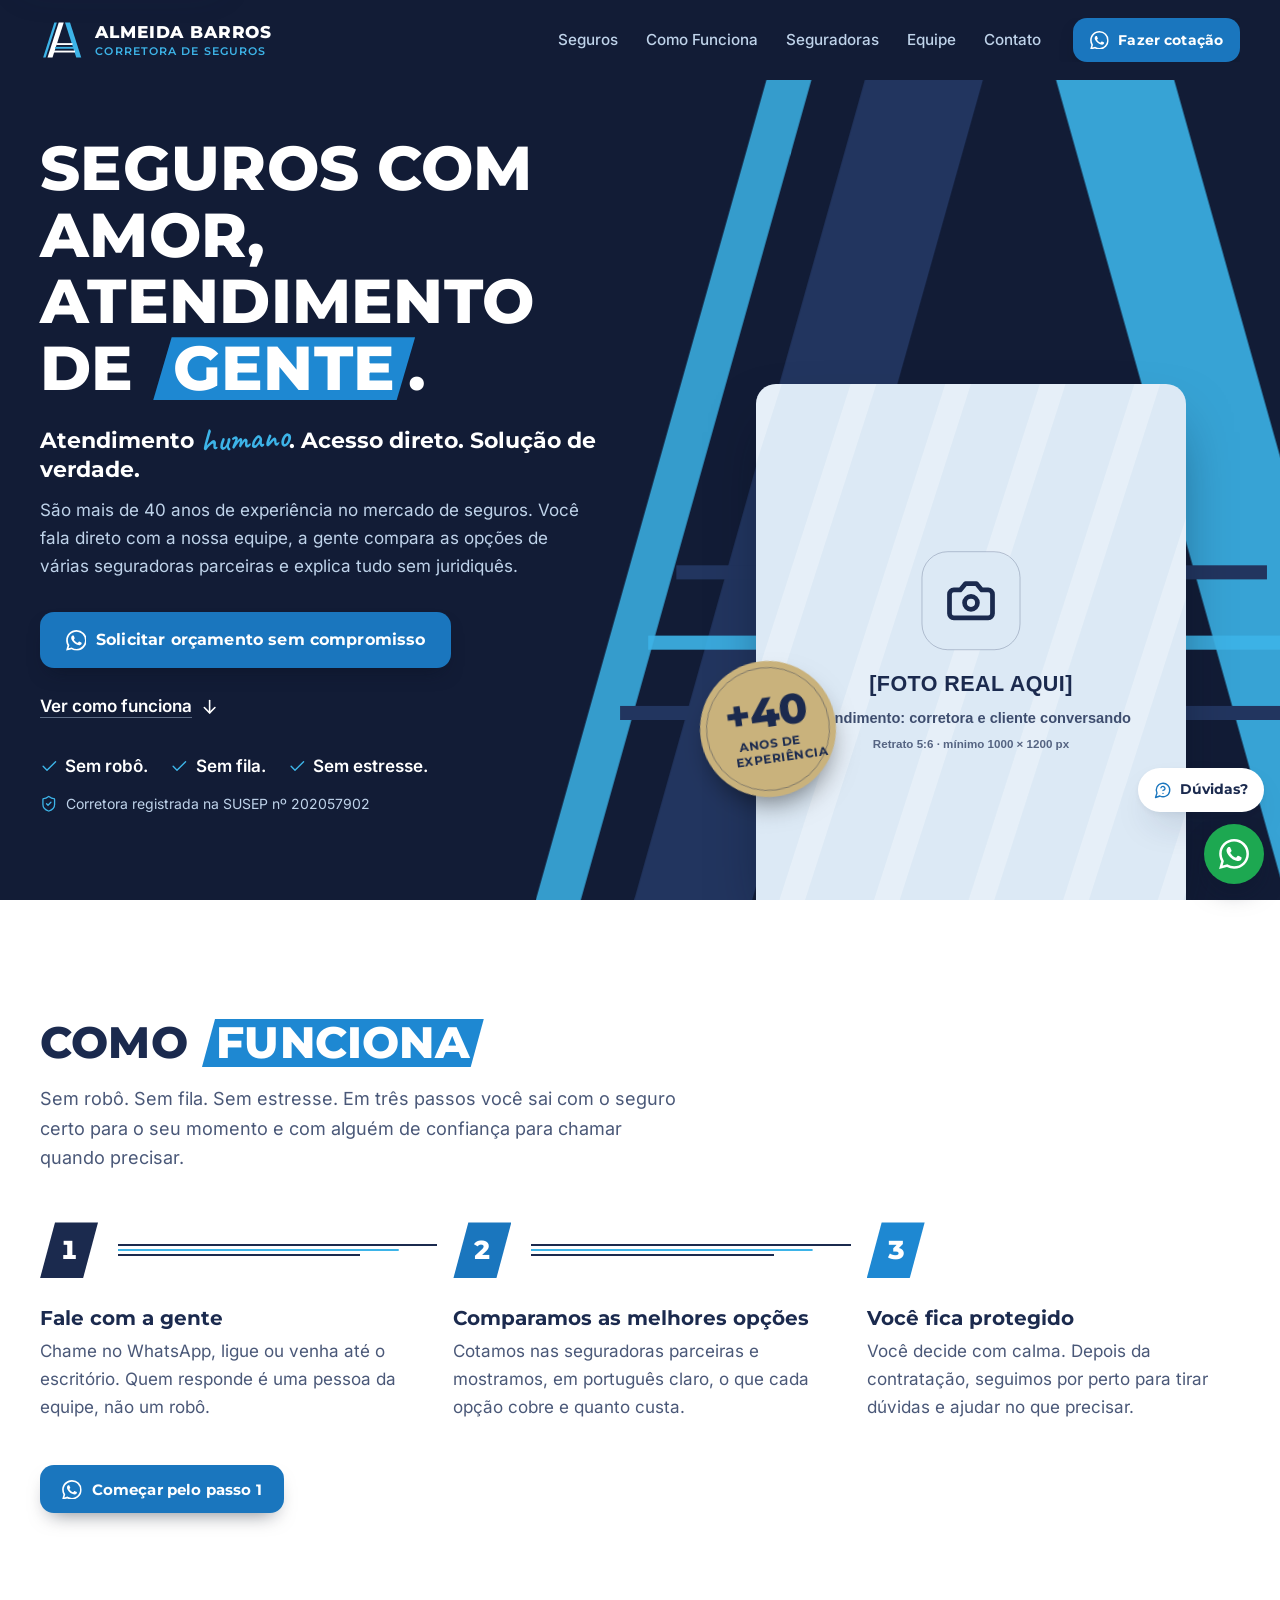
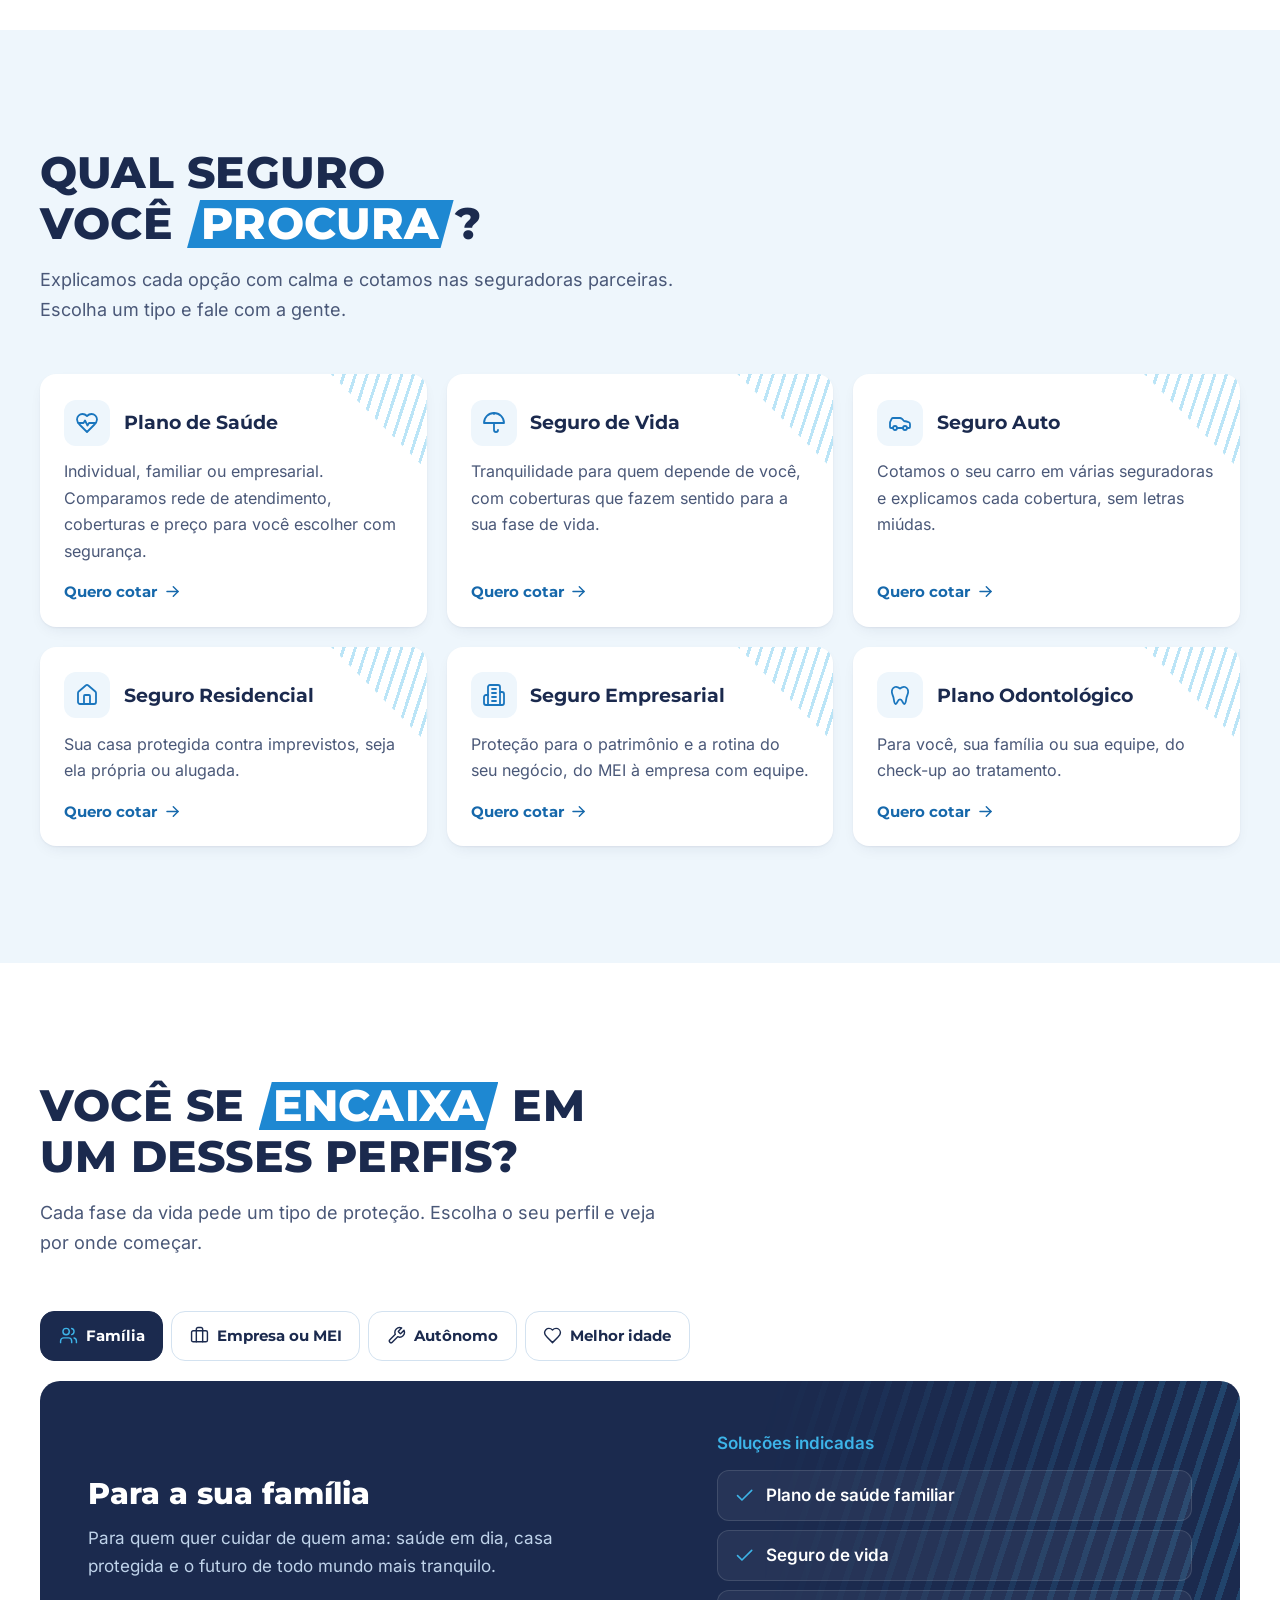
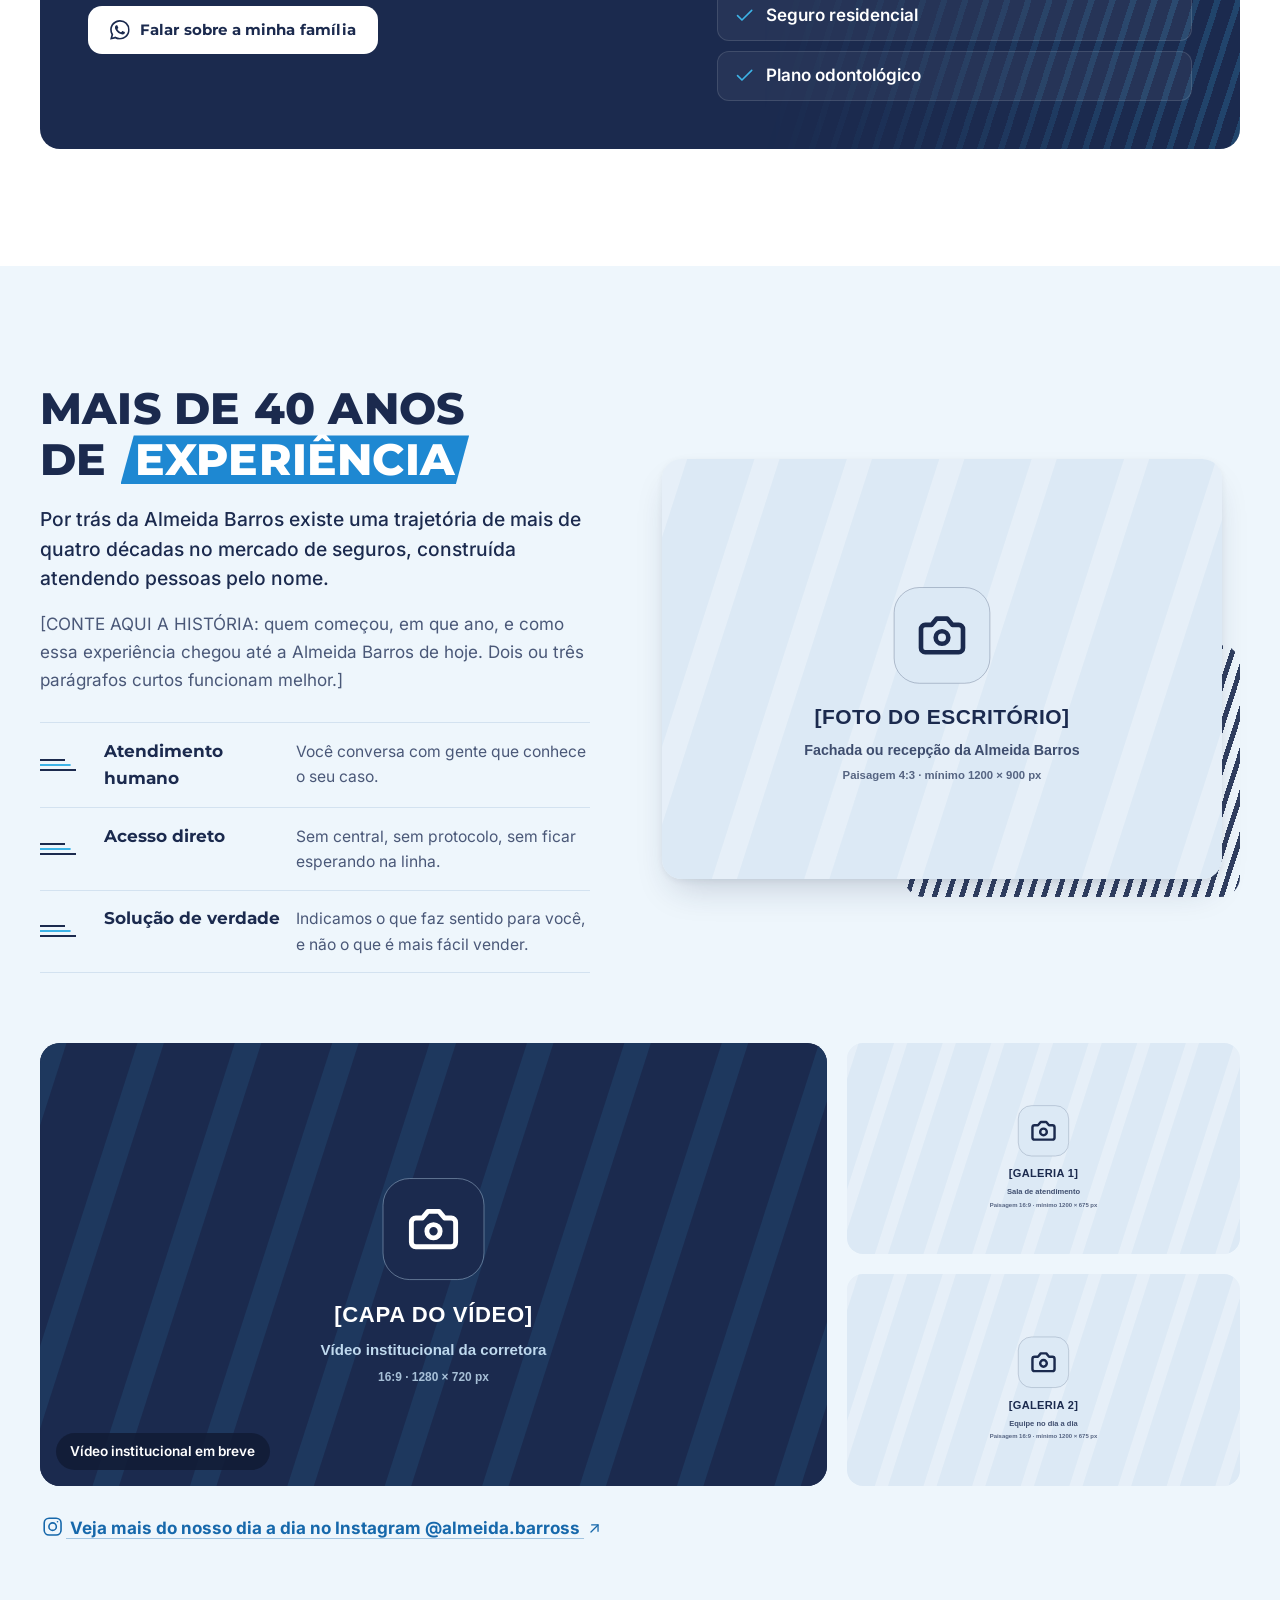
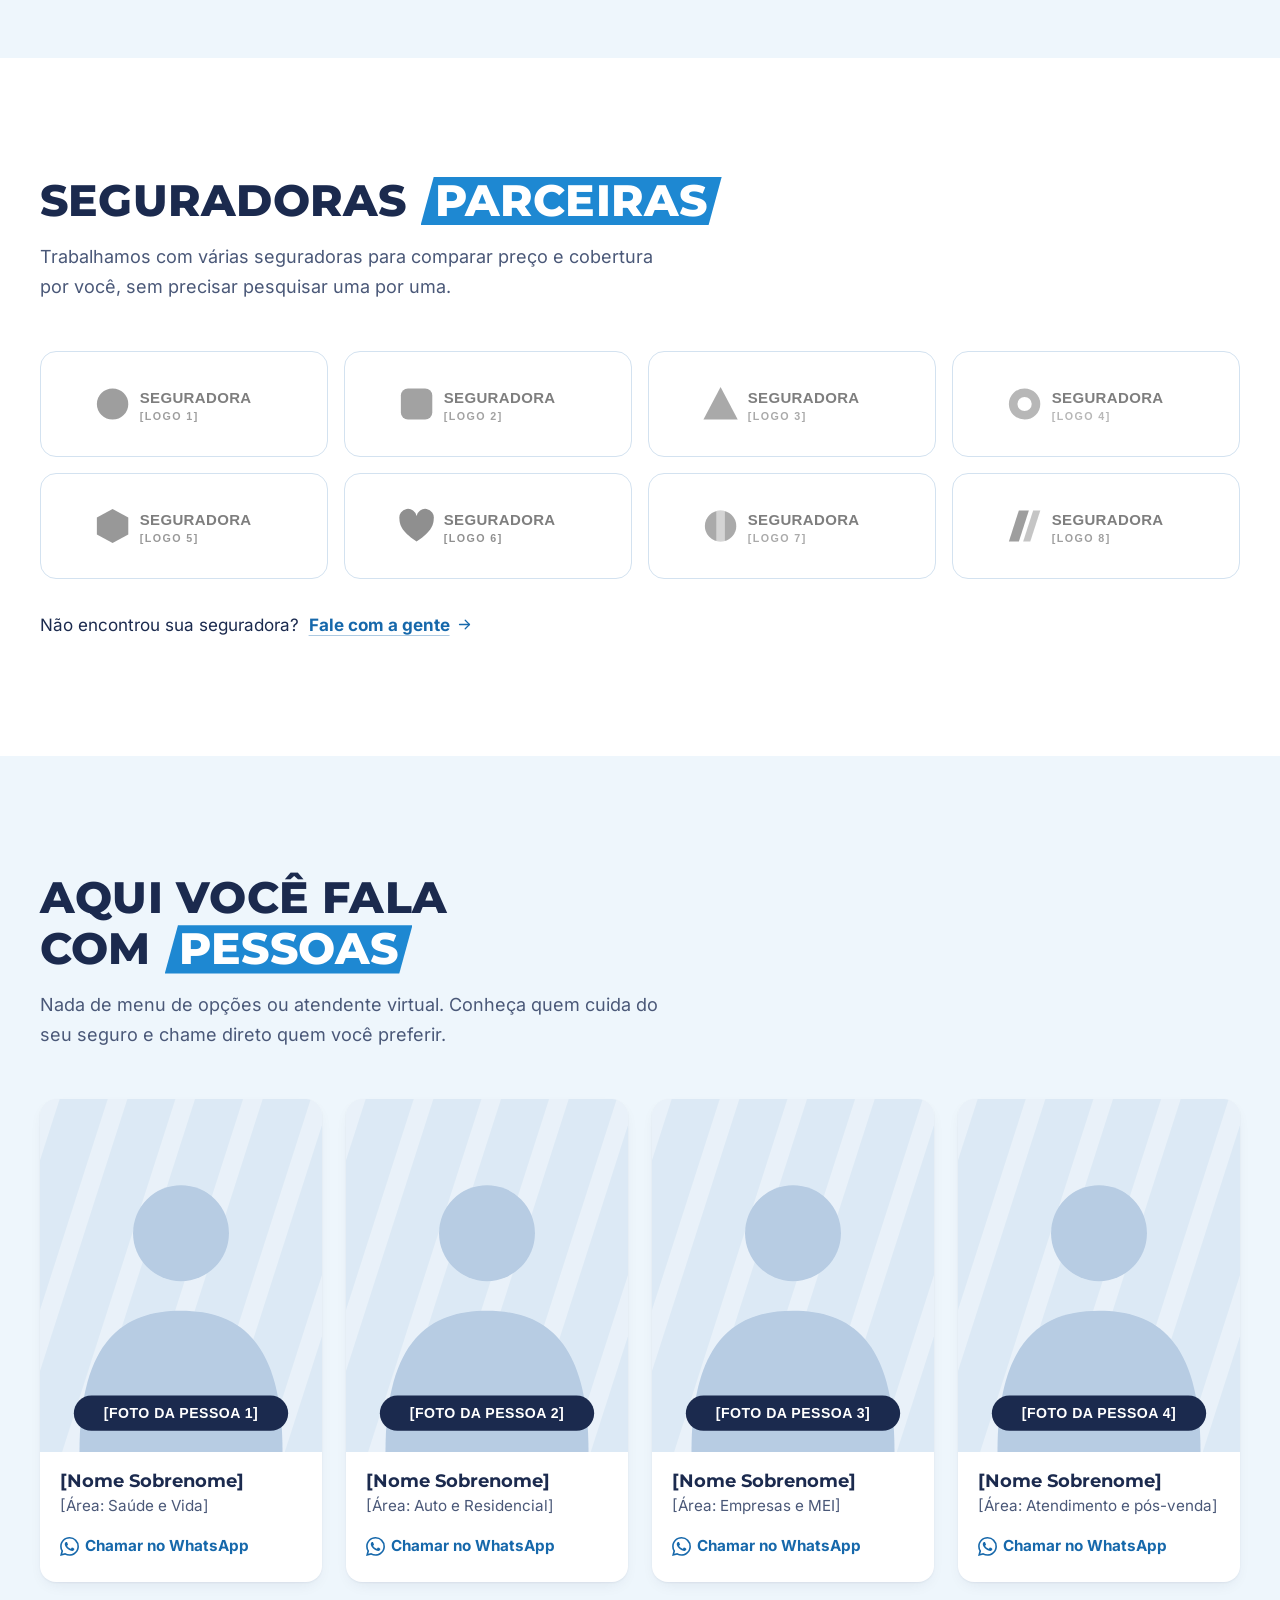
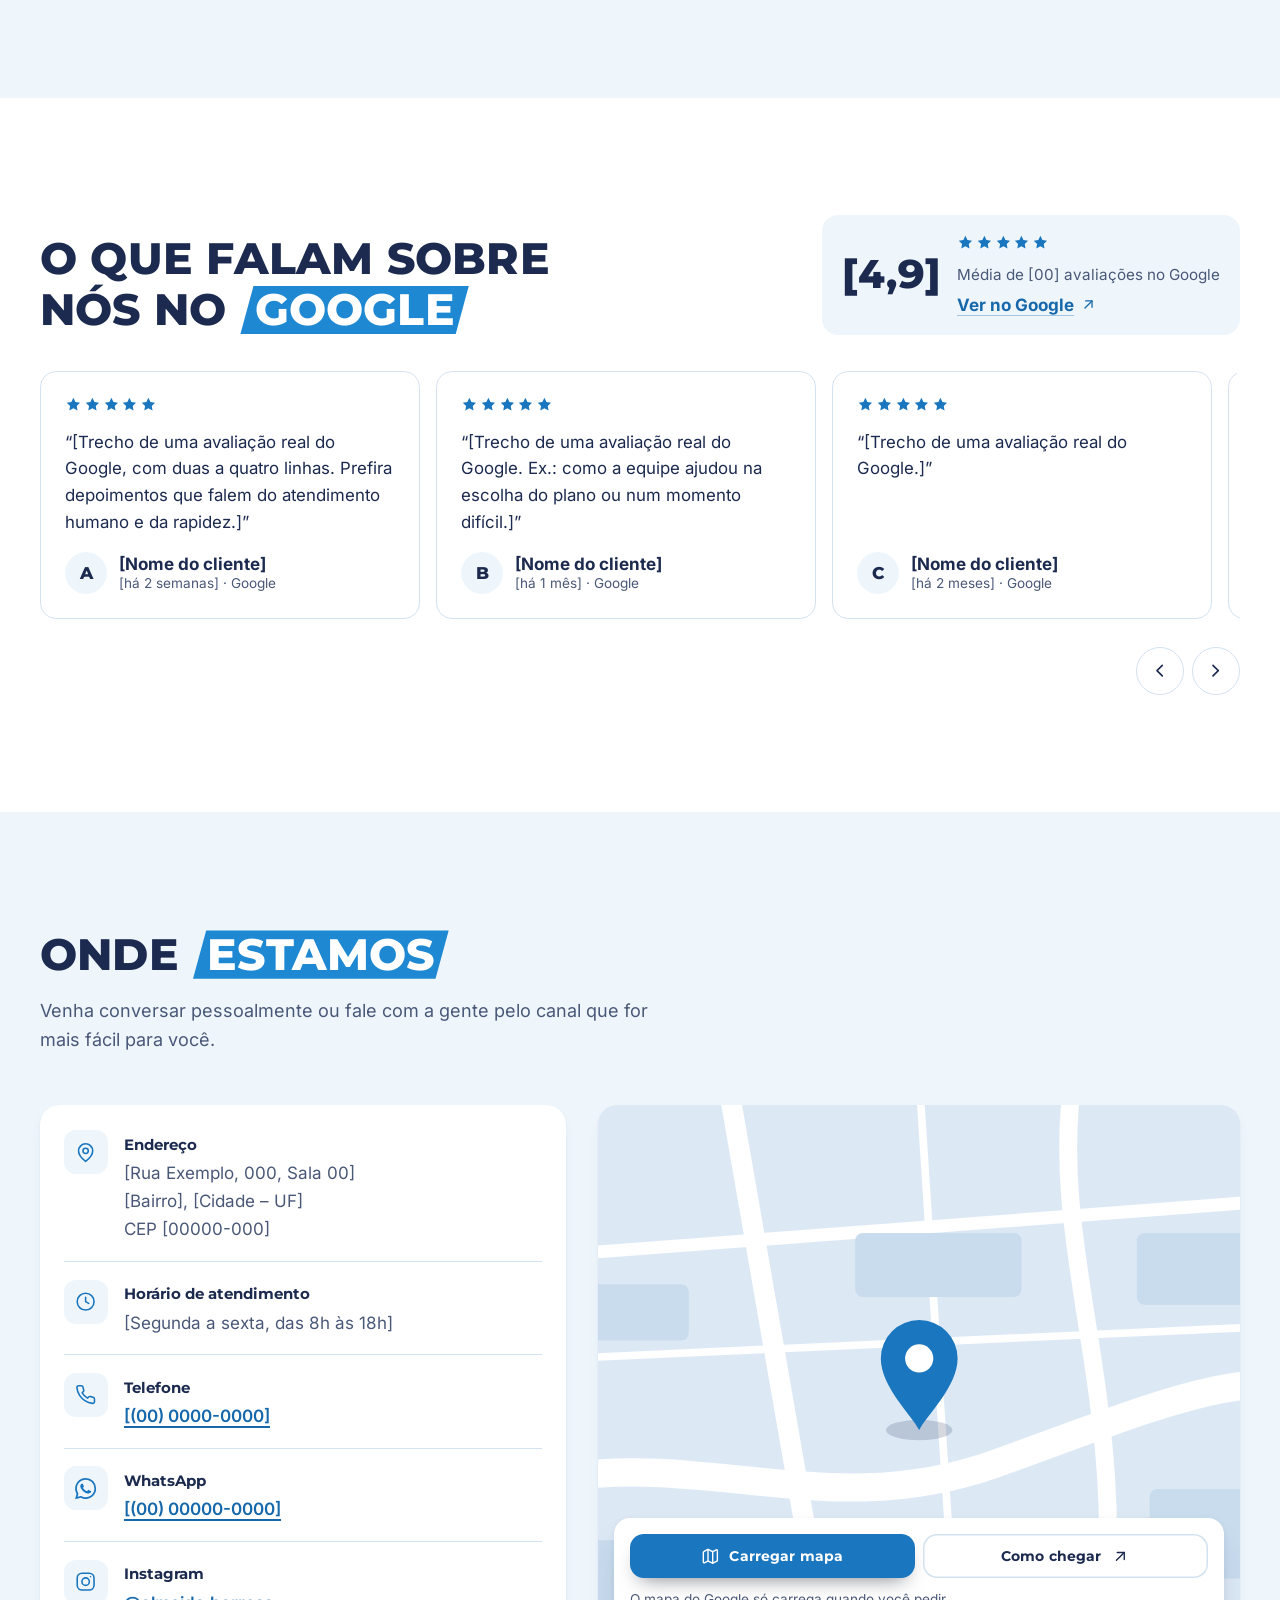
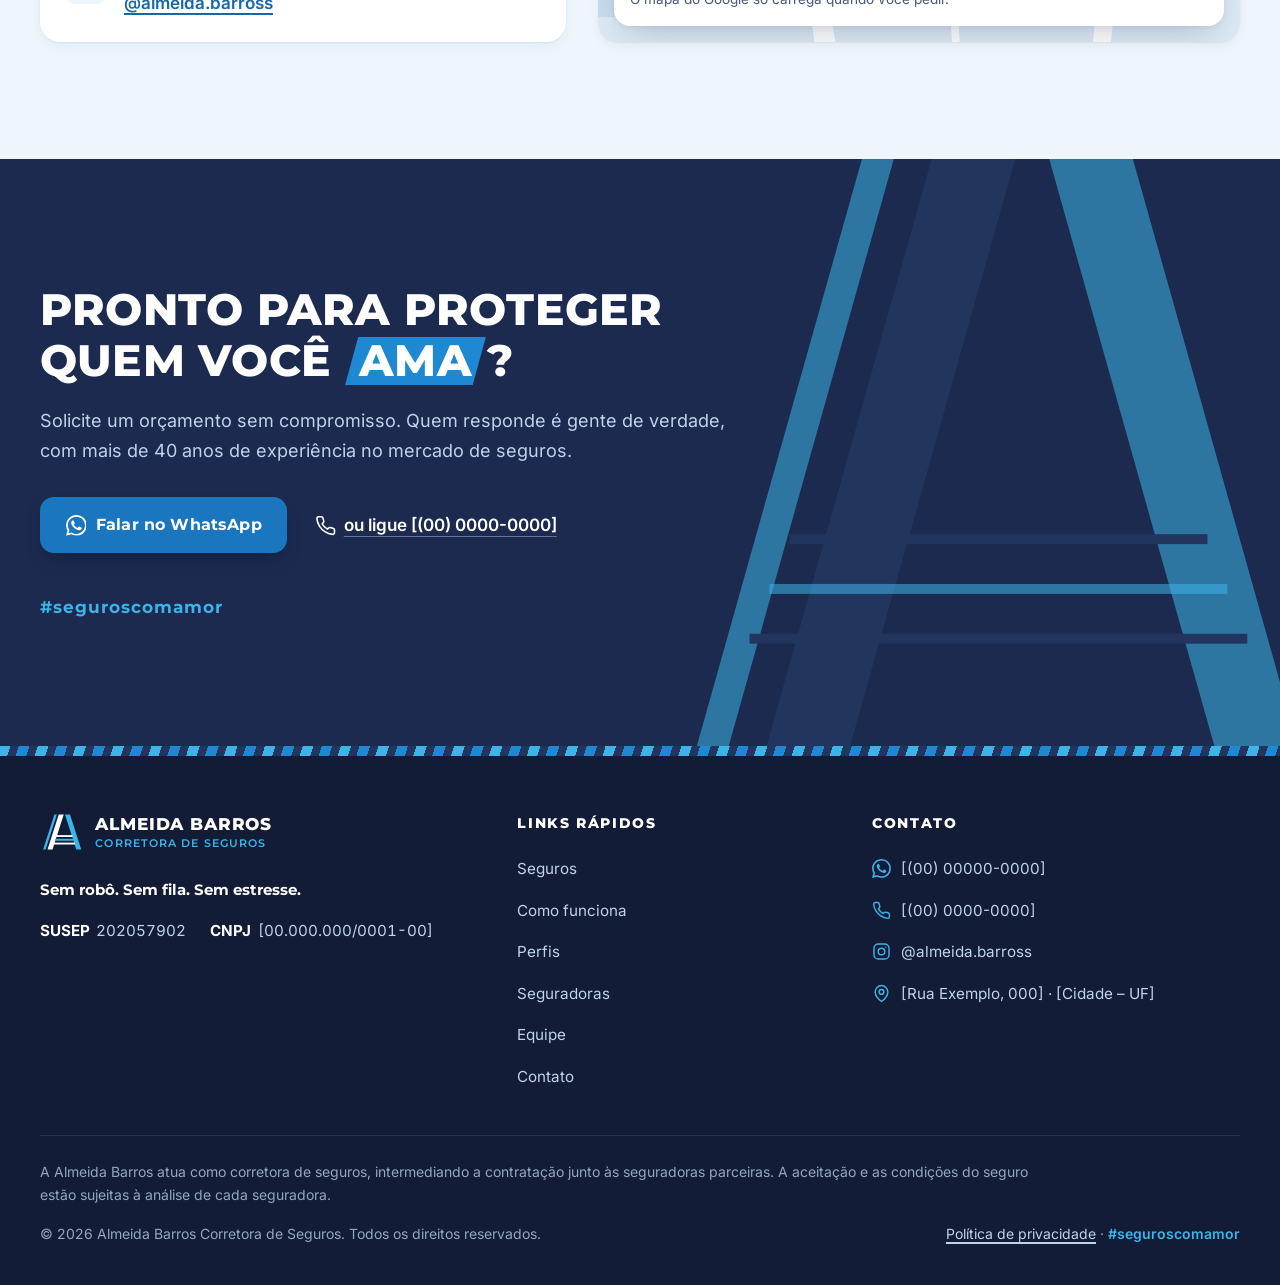
<file: index.html>
<!doctype html>
<html lang="pt-BR">
<head>
  <meta charset="utf-8">
  <meta name="viewport" content="width=device-width, initial-scale=1, viewport-fit=cover">

  <!-- [EDITAR] Troque [CIDADE – UF] e [SEUDOMINIO] pelos dados reais -->
  <title>Almeida Barros Corretora de Seguros em [CIDADE – UF] | Atendimento humano</title>
  <meta name="description" content="Corretora de seguros com mais de 40 anos de experiência no mercado. Plano de saúde, vida, auto, residencial e empresarial com atendimento humano em [CIDADE – UF]. Solicite um orçamento sem compromisso pelo WhatsApp.">
  <link rel="canonical" href="https://www.[SEUDOMINIO].com.br/">
  <meta name="theme-color" content="#1B2A4E">
  <meta name="color-scheme" content="light">
  <meta name="format-detection" content="telephone=no">

  <!-- Open Graph / redes sociais -->
  <meta property="og:type" content="website">
  <meta property="og:locale" content="pt_BR">
  <meta property="og:site_name" content="Almeida Barros Corretora de Seguros">
  <meta property="og:title" content="Almeida Barros | Seguros com amor, atendimento de gente">
  <meta property="og:description" content="Sem robô. Sem fila. Sem estresse. Mais de 40 anos de experiência no mercado de seguros. Solicite um orçamento sem compromisso.">
  <meta property="og:url" content="https://www.[SEUDOMINIO].com.br/">
  <meta property="og:image" content="https://www.[SEUDOMINIO].com.br/assets/img/og-image.jpg">
  <meta property="og:image:width" content="1200">
  <meta property="og:image:height" content="630">
  <meta property="og:image:alt" content="Almeida Barros Corretora de Seguros: seguros com amor, atendimento de gente.">
  <meta name="twitter:card" content="summary_large_image">

  <link rel="icon" href="favicon.svg" type="image/svg+xml">
  <link rel="icon" href="assets/img/favicon-32.png" sizes="32x32" type="image/png">
  <link rel="apple-touch-icon" href="assets/img/apple-touch-icon.png">

  <link rel="preload" href="assets/fonts/montserrat-var-latin.woff2" as="font" type="font/woff2" crossorigin>
  <link rel="preload" href="assets/fonts/inter-var-latin.woff2" as="font" type="font/woff2" crossorigin>
  <link rel="stylesheet" href="css/styles.css">

  <script>document.documentElement.classList.add('js');</script>

  <!-- Dados estruturados (SEO local). [EDITAR] os campos entre colchetes -->
  <script type="application/ld+json">
  {
    "@context": "https://schema.org",
    "@type": "InsuranceAgency",
    "name": "Almeida Barros Corretora de Seguros",
    "alternateName": "Almeida Barros",
    "description": "Corretora de seguros com mais de 40 anos de experiência no mercado. Atendimento humano, acesso direto e solução de verdade. SUSEP 202057902.",
    "url": "https://www.[SEUDOMINIO].com.br/",
    "logo": "https://www.[SEUDOMINIO].com.br/assets/img/logo-mark.svg",
    "image": "https://www.[SEUDOMINIO].com.br/assets/img/og-image.jpg",
    "telephone": "+55-00-0000-0000",
    "priceRange": "$$",
    "address": {
      "@type": "PostalAddress",
      "streetAddress": "[RUA, NÚMERO, SALA]",
      "addressLocality": "[CIDADE]",
      "addressRegion": "[UF]",
      "postalCode": "[00000-000]",
      "addressCountry": "BR"
    },
    "openingHoursSpecification": [{
      "@type": "OpeningHoursSpecification",
      "dayOfWeek": ["Monday", "Tuesday", "Wednesday", "Thursday", "Friday"],
      "opens": "08:00",
      "closes": "18:00"
    }],
    "areaServed": "[CIDADE – UF]",
    "sameAs": ["https://www.instagram.com/almeida.barross/"],
    "slogan": "Sem robô. Sem fila. Sem estresse."
  }
  </script>
</head>
<body>
  <!-- Ícones (SVG desenhados à mão, traço único) -->
  <svg class="sprite" xmlns="http://www.w3.org/2000/svg" aria-hidden="true" focusable="false">
    <symbol id="logo" viewBox="0 0 72 64">
      <polygon fill="var(--logo-sky, #3DB4E8)" points="23,4 27,4 9,60 5,60"/>
      <polygon fill="currentColor" points="30,4 38,4 20,60 12,60"/>
      <polygon fill="var(--logo-sky, #3DB4E8)" points="40,4 48,4 66,60 58,60"/>
      <rect fill="currentColor" x="26" y="37" width="26" height="3"/>
      <rect fill="var(--logo-sky, #3DB4E8)" x="24" y="43" width="30" height="3"/>
      <rect fill="currentColor" x="22" y="49" width="34" height="3"/>
    </symbol>
    <symbol id="i-whatsapp" viewBox="0 0 24 24"><path fill="currentColor" stroke="none" d="M17.472 14.382c-.297-.149-1.758-.867-2.03-.967-.273-.099-.471-.148-.67.15-.197.297-.767.966-.94 1.164-.173.199-.347.223-.644.075-.297-.15-1.255-.463-2.39-1.475-.883-.788-1.48-1.761-1.653-2.059-.173-.297-.018-.458.13-.606.134-.133.298-.347.446-.52.149-.174.198-.298.298-.497.099-.198.05-.371-.025-.52-.075-.149-.669-1.612-.916-2.207-.242-.579-.487-.5-.669-.51-.173-.008-.371-.01-.57-.01-.198 0-.52.074-.792.372-.272.297-1.04 1.016-1.04 2.479 0 1.462 1.065 2.875 1.213 3.074.149.198 2.096 3.2 5.077 4.487.709.306 1.262.489 1.694.625.712.227 1.36.195 1.871.118.571-.085 1.758-.719 2.006-1.413.248-.694.248-1.289.173-1.413-.074-.124-.272-.198-.57-.347m-5.421 7.403h-.004a9.87 9.87 0 0 1-5.031-1.378l-.361-.214-3.741.982.998-3.648-.235-.374a9.86 9.86 0 0 1-1.51-5.26c.001-5.45 4.436-9.884 9.888-9.884 2.64 0 5.122 1.03 6.988 2.898a9.825 9.825 0 0 1 2.893 6.994c-.003 5.45-4.437 9.884-9.885 9.884m8.413-18.297A11.815 11.815 0 0 0 12.05 0C5.495 0 .16 5.335.157 11.892c0 2.096.547 4.142 1.588 5.945L.057 24l6.305-1.654a11.882 11.882 0 0 0 5.683 1.448h.005c6.554 0 11.89-5.335 11.893-11.893a11.821 11.821 0 0 0-3.48-8.413Z"/></symbol>
    <symbol id="i-arrow" viewBox="0 0 24 24"><path d="M5 12h14"/><path d="m13 6 6 6-6 6"/></symbol>
    <symbol id="i-external" viewBox="0 0 24 24"><path d="M8 7h9v9"/><path d="M7 17 17 7"/></symbol>
    <symbol id="i-down" viewBox="0 0 24 24"><path d="M12 5v14"/><path d="m6 13 6 6 6-6"/></symbol>
    <symbol id="i-phone" viewBox="0 0 24 24"><path d="M22 16.92v3a2 2 0 0 1-2.18 2 19.79 19.79 0 0 1-8.63-3.07 19.5 19.5 0 0 1-6-6 19.79 19.79 0 0 1-3.07-8.67A2 2 0 0 1 4.11 2h3a2 2 0 0 1 2 1.72c.13.96.36 1.9.7 2.81a2 2 0 0 1-.45 2.11L8.09 9.91a16 16 0 0 0 6 6l1.27-1.27a2 2 0 0 1 2.11-.45c.91.34 1.85.57 2.81.7A2 2 0 0 1 22 16.92z"/></symbol>
    <symbol id="i-pin" viewBox="0 0 24 24"><path d="M20 10c0 6-8 12-8 12s-8-6-8-12a8 8 0 0 1 16 0Z"/><circle cx="12" cy="10" r="3"/></symbol>
    <symbol id="i-clock" viewBox="0 0 24 24"><circle cx="12" cy="12" r="9.5"/><path d="M12 7v5l3.5 2"/></symbol>
    <symbol id="i-instagram" viewBox="0 0 24 24"><rect x="2.5" y="2.5" width="19" height="19" rx="5.5"/><circle cx="12" cy="12" r="4.2"/><path d="M17.5 6.5h.01"/></symbol>
    <symbol id="i-shield" viewBox="0 0 24 24"><path d="M20 13c0 5-3.5 7.5-7.66 8.95a1 1 0 0 1-.67-.01C7.5 20.5 4 18 4 13V6a1 1 0 0 1 1-1c2 0 4.5-1.2 6.24-2.72a1.17 1.17 0 0 1 1.52 0C14.51 3.81 17 5 19 5a1 1 0 0 1 1 1z"/><path d="m9 12 2 2 4-4"/></symbol>
    <symbol id="i-check" viewBox="0 0 24 24"><path d="M20 6 9 17l-5-5"/></symbol>
    <symbol id="i-chat" viewBox="0 0 24 24"><path d="M7.9 20A9 9 0 1 0 4 16.1L2 22Z"/></symbol>
    <symbol id="i-help" viewBox="0 0 24 24"><path d="M7.9 20A9 9 0 1 0 4 16.1L2 22Z"/><path d="M9.3 9a2.8 2.8 0 0 1 5.4 1c0 1.9-2.7 2.6-2.7 2.6"/><path d="M12 16.5h.01"/></symbol>
    <symbol id="i-compare" viewBox="0 0 24 24"><path d="m3 17 2 2 4-4"/><path d="m3 7 2 2 4-4"/><path d="M13 6h8"/><path d="M13 12h8"/><path d="M13 18h8"/></symbol>
    <symbol id="i-health" viewBox="0 0 24 24"><path d="M19 14c1.49-1.46 3-3.21 3-5.5A5.5 5.5 0 0 0 16.5 3c-1.76 0-3 .5-4.5 2-1.5-1.5-2.74-2-4.5-2A5.5 5.5 0 0 0 2 8.5c0 2.3 1.5 4.05 3 5.5l7 7Z"/><path d="M3.5 12h5l1.5-2.5 2.5 5 1.5-2.5h6"/></symbol>
    <symbol id="i-umbrella" viewBox="0 0 24 24"><path d="M22 12a10 10 0 0 0-20 0Z"/><path d="M12 12v7a2 2 0 0 0 4 0"/><path d="M12 2v1"/></symbol>
    <symbol id="i-car" viewBox="0 0 24 24"><path d="M19 17h2c.6 0 1-.4 1-1v-3c0-.9-.7-1.7-1.5-1.9C18.7 10.6 16 10 16 10s-1.3-1.4-2.2-2.3c-.5-.4-1.1-.7-1.8-.7H5c-.6 0-1.1.4-1.4.9l-1.4 2.9A3.7 3.7 0 0 0 2 12v4c0 .6.4 1 1 1h2"/><circle cx="7" cy="17" r="2"/><path d="M9 17h6"/><circle cx="17" cy="17" r="2"/></symbol>
    <symbol id="i-home" viewBox="0 0 24 24"><path d="M15 21v-8a1 1 0 0 0-1-1h-4a1 1 0 0 0-1 1v8"/><path d="M3 10a2 2 0 0 1 .71-1.53l7-6a2 2 0 0 1 2.58 0l7 6A2 2 0 0 1 21 10v9a2 2 0 0 1-2 2H5a2 2 0 0 1-2-2z"/></symbol>
    <symbol id="i-building" viewBox="0 0 24 24"><path d="M6 22V4a2 2 0 0 1 2-2h8a2 2 0 0 1 2 2v18Z"/><path d="M6 12H4a2 2 0 0 0-2 2v6a2 2 0 0 0 2 2h2"/><path d="M18 9h2a2 2 0 0 1 2 2v9a2 2 0 0 1-2 2h-2"/><path d="M10 6h4"/><path d="M10 10h4"/><path d="M10 14h4"/><path d="M10 18h4"/></symbol>
    <symbol id="i-tooth" viewBox="0 0 24 24"><path d="M12 5.6C10.4 4.2 8.6 3.6 7 4 4.6 4.6 3.4 7.4 4.1 10.4c.4 1.7 1.2 3 1.5 4.7.4 2.3.6 5.9 2.1 5.9 1.7 0 1.6-4.6 4.3-4.6s2.6 4.6 4.3 4.6c1.5 0 1.7-3.6 2.1-5.9.3-1.7 1.1-3 1.5-4.7.7-3-.5-5.8-2.9-6.4-1.6-.4-3.4.2-5 1.6Z"/></symbol>
    <symbol id="i-users" viewBox="0 0 24 24"><path d="M16 21v-2a4 4 0 0 0-4-4H6a4 4 0 0 0-4 4v2"/><circle cx="9" cy="7" r="4"/><path d="M22 21v-2a4 4 0 0 0-3-3.87"/><path d="M16 3.13a4 4 0 0 1 0 7.75"/></symbol>
    <symbol id="i-briefcase" viewBox="0 0 24 24"><path d="M16 20V4a2 2 0 0 0-2-2h-4a2 2 0 0 0-2 2v16"/><rect x="2" y="6" width="20" height="14" rx="2"/></symbol>
    <symbol id="i-tool" viewBox="0 0 24 24"><path d="M14.7 6.3a1 1 0 0 0 0 1.4l1.6 1.6a1 1 0 0 0 1.4 0l3.77-3.77a6 6 0 0 1-7.94 7.94l-6.91 6.91a2.12 2.12 0 0 1-3-3l6.91-6.91a6 6 0 0 1 7.94-7.94l-3.76 3.76z"/></symbol>
    <symbol id="i-heart" viewBox="0 0 24 24"><path d="M19 14c1.49-1.46 3-3.21 3-5.5A5.5 5.5 0 0 0 16.5 3c-1.76 0-3 .5-4.5 2-1.5-1.5-2.74-2-4.5-2A5.5 5.5 0 0 0 2 8.5c0 2.3 1.5 4.05 3 5.5l7 7Z"/></symbol>
    <symbol id="i-left" viewBox="0 0 24 24"><path d="m15 18-6-6 6-6"/></symbol>
    <symbol id="i-right" viewBox="0 0 24 24"><path d="m9 18 6-6-6-6"/></symbol>
    <symbol id="i-close" viewBox="0 0 24 24"><path d="M18 6 6 18"/><path d="m6 6 12 12"/></symbol>
    <symbol id="i-menu" viewBox="0 0 24 24"><path d="M4 7h16"/><path d="M4 12h16"/><path d="M4 17h16"/></symbol>
    <symbol id="i-play" viewBox="0 0 24 24"><path d="M7 4.5v15l12.5-7.5z" fill="currentColor" stroke="none"/></symbol>
    <symbol id="i-map" viewBox="0 0 24 24"><path d="M14.1 5.6 9.9 3.5a2 2 0 0 0-1.8 0L3.6 5.8A1 1 0 0 0 3 6.7v12.7a1 1 0 0 0 1.4.9l3.7-1.9a2 2 0 0 1 1.8 0l4.2 2.1a2 2 0 0 0 1.8 0l4.5-2.3a1 1 0 0 0 .6-.9V4.6a1 1 0 0 0-1.4-.9l-3.7 1.9a2 2 0 0 1-1.8 0Z"/><path d="M15 5.8v15"/><path d="M9 3.2v15"/></symbol>
    <symbol id="i-star" viewBox="0 0 24 24"><path fill="currentColor" stroke="none" d="M12 2.5l2.94 6.07 6.56.95-4.75 4.63 1.12 6.53L12 17.6l-5.87 3.08 1.12-6.53L2.5 9.52l6.56-.95z"/></symbol>
  </svg>

  <a class="skip-link" href="#conteudo">Pular para o conteúdo</a>

  <!-- ═══════════ 1. HEADER ═══════════ -->
  <header class="site-header" data-header>
    <div class="container site-header__inner">
      <a class="brand" href="#topo" aria-label="Almeida Barros Corretora de Seguros, voltar ao início">
        <svg class="brand__mark" aria-hidden="true"><use href="#logo"/></svg>
        <span class="brand__text">
          <span class="brand__name">Almeida Barros</span>
          <span class="brand__tag">Corretora de Seguros</span>
        </span>
      </a>

      <nav class="nav" aria-label="Principal">
        <button class="nav__toggle" type="button" aria-expanded="false" aria-controls="menu-principal" data-menu-toggle>
          <svg class="icon" aria-hidden="true"><use href="#i-menu"/></svg>
          <span class="nav__toggle-label">Menu</span>
        </button>
        <div class="nav__panel" id="menu-principal" data-menu>
          <ul class="nav__list">
            <li><a href="#seguros">Seguros</a></li>
            <li><a href="#como-funciona">Como Funciona</a></li>
            <li><a href="#seguradoras">Seguradoras</a></li>
            <li><a href="#equipe">Equipe</a></li>
            <li><a href="#contato">Contato</a></li>
          </ul>
          <a class="btn btn--primary btn--sm nav__cta" href="https://wa.me/5500000000000" data-wa-msg="Olá! Vim pelo site e quero fazer uma cotação." target="_blank" rel="noopener">
            <svg class="icon" aria-hidden="true"><use href="#i-whatsapp"/></svg>
            Fazer cotação
          </a>
        </div>
      </nav>
    </div>
  </header>

  <main id="conteudo" tabindex="-1">

    <!-- ═══════════ 2. HERO ═══════════ -->
    <section class="hero on-dark" id="topo" aria-labelledby="hero-title">
      <div class="container hero__grid">
        <div class="hero__copy">
          <h1 class="title title--hero" id="hero-title" data-tarja>
            Seguros com amor, atendimento de <span class="tarja">gente</span><span class="tarja-punct">.</span>
          </h1>
          <p class="hero__motto">Atendimento <span class="hand">humano</span>. Acesso direto. Solução de verdade.</p>
          <p class="hero__lead">São mais de 40 anos de experiência no mercado de seguros. Você fala direto com a nossa equipe, a gente compara as opções de várias seguradoras parceiras e explica tudo sem juridiquês.</p>

          <div class="hero__actions">
            <a class="btn btn--primary btn--lg" href="https://wa.me/5500000000000" data-wa-msg="Olá! Gostaria de solicitar um orçamento sem compromisso." target="_blank" rel="noopener">
              <svg class="icon" aria-hidden="true"><use href="#i-whatsapp"/></svg>
              Solicitar orçamento sem compromisso
            </a>
            <a class="link-quiet" href="#como-funciona">
              Ver como funciona
              <svg class="icon" aria-hidden="true"><use href="#i-down"/></svg>
            </a>
          </div>

          <ul class="hero__promises" aria-label="Nosso jeito de atender">
            <li><svg class="icon" aria-hidden="true"><use href="#i-check"/></svg>Sem robô.</li>
            <li><svg class="icon" aria-hidden="true"><use href="#i-check"/></svg>Sem fila.</li>
            <li><svg class="icon" aria-hidden="true"><use href="#i-check"/></svg>Sem estresse.</li>
          </ul>

          <p class="susep">
            <svg class="icon" aria-hidden="true"><use href="#i-shield"/></svg>
            Corretora registrada na SUSEP nº 202057902
          </p>
        </div>

        <div class="hero__art">
          <!-- O "A" do logo em escala grande, atrás da foto -->
          <svg class="hero__a" viewBox="0 0 720 640" preserveAspectRatio="xMidYMax slice" aria-hidden="true" focusable="false">
            <polygon class="hero__leg hero__leg--thin" points="230,0 262,0 82,640 50,640"/>
            <polygon class="hero__leg hero__leg--navy" points="300,0 384,0 204,640 120,640"/>
            <polygon class="hero__leg hero__leg--sky" points="404,0 488,0 668,640 584,640"/>
            <rect class="hero__stroke" x="150" y="402" width="420" height="10"/>
            <rect class="hero__stroke hero__stroke--sky" x="130" y="452" width="460" height="10"/>
            <rect class="hero__stroke" x="110" y="502" width="500" height="10"/>
          </svg>

          <div class="hero__frame">
            <figure class="hero__photo">
              <!-- [TROCAR] Foto real do atendimento (retrato 5:6, mín. 1000×1200). Basta trocar o src e o alt. -->
              <img src="assets/img/hero-atendimento.svg" width="1000" height="1200" alt="Corretora da Almeida Barros conversando com uma cliente no escritório" fetchpriority="high" decoding="async">
            </figure>
            <p class="seal">
              <span class="seal__num">+40</span>
              <span class="seal__label">anos de experiência</span>
            </p>
          </div>
        </div>
      </div>
    </section>

    <!-- ═══════════ 3. COMO FUNCIONA ═══════════ -->
    <section class="section steps-section" id="como-funciona" aria-labelledby="como-title">
      <div class="container">
        <header class="section__head">
          <h2 class="title" id="como-title" data-tarja>Como <span class="tarja">funciona</span></h2>
          <p class="section__intro">Sem robô. Sem fila. Sem estresse. Em três passos você sai com o seguro certo para o seu momento e com alguém de confiança para chamar quando precisar.</p>
        </header>

        <ol class="steps">
          <li class="step" data-reveal style="--i:0">
            <span class="step__num" aria-hidden="true">1</span>
            <div class="step__body">
              <h3 class="step__title">Fale com a gente</h3>
              <p>Chame no WhatsApp, ligue ou venha até o escritório. Quem responde é uma pessoa da equipe, não um robô.</p>
            </div>
          </li>
          <li class="step" data-reveal style="--i:1">
            <span class="step__num" aria-hidden="true">2</span>
            <div class="step__body">
              <h3 class="step__title">Comparamos as melhores opções</h3>
              <p>Cotamos nas seguradoras parceiras e mostramos, em português claro, o que cada opção cobre e quanto custa.</p>
            </div>
          </li>
          <li class="step" data-reveal style="--i:2">
            <span class="step__num" aria-hidden="true">3</span>
            <div class="step__body">
              <h3 class="step__title">Você fica protegido</h3>
              <p>Você decide com calma. Depois da contratação, seguimos por perto para tirar dúvidas e ajudar no que precisar.</p>
            </div>
          </li>
        </ol>

        <p class="steps__cta">
          <a class="btn btn--primary" href="https://wa.me/5500000000000" data-wa-msg="Olá! Quero começar minha cotação." target="_blank" rel="noopener">
            <svg class="icon" aria-hidden="true"><use href="#i-whatsapp"/></svg>
            Começar pelo passo 1
          </a>
        </p>
      </div>
    </section>

    <!-- ═══════════ 4. TIPOS DE SEGURO ═══════════ -->
    <section class="section section--ice" id="seguros" aria-labelledby="seguros-title">
      <div class="container">
        <header class="section__head">
          <h2 class="title" id="seguros-title" data-tarja>Qual seguro você <span class="tarja">procura</span>?</h2>
          <p class="section__intro">Explicamos cada opção com calma e cotamos nas seguradoras parceiras. Escolha um tipo e fale com a gente.</p>
        </header>

        <!-- [EDITAR] Lista PROVISÓRIA de seguros: ajuste títulos, textos e a mensagem do WhatsApp (data-wa-msg).
             Para adicionar um seguro, copie um <li class="card"> inteiro; para remover, apague o <li>. -->
        <ul class="cards" role="list">
          <li class="card" data-reveal style="--i:0">
            <div class="card__head">
              <span class="card__icon" aria-hidden="true"><svg class="icon"><use href="#i-health"/></svg></span>
              <h3 class="card__title">Plano de Saúde</h3>
            </div>
            <p class="card__text">Individual, familiar ou empresarial. Comparamos rede de atendimento, coberturas e preço para você escolher com segurança.</p>
            <a class="card__link" href="https://wa.me/5500000000000" data-wa-msg="Olá! Quero cotar um plano de saúde." target="_blank" rel="noopener">Quero cotar <span class="visually-hidden">plano de saúde</span><svg class="icon" aria-hidden="true"><use href="#i-arrow"/></svg></a>
          </li>
          <li class="card" data-reveal style="--i:1">
            <div class="card__head">
              <span class="card__icon" aria-hidden="true"><svg class="icon"><use href="#i-umbrella"/></svg></span>
              <h3 class="card__title">Seguro de Vida</h3>
            </div>
            <p class="card__text">Tranquilidade para quem depende de você, com coberturas que fazem sentido para a sua fase de vida.</p>
            <a class="card__link" href="https://wa.me/5500000000000" data-wa-msg="Olá! Quero cotar um seguro de vida." target="_blank" rel="noopener">Quero cotar <span class="visually-hidden">seguro de vida</span><svg class="icon" aria-hidden="true"><use href="#i-arrow"/></svg></a>
          </li>
          <li class="card" data-reveal style="--i:2">
            <div class="card__head">
              <span class="card__icon" aria-hidden="true"><svg class="icon"><use href="#i-car"/></svg></span>
              <h3 class="card__title">Seguro Auto</h3>
            </div>
            <p class="card__text">Cotamos o seu carro em várias seguradoras e explicamos cada cobertura, sem letras miúdas.</p>
            <a class="card__link" href="https://wa.me/5500000000000" data-wa-msg="Olá! Quero cotar um seguro auto." target="_blank" rel="noopener">Quero cotar <span class="visually-hidden">seguro auto</span><svg class="icon" aria-hidden="true"><use href="#i-arrow"/></svg></a>
          </li>
          <li class="card" data-reveal style="--i:3">
            <div class="card__head">
              <span class="card__icon" aria-hidden="true"><svg class="icon"><use href="#i-home"/></svg></span>
              <h3 class="card__title">Seguro Residencial</h3>
            </div>
            <p class="card__text">Sua casa protegida contra imprevistos, seja ela própria ou alugada.</p>
            <a class="card__link" href="https://wa.me/5500000000000" data-wa-msg="Olá! Quero cotar um seguro residencial." target="_blank" rel="noopener">Quero cotar <span class="visually-hidden">seguro residencial</span><svg class="icon" aria-hidden="true"><use href="#i-arrow"/></svg></a>
          </li>
          <li class="card" data-reveal style="--i:4">
            <div class="card__head">
              <span class="card__icon" aria-hidden="true"><svg class="icon"><use href="#i-building"/></svg></span>
              <h3 class="card__title">Seguro Empresarial</h3>
            </div>
            <p class="card__text">Proteção para o patrimônio e a rotina do seu negócio, do MEI à empresa com equipe.</p>
            <a class="card__link" href="https://wa.me/5500000000000" data-wa-msg="Olá! Quero cotar um seguro empresarial." target="_blank" rel="noopener">Quero cotar <span class="visually-hidden">seguro empresarial</span><svg class="icon" aria-hidden="true"><use href="#i-arrow"/></svg></a>
          </li>
          <li class="card" data-reveal style="--i:5">
            <div class="card__head">
              <span class="card__icon" aria-hidden="true"><svg class="icon"><use href="#i-tooth"/></svg></span>
              <h3 class="card__title">Plano Odontológico</h3>
            </div>
            <p class="card__text">Para você, sua família ou sua equipe, do check-up ao tratamento.</p>
            <a class="card__link" href="https://wa.me/5500000000000" data-wa-msg="Olá! Quero cotar um plano odontológico." target="_blank" rel="noopener">Quero cotar <span class="visually-hidden">plano odontológico</span><svg class="icon" aria-hidden="true"><use href="#i-arrow"/></svg></a>
          </li>
        </ul>
      </div>
    </section>

    <!-- ═══════════ 5. PERFIS ═══════════ -->
    <section class="section" id="perfis" aria-labelledby="perfis-title">
      <div class="container">
        <header class="section__head">
          <h2 class="title" id="perfis-title" data-tarja>Você se <span class="tarja">encaixa</span> em um desses perfis?</h2>
          <p class="section__intro">Cada fase da vida pede um tipo de proteção. Escolha o seu perfil e veja por onde começar.</p>
        </header>

        <div class="profiles" data-tabs>
          <div class="profiles__tabs" role="tablist" aria-label="Perfis">
            <button class="profiles__tab" type="button" role="tab" id="tab-familia" aria-controls="painel-familia" aria-selected="true">
              <svg class="icon" aria-hidden="true"><use href="#i-users"/></svg>Família
            </button>
            <button class="profiles__tab" type="button" role="tab" id="tab-empresa" aria-controls="painel-empresa" aria-selected="false" tabindex="-1">
              <svg class="icon" aria-hidden="true"><use href="#i-briefcase"/></svg>Empresa ou MEI
            </button>
            <button class="profiles__tab" type="button" role="tab" id="tab-autonomo" aria-controls="painel-autonomo" aria-selected="false" tabindex="-1">
              <svg class="icon" aria-hidden="true"><use href="#i-tool"/></svg>Autônomo
            </button>
            <button class="profiles__tab" type="button" role="tab" id="tab-melhor-idade" aria-controls="painel-melhor-idade" aria-selected="false" tabindex="-1">
              <svg class="icon" aria-hidden="true"><use href="#i-heart"/></svg>Melhor idade
            </button>
          </div>

          <div class="profiles__panel on-dark" role="tabpanel" id="painel-familia" aria-labelledby="tab-familia" tabindex="0">
            <div class="profiles__copy">
              <h3 class="profiles__title">Para a sua família</h3>
              <p>Para quem quer cuidar de quem ama: saúde em dia, casa protegida e o futuro de todo mundo mais tranquilo.</p>
              <a class="btn btn--light" href="https://wa.me/5500000000000" data-wa-msg="Olá! Quero proteger a minha família. Por onde começo?" target="_blank" rel="noopener">
                <svg class="icon" aria-hidden="true"><use href="#i-whatsapp"/></svg>Falar sobre a minha família
              </a>
            </div>
            <div class="profiles__solutions">
              <p class="profiles__label">Soluções indicadas</p>
              <ul role="list">
                <li><svg class="icon" aria-hidden="true"><use href="#i-check"/></svg>Plano de saúde familiar</li>
                <li><svg class="icon" aria-hidden="true"><use href="#i-check"/></svg>Seguro de vida</li>
                <li><svg class="icon" aria-hidden="true"><use href="#i-check"/></svg>Seguro residencial</li>
                <li><svg class="icon" aria-hidden="true"><use href="#i-check"/></svg>Plano odontológico</li>
              </ul>
            </div>
          </div>

          <div class="profiles__panel on-dark" role="tabpanel" id="painel-empresa" aria-labelledby="tab-empresa" tabindex="0">
            <div class="profiles__copy">
              <h3 class="profiles__title">Para a sua empresa ou MEI</h3>
              <p>Proteja o seu negócio e ofereça benefícios que ajudam a cuidar da equipe, com alguém que entende a rotina de quem empreende.</p>
              <a class="btn btn--light" href="https://wa.me/5500000000000" data-wa-msg="Olá! Tenho uma empresa/MEI e quero entender quais seguros fazem sentido." target="_blank" rel="noopener">
                <svg class="icon" aria-hidden="true"><use href="#i-whatsapp"/></svg>Falar sobre a minha empresa
              </a>
            </div>
            <div class="profiles__solutions">
              <p class="profiles__label">Soluções indicadas</p>
              <ul role="list">
                <li><svg class="icon" aria-hidden="true"><use href="#i-check"/></svg>Plano de saúde empresarial</li>
                <li><svg class="icon" aria-hidden="true"><use href="#i-check"/></svg>Seguro empresarial</li>
                <li><svg class="icon" aria-hidden="true"><use href="#i-check"/></svg>Seguro de vida em grupo</li>
                <li><svg class="icon" aria-hidden="true"><use href="#i-check"/></svg>Plano odontológico para a equipe</li>
              </ul>
            </div>
          </div>

          <div class="profiles__panel on-dark" role="tabpanel" id="painel-autonomo" aria-labelledby="tab-autonomo" tabindex="0">
            <div class="profiles__copy">
              <h3 class="profiles__title">Para quem trabalha por conta própria</h3>
              <p>Quem é autônomo não pode simplesmente parar. A gente ajuda a montar uma proteção que cabe no seu bolso e na sua rotina.</p>
              <a class="btn btn--light" href="https://wa.me/5500000000000" data-wa-msg="Olá! Sou autônomo e quero entender quais seguros fazem sentido para mim." target="_blank" rel="noopener">
                <svg class="icon" aria-hidden="true"><use href="#i-whatsapp"/></svg>Falar sobre o meu trabalho
              </a>
            </div>
            <div class="profiles__solutions">
              <p class="profiles__label">Soluções indicadas</p>
              <ul role="list">
                <li><svg class="icon" aria-hidden="true"><use href="#i-check"/></svg>Seguro de vida</li>
                <li><svg class="icon" aria-hidden="true"><use href="#i-check"/></svg>Plano de saúde individual</li>
                <li><svg class="icon" aria-hidden="true"><use href="#i-check"/></svg>Seguro auto para quem trabalha com o carro</li>
                <li><svg class="icon" aria-hidden="true"><use href="#i-check"/></svg>Plano odontológico</li>
              </ul>
            </div>
          </div>

          <div class="profiles__panel on-dark" role="tabpanel" id="painel-melhor-idade" aria-labelledby="tab-melhor-idade" tabindex="0">
            <div class="profiles__copy">
              <h3 class="profiles__title">Para a melhor idade</h3>
              <p>Atendimento com paciência, explicação clara e uma pessoa de verdade do outro lado da linha, sempre que precisar.</p>
              <a class="btn btn--light" href="https://wa.me/5500000000000" data-wa-msg="Olá! Quero conhecer opções de seguro para a melhor idade." target="_blank" rel="noopener">
                <svg class="icon" aria-hidden="true"><use href="#i-whatsapp"/></svg>Conversar com calma
              </a>
            </div>
            <div class="profiles__solutions">
              <p class="profiles__label">Soluções indicadas</p>
              <ul role="list">
                <li><svg class="icon" aria-hidden="true"><use href="#i-check"/></svg>Plano de saúde</li>
                <li><svg class="icon" aria-hidden="true"><use href="#i-check"/></svg>Seguro de vida</li>
                <li><svg class="icon" aria-hidden="true"><use href="#i-check"/></svg>Seguro residencial</li>
                <li><svg class="icon" aria-hidden="true"><use href="#i-check"/></svg>Plano odontológico</li>
              </ul>
            </div>
          </div>
        </div>
      </div>
    </section>

    <!-- ═══════════ 6. SOBRE / NOSSA ESTRUTURA ═══════════ -->
    <section class="section section--ice" id="sobre" aria-labelledby="sobre-title">
      <div class="container">
        <div class="about">
          <div class="about__copy">
            <h2 class="title" id="sobre-title" data-tarja>Mais de 40 anos de <span class="tarja">experiência</span></h2>
            <p class="about__lead">Por trás da Almeida Barros existe uma trajetória de mais de quatro décadas no mercado de seguros, construída atendendo pessoas pelo nome.</p>
            <!-- [EDITAR] História da corretora -->
            <p>[CONTE AQUI A HISTÓRIA: quem começou, em que ano, e como essa experiência chegou até a Almeida Barros de hoje. Dois ou três parágrafos curtos funcionam melhor.]</p>
            <ul class="values" role="list">
              <li>
                <h3>Atendimento humano</h3>
                <p>Você conversa com gente que conhece o seu caso.</p>
              </li>
              <li>
                <h3>Acesso direto</h3>
                <p>Sem central, sem protocolo, sem ficar esperando na linha.</p>
              </li>
              <li>
                <h3>Solução de verdade</h3>
                <p>Indicamos o que faz sentido para você, e não o que é mais fácil vender.</p>
              </li>
            </ul>
          </div>

          <figure class="about__photo">
            <!-- [TROCAR] Foto do escritório (4:3, mín. 1200×900) -->
            <img src="assets/img/sobre-escritorio.svg" width="1200" height="900" loading="lazy" decoding="async" alt="Recepção do escritório da Almeida Barros">
          </figure>
        </div>

        <div class="structure">
          <div class="video" data-video data-youtube-id="">
            <!-- [TROCAR] Vídeo institucional: cole o ID do YouTube em data-youtube-id (ex.: data-youtube-id="dQw4w9WgXcQ") -->
            <img class="video__poster" src="assets/img/video-capa.svg" width="1280" height="720" loading="lazy" decoding="async" alt="">
            <button class="video__play" type="button" data-video-play hidden>
              <svg class="icon" aria-hidden="true"><use href="#i-play"/></svg>
              <span>Assistir ao vídeo institucional</span>
            </button>
            <p class="video__soon" data-video-soon>Vídeo institucional em breve</p>
          </div>
          <figure class="structure__item">
            <!-- [TROCAR] Galeria 1 (paisagem 16:9, mín. 1200×675) -->
            <img src="assets/img/galeria-1.svg" width="1200" height="675" loading="lazy" decoding="async" alt="Sala de atendimento da Almeida Barros">
          </figure>
          <figure class="structure__item">
            <!-- [TROCAR] Galeria 2 (paisagem 16:9, mín. 1200×675) -->
            <img src="assets/img/galeria-2.svg" width="1200" height="675" loading="lazy" decoding="async" alt="Equipe da Almeida Barros no dia a dia do escritório">
          </figure>
        </div>
        <p class="structure__more">
          <a class="link-strong" href="https://www.instagram.com/almeida.barross/" target="_blank" rel="noopener">
            <svg class="icon" aria-hidden="true"><use href="#i-instagram"/></svg>
            Veja mais do nosso dia a dia no Instagram @almeida.barross
            <svg class="icon icon--sm" aria-hidden="true"><use href="#i-external"/></svg>
            <span class="visually-hidden">(abre em nova aba)</span>
          </a>
        </p>
      </div>
    </section>

    <!-- ═══════════ 7. SEGURADORAS PARCEIRAS ═══════════ -->
    <section class="section" id="seguradoras" aria-labelledby="seguradoras-title">
      <div class="container">
        <header class="section__head">
          <h2 class="title" id="seguradoras-title" data-tarja>Seguradoras <span class="tarja">parceiras</span></h2>
          <p class="section__intro">Trabalhamos com várias seguradoras para comparar preço e cobertura por você, sem precisar pesquisar uma por uma.</p>
        </header>

        <!-- [TROCAR] Logos das seguradoras parceiras (SVG ou PNG com fundo transparente) e o alt com o nome de cada uma -->
        <ul class="partners" role="list">
          <li class="partner"><img src="assets/img/seguradora-1.svg" width="280" height="96" loading="lazy" decoding="async" alt="[Nome da seguradora 1]"></li>
          <li class="partner"><img src="assets/img/seguradora-2.svg" width="280" height="96" loading="lazy" decoding="async" alt="[Nome da seguradora 2]"></li>
          <li class="partner"><img src="assets/img/seguradora-3.svg" width="280" height="96" loading="lazy" decoding="async" alt="[Nome da seguradora 3]"></li>
          <li class="partner"><img src="assets/img/seguradora-4.svg" width="280" height="96" loading="lazy" decoding="async" alt="[Nome da seguradora 4]"></li>
          <li class="partner"><img src="assets/img/seguradora-5.svg" width="280" height="96" loading="lazy" decoding="async" alt="[Nome da seguradora 5]"></li>
          <li class="partner"><img src="assets/img/seguradora-6.svg" width="280" height="96" loading="lazy" decoding="async" alt="[Nome da seguradora 6]"></li>
          <li class="partner"><img src="assets/img/seguradora-7.svg" width="280" height="96" loading="lazy" decoding="async" alt="[Nome da seguradora 7]"></li>
          <li class="partner"><img src="assets/img/seguradora-8.svg" width="280" height="96" loading="lazy" decoding="async" alt="[Nome da seguradora 8]"></li>
        </ul>

        <p class="partners__note">
          Não encontrou sua seguradora?
          <a class="link-strong" href="https://wa.me/5500000000000" data-wa-msg="Olá! Vocês trabalham com a seguradora [nome]?" target="_blank" rel="noopener">Fale com a gente<svg class="icon icon--sm" aria-hidden="true"><use href="#i-arrow"/></svg></a>
        </p>
      </div>
    </section>

    <!-- ═══════════ 8. EQUIPE ═══════════ -->
    <section class="section section--ice" id="equipe" aria-labelledby="equipe-title">
      <div class="container">
        <header class="section__head">
          <h2 class="title" id="equipe-title" data-tarja>Aqui você fala com <span class="tarja">pessoas</span></h2>
          <p class="section__intro">Nada de menu de opções ou atendente virtual. Conheça quem cuida do seu seguro e chame direto quem você preferir.</p>
        </header>

        <!-- [EDITAR] Equipe: troque foto, nome, área e o nome na mensagem do WhatsApp -->
        <ul class="team" role="list">
          <li class="person" data-reveal style="--i:0">
            <img class="person__photo" src="assets/img/equipe-1.svg" width="600" height="750" loading="lazy" decoding="async" alt="Foto de [Nome Sobrenome]">
            <div class="person__body">
              <h3 class="person__name">[Nome Sobrenome]</h3>
              <p class="person__role">[Área: Saúde e Vida]</p>
              <a class="person__link" href="https://wa.me/5500000000000" data-wa-msg="Olá, [Nome]! Vim pelo site e gostaria de conversar." target="_blank" rel="noopener"><svg class="icon" aria-hidden="true"><use href="#i-whatsapp"/></svg>Chamar no WhatsApp<span class="visually-hidden"> com [Nome Sobrenome]</span></a>
            </div>
          </li>
          <li class="person" data-reveal style="--i:1">
            <img class="person__photo" src="assets/img/equipe-2.svg" width="600" height="750" loading="lazy" decoding="async" alt="Foto de [Nome Sobrenome]">
            <div class="person__body">
              <h3 class="person__name">[Nome Sobrenome]</h3>
              <p class="person__role">[Área: Auto e Residencial]</p>
              <a class="person__link" href="https://wa.me/5500000000000" data-wa-msg="Olá, [Nome]! Vim pelo site e gostaria de conversar." target="_blank" rel="noopener"><svg class="icon" aria-hidden="true"><use href="#i-whatsapp"/></svg>Chamar no WhatsApp<span class="visually-hidden"> com [Nome Sobrenome]</span></a>
            </div>
          </li>
          <li class="person" data-reveal style="--i:2">
            <img class="person__photo" src="assets/img/equipe-3.svg" width="600" height="750" loading="lazy" decoding="async" alt="Foto de [Nome Sobrenome]">
            <div class="person__body">
              <h3 class="person__name">[Nome Sobrenome]</h3>
              <p class="person__role">[Área: Empresas e MEI]</p>
              <a class="person__link" href="https://wa.me/5500000000000" data-wa-msg="Olá, [Nome]! Vim pelo site e gostaria de conversar." target="_blank" rel="noopener"><svg class="icon" aria-hidden="true"><use href="#i-whatsapp"/></svg>Chamar no WhatsApp<span class="visually-hidden"> com [Nome Sobrenome]</span></a>
            </div>
          </li>
          <li class="person" data-reveal style="--i:3">
            <img class="person__photo" src="assets/img/equipe-4.svg" width="600" height="750" loading="lazy" decoding="async" alt="Foto de [Nome Sobrenome]">
            <div class="person__body">
              <h3 class="person__name">[Nome Sobrenome]</h3>
              <p class="person__role">[Área: Atendimento e pós-venda]</p>
              <a class="person__link" href="https://wa.me/5500000000000" data-wa-msg="Olá, [Nome]! Vim pelo site e gostaria de conversar." target="_blank" rel="noopener"><svg class="icon" aria-hidden="true"><use href="#i-whatsapp"/></svg>Chamar no WhatsApp<span class="visually-hidden"> com [Nome Sobrenome]</span></a>
            </div>
          </li>
        </ul>
      </div>
    </section>

    <!-- ═══════════ 9. DEPOIMENTOS ═══════════ -->
    <section class="section" id="depoimentos" aria-labelledby="depo-title">
      <div class="container">
        <div class="reviews__head">
          <header class="section__head">
            <h2 class="title" id="depo-title" data-tarja>O que falam sobre nós no <span class="tarja">Google</span></h2>
          </header>

          <!-- [EDITAR] Nota média e número de avaliações do perfil no Google -->
          <div class="rating">
            <p class="rating__score"><span class="rating__num">[4,9]</span><span class="visually-hidden"> de 5 estrelas</span></p>
            <div class="rating__meta">
              <span class="stars" aria-hidden="true">
                <svg class="icon"><use href="#i-star"/></svg><svg class="icon"><use href="#i-star"/></svg><svg class="icon"><use href="#i-star"/></svg><svg class="icon"><use href="#i-star"/></svg><svg class="icon"><use href="#i-star"/></svg>
              </span>
              <p>Média de [00] avaliações no Google</p>
              <!-- [TROCAR] Link do perfil da empresa no Google -->
              <a class="link-strong" href="https://www.google.com/maps/search/?api=1&amp;query=Almeida+Barros+Corretora+de+Seguros" target="_blank" rel="noopener">Ver no Google<svg class="icon icon--sm" aria-hidden="true"><use href="#i-external"/></svg><span class="visually-hidden"> (abre em nova aba)</span></a>
            </div>
          </div>
        </div>

        <div class="carousel" data-carousel>
          <!-- [EDITAR] Cole aqui avaliações REAIS do Google (texto, nome e data). Não use depoimentos inventados. -->
          <ul class="carousel__track" role="list" tabindex="0" aria-label="Avaliações de clientes no Google" data-carousel-track>
            <li class="review">
              <span class="stars" aria-label="5 de 5 estrelas" role="img"><svg class="icon" aria-hidden="true"><use href="#i-star"/></svg><svg class="icon" aria-hidden="true"><use href="#i-star"/></svg><svg class="icon" aria-hidden="true"><use href="#i-star"/></svg><svg class="icon" aria-hidden="true"><use href="#i-star"/></svg><svg class="icon" aria-hidden="true"><use href="#i-star"/></svg></span>
              <blockquote><p>“[Trecho de uma avaliação real do Google, com duas a quatro linhas. Prefira depoimentos que falem do atendimento humano e da rapidez.]”</p></blockquote>
              <p class="review__author"><span class="review__avatar" aria-hidden="true">A</span><span><strong>[Nome do cliente]</strong><span class="review__when">[há 2 semanas] · Google</span></span></p>
            </li>
            <li class="review">
              <span class="stars" aria-label="5 de 5 estrelas" role="img"><svg class="icon" aria-hidden="true"><use href="#i-star"/></svg><svg class="icon" aria-hidden="true"><use href="#i-star"/></svg><svg class="icon" aria-hidden="true"><use href="#i-star"/></svg><svg class="icon" aria-hidden="true"><use href="#i-star"/></svg><svg class="icon" aria-hidden="true"><use href="#i-star"/></svg></span>
              <blockquote><p>“[Trecho de uma avaliação real do Google. Ex.: como a equipe ajudou na escolha do plano ou num momento difícil.]”</p></blockquote>
              <p class="review__author"><span class="review__avatar" aria-hidden="true">B</span><span><strong>[Nome do cliente]</strong><span class="review__when">[há 1 mês] · Google</span></span></p>
            </li>
            <li class="review">
              <span class="stars" aria-label="5 de 5 estrelas" role="img"><svg class="icon" aria-hidden="true"><use href="#i-star"/></svg><svg class="icon" aria-hidden="true"><use href="#i-star"/></svg><svg class="icon" aria-hidden="true"><use href="#i-star"/></svg><svg class="icon" aria-hidden="true"><use href="#i-star"/></svg><svg class="icon" aria-hidden="true"><use href="#i-star"/></svg></span>
              <blockquote><p>“[Trecho de uma avaliação real do Google.]”</p></blockquote>
              <p class="review__author"><span class="review__avatar" aria-hidden="true">C</span><span><strong>[Nome do cliente]</strong><span class="review__when">[há 2 meses] · Google</span></span></p>
            </li>
            <li class="review">
              <span class="stars" aria-label="5 de 5 estrelas" role="img"><svg class="icon" aria-hidden="true"><use href="#i-star"/></svg><svg class="icon" aria-hidden="true"><use href="#i-star"/></svg><svg class="icon" aria-hidden="true"><use href="#i-star"/></svg><svg class="icon" aria-hidden="true"><use href="#i-star"/></svg><svg class="icon" aria-hidden="true"><use href="#i-star"/></svg></span>
              <blockquote><p>“[Trecho de uma avaliação real do Google.]”</p></blockquote>
              <p class="review__author"><span class="review__avatar" aria-hidden="true">D</span><span><strong>[Nome do cliente]</strong><span class="review__when">[há 3 meses] · Google</span></span></p>
            </li>
            <li class="review">
              <span class="stars" aria-label="5 de 5 estrelas" role="img"><svg class="icon" aria-hidden="true"><use href="#i-star"/></svg><svg class="icon" aria-hidden="true"><use href="#i-star"/></svg><svg class="icon" aria-hidden="true"><use href="#i-star"/></svg><svg class="icon" aria-hidden="true"><use href="#i-star"/></svg><svg class="icon" aria-hidden="true"><use href="#i-star"/></svg></span>
              <blockquote><p>“[Trecho de uma avaliação real do Google.]”</p></blockquote>
              <p class="review__author"><span class="review__avatar" aria-hidden="true">E</span><span><strong>[Nome do cliente]</strong><span class="review__when">[há 4 meses] · Google</span></span></p>
            </li>
          </ul>
          <div class="carousel__controls">
            <button class="carousel__btn" type="button" data-carousel-prev aria-label="Avaliação anterior"><svg class="icon" aria-hidden="true"><use href="#i-left"/></svg></button>
            <button class="carousel__btn" type="button" data-carousel-next aria-label="Próxima avaliação"><svg class="icon" aria-hidden="true"><use href="#i-right"/></svg></button>
          </div>
        </div>
      </div>
    </section>

    <!-- ═══════════ 10. LOCALIZAÇÃO E CONTATO ═══════════ -->
    <section class="section section--ice" id="contato" aria-labelledby="contato-title">
      <div class="container">
        <header class="section__head">
          <h2 class="title" id="contato-title" data-tarja>Onde <span class="tarja">estamos</span></h2>
          <p class="section__intro">Venha conversar pessoalmente ou fale com a gente pelo canal que for mais fácil para você.</p>
        </header>

        <div class="contact">
          <!-- [EDITAR] Endereço, horário, telefone e WhatsApp -->
          <ul class="contact__list" role="list">
            <li>
              <span class="contact__icon" aria-hidden="true"><svg class="icon"><use href="#i-pin"/></svg></span>
              <div>
                <h3>Endereço</h3>
                <address>[Rua Exemplo, 000, Sala 00]<br>[Bairro], [Cidade – UF]<br>CEP [00000-000]</address>
              </div>
            </li>
            <li>
              <span class="contact__icon" aria-hidden="true"><svg class="icon"><use href="#i-clock"/></svg></span>
              <div>
                <h3>Horário de atendimento</h3>
                <p>[Segunda a sexta, das 8h às 18h]</p>
              </div>
            </li>
            <li>
              <span class="contact__icon" aria-hidden="true"><svg class="icon"><use href="#i-phone"/></svg></span>
              <div>
                <h3>Telefone</h3>
                <p><a href="tel:+550000000000">[(00) 0000-0000]</a></p>
              </div>
            </li>
            <li>
              <span class="contact__icon" aria-hidden="true"><svg class="icon"><use href="#i-whatsapp"/></svg></span>
              <div>
                <h3>WhatsApp</h3>
                <p><a href="https://wa.me/5500000000000" data-wa-msg="Olá! Vim pelo site da Almeida Barros." target="_blank" rel="noopener">[(00) 00000-0000]</a></p>
              </div>
            </li>
            <li>
              <span class="contact__icon" aria-hidden="true"><svg class="icon"><use href="#i-instagram"/></svg></span>
              <div>
                <h3>Instagram</h3>
                <p><a href="https://www.instagram.com/almeida.barross/" target="_blank" rel="noopener">@almeida.barross<span class="visually-hidden"> (abre em nova aba)</span></a></p>
              </div>
            </li>
          </ul>

          <!-- [EDITAR] data-map-query: endereço completo para o Google Maps -->
          <div class="map" data-map data-map-query="[ENDEREÇO COMPLETO, CIDADE – UF]">
            <div class="map__placeholder">
              <svg class="map__art" viewBox="0 0 600 420" preserveAspectRatio="xMidYMid slice" aria-hidden="true" focusable="false">
                <rect width="600" height="420" fill="#DCE9F5"/>
                <g fill="none" stroke="#FFFFFF" stroke-linecap="round">
                  <path d="M-20 300 C120 260 220 330 360 280 S560 200 640 230" stroke-width="22"/>
                  <path d="M150 -20 L230 440" stroke-width="16"/>
                  <path d="M420 -20 C400 120 470 240 440 440" stroke-width="14"/>
                  <path d="M-20 120 L640 70" stroke-width="10"/>
                  <path d="M-20 200 L640 170" stroke-width="6"/>
                  <path d="M300 -20 L330 440" stroke-width="6"/>
                </g>
                <g fill="#C9DCEE"><rect x="40" y="140" width="80" height="44" rx="6"/><rect x="250" y="100" width="130" height="50" rx="6"/><rect x="470" y="100" width="90" height="56" rx="6"/><rect x="40" y="340" width="120" height="60" rx="6"/><rect x="480" y="300" width="100" height="70" rx="6"/></g>
                <g transform="translate(300 214)">
                  <ellipse cx="0" cy="40" rx="26" ry="8" fill="#1B2A4E" opacity=".18"/>
                  <path d="M0 40 C-6 28 -30 6 -30 -16 a30 30 0 0 1 60 0 C30 6 6 28 0 40Z" fill="#1A76BE"/>
                  <circle cx="0" cy="-16" r="11" fill="#FFFFFF"/>
                </g>
              </svg>
              <div class="map__card">
                <div class="map__actions">
                  <button class="btn btn--primary btn--sm" type="button" data-map-load>
                    <svg class="icon" aria-hidden="true"><use href="#i-map"/></svg>Carregar mapa
                  </button>
                  <a class="btn btn--ghost btn--sm" href="https://www.google.com/maps/search/?api=1&amp;query=Almeida+Barros+Corretora+de+Seguros" target="_blank" rel="noopener" data-map-link>Como chegar<svg class="icon icon--sm" aria-hidden="true"><use href="#i-external"/></svg><span class="visually-hidden"> (abre em nova aba)</span></a>
                </div>
                <p class="map__note">O mapa do Google só carrega quando você pedir.</p>
              </div>
            </div>
          </div>
        </div>
      </div>
    </section>

    <!-- ═══════════ 11. CTA FINAL ═══════════ -->
    <section class="cta-final on-dark" aria-labelledby="cta-title">
      <svg class="cta-final__a" viewBox="0 0 720 640" preserveAspectRatio="xMaxYMid slice" aria-hidden="true" focusable="false">
        <polygon points="230,0 262,0 82,640 50,640" fill="#3DB4E8" opacity=".55"/>
        <polygon points="300,0 384,0 204,640 120,640" fill="#22355F"/>
        <polygon points="404,0 488,0 668,640 584,640" fill="#3DB4E8" opacity=".55"/>
        <rect x="150" y="402" width="420" height="10" fill="#22355F"/>
        <rect x="130" y="452" width="460" height="10" fill="#3DB4E8" opacity=".55"/>
        <rect x="110" y="502" width="500" height="10" fill="#22355F"/>
      </svg>
      <div class="container cta-final__inner">
        <h2 class="title title--light" id="cta-title" data-tarja>Pronto para proteger quem você <span class="tarja">ama</span>?</h2>
        <p class="cta-final__text">Solicite um orçamento sem compromisso. Quem responde é gente de verdade, com mais de 40 anos de experiência no mercado de seguros.</p>
        <div class="cta-final__actions">
          <a class="btn btn--primary btn--lg" href="https://wa.me/5500000000000" data-wa-msg="Olá! Quero proteger quem eu amo. Pode me ajudar com um orçamento?" target="_blank" rel="noopener">
            <svg class="icon" aria-hidden="true"><use href="#i-whatsapp"/></svg>
            Falar no WhatsApp
          </a>
          <a class="link-quiet" href="tel:+550000000000">
            <svg class="icon" aria-hidden="true"><use href="#i-phone"/></svg>
            ou ligue [(00) 0000-0000]
          </a>
        </div>
        <p class="cta-final__tag">#seguroscomamor</p>
      </div>
    </section>
  </main>

  <!-- ═══════════ 12. RODAPÉ ═══════════ -->
  <footer class="site-footer on-dark">
    <div class="ribbon" aria-hidden="true"></div>
    <div class="container site-footer__grid">
      <div class="site-footer__brand">
        <a class="brand brand--footer" href="#topo" aria-label="Almeida Barros Corretora de Seguros, voltar ao início">
          <svg class="brand__mark" aria-hidden="true"><use href="#logo"/></svg>
          <span class="brand__text">
            <span class="brand__name">Almeida Barros</span>
            <span class="brand__tag">Corretora de Seguros</span>
          </span>
        </a>
        <p class="site-footer__motto">Sem robô. Sem fila. Sem estresse.</p>
        <dl class="site-footer__legal">
          <div><dt>SUSEP</dt><dd>202057902</dd></div>
          <div><dt>CNPJ</dt><dd>[00.000.000/0001-00]</dd></div>
        </dl>
      </div>

      <nav class="site-footer__col" aria-label="Links rápidos">
        <h2 class="site-footer__heading">Links rápidos</h2>
        <ul role="list">
          <li><a href="#seguros">Seguros</a></li>
          <li><a href="#como-funciona">Como funciona</a></li>
          <li><a href="#perfis">Perfis</a></li>
          <li><a href="#seguradoras">Seguradoras</a></li>
          <li><a href="#equipe">Equipe</a></li>
          <li><a href="#contato">Contato</a></li>
        </ul>
      </nav>

      <div class="site-footer__col">
        <h2 class="site-footer__heading">Contato</h2>
        <ul role="list" class="site-footer__contacts">
          <li><svg class="icon" aria-hidden="true"><use href="#i-whatsapp"/></svg><a href="https://wa.me/5500000000000" data-wa-msg="Olá! Vim pelo site da Almeida Barros." target="_blank" rel="noopener">[(00) 00000-0000]</a></li>
          <li><svg class="icon" aria-hidden="true"><use href="#i-phone"/></svg><a href="tel:+550000000000">[(00) 0000-0000]</a></li>
          <li><svg class="icon" aria-hidden="true"><use href="#i-instagram"/></svg><a href="https://www.instagram.com/almeida.barross/" target="_blank" rel="noopener">@almeida.barross</a></li>
          <li><svg class="icon" aria-hidden="true"><use href="#i-pin"/></svg><span>[Rua Exemplo, 000] · [Cidade – UF]</span></li>
        </ul>
      </div>
    </div>

    <div class="container site-footer__bottom">
      <p class="site-footer__disclaimer">A Almeida Barros atua como corretora de seguros, intermediando a contratação junto às seguradoras parceiras. A aceitação e as condições do seguro estão sujeitas à análise de cada seguradora.</p>
      <div class="site-footer__meta">
        <p>© <span data-year>2026</span> Almeida Barros Corretora de Seguros. Todos os direitos reservados.</p>
        <p><a href="privacidade.html">Política de privacidade</a> · <span class="site-footer__hashtag">#seguroscomamor</span></p>
      </div>
    </div>
  </footer>

  <!-- ═══════════ 13. WIDGET DE DÚVIDAS + WHATSAPP FLUTUANTE ═══════════ -->
  <div class="floating">
    <section class="faq" id="faq-painel" aria-labelledby="faq-title" data-faq-panel hidden>
      <header class="faq__head">
        <span class="faq__avatar" aria-hidden="true"><svg><use href="#logo"/></svg></span>
        <div>
          <h2 class="faq__title" id="faq-title" tabindex="-1">Dúvidas frequentes</h2>
          <p class="faq__sub">Equipe Almeida Barros</p>
        </div>
        <button class="faq__close" type="button" aria-label="Fechar dúvidas frequentes" data-faq-close>
          <svg class="icon" aria-hidden="true"><use href="#i-close"/></svg>
        </button>
      </header>
      <div class="faq__log" role="log" aria-live="polite" data-faq-log>
        <p class="bubble bubble--them">Olá! Que bom ter você por aqui. Escolha uma dúvida abaixo. Se preferir, chame a gente no WhatsApp: quem responde é gente de verdade.</p>
      </div>
      <div class="faq__chips" aria-label="Perguntas" role="group">
        <button type="button" class="chip" data-faq-q="cotar">Como cotar?</button>
        <button type="button" class="chip" data-faq-q="seguros">Quais seguros vocês fazem?</button>
        <button type="button" class="chip" data-faq-q="horarios">Horários</button>
        <button type="button" class="chip" data-faq-q="seguradoras">Seguradoras</button>
      </div>
      <a class="btn btn--primary btn--block btn--sm" href="https://wa.me/5500000000000" data-wa-msg="Olá! Tenho uma dúvida e prefiro falar com uma pessoa." target="_blank" rel="noopener">
        <svg class="icon" aria-hidden="true"><use href="#i-whatsapp"/></svg>Falar com uma pessoa
      </a>
    </section>

    <button class="faq-launcher" type="button" aria-expanded="false" aria-controls="faq-painel" data-faq-toggle>
      <svg class="icon" aria-hidden="true"><use href="#i-help"/></svg>
      <span class="faq-launcher__label">Dúvidas?</span>
    </button>

    <a class="wa-float" href="https://wa.me/5500000000000" data-wa-msg="Olá! Vim pelo site e gostaria de falar com a equipe." target="_blank" rel="noopener" aria-label="Falar no WhatsApp com a Almeida Barros">
      <svg aria-hidden="true"><use href="#i-whatsapp"/></svg>
      <span class="wa-float__label" aria-hidden="true">Fale com a gente</span>
    </a>
  </div>

  <!-- Respostas do widget de dúvidas. [EDITAR] horários, seguros e seguradoras -->
  <template id="faq-answers">
    <div data-a="cotar">É simples: chame a gente no WhatsApp e conte o que você quer proteger. Se tiver em mãos, mande alguns dados básicos, como a idade de quem vai no plano ou o modelo do carro. A gente compara as opções e explica tudo, sem compromisso.</div>
    <div data-a="seguros">Trabalhamos com plano de saúde, seguro de vida, auto, residencial, empresarial e odontológico. Não achou o que procura? Pergunte pra gente. <a href="#seguros">Ver os seguros</a></div>
    <div data-a="horarios">Atendemos [de segunda a sexta, das 8h às 18h]. Fora desse horário, deixe sua mensagem no WhatsApp e a gente responde assim que possível.</div>
    <div data-a="seguradoras">Trabalhamos com várias seguradoras parceiras. Assim conseguimos comparar preço e cobertura para você. <a href="#seguradoras">Ver as seguradoras</a></div>
  </template>

  <script src="js/main.js" defer></script>
</body>
</html>
</file>
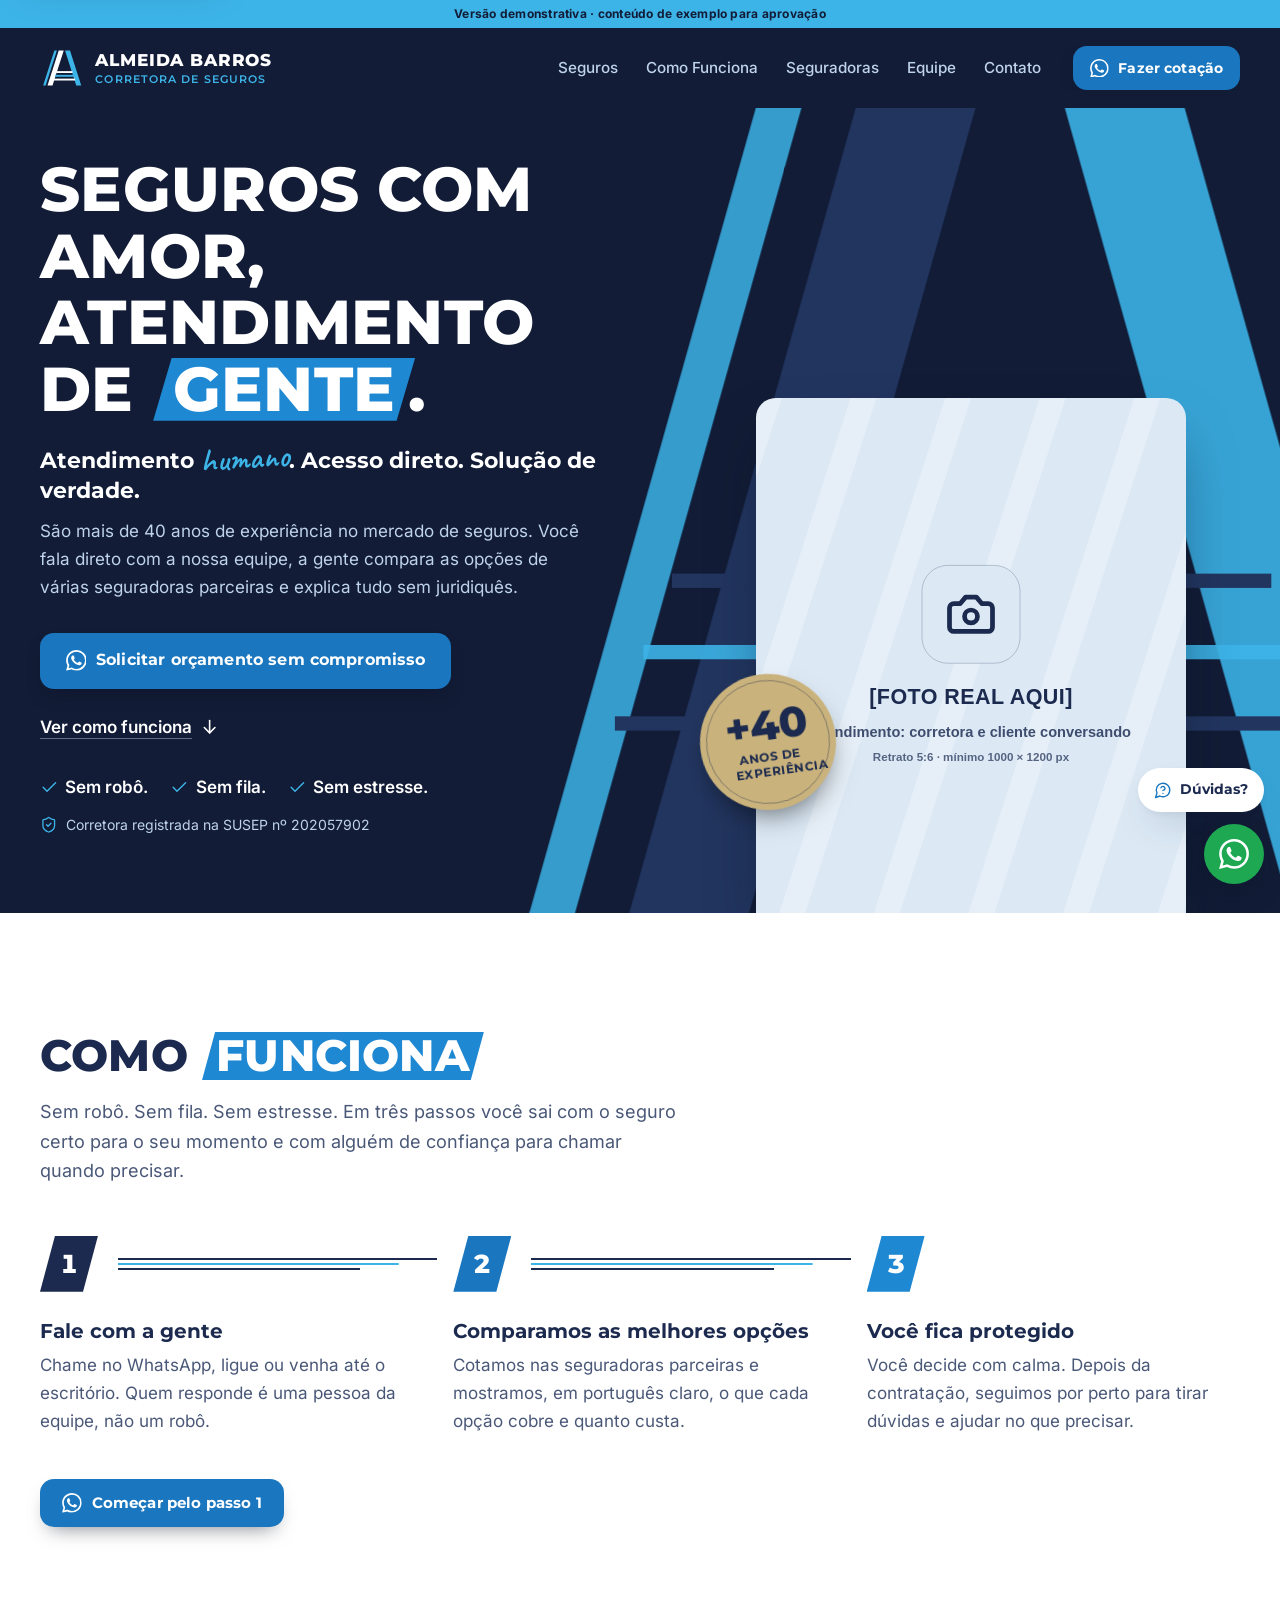
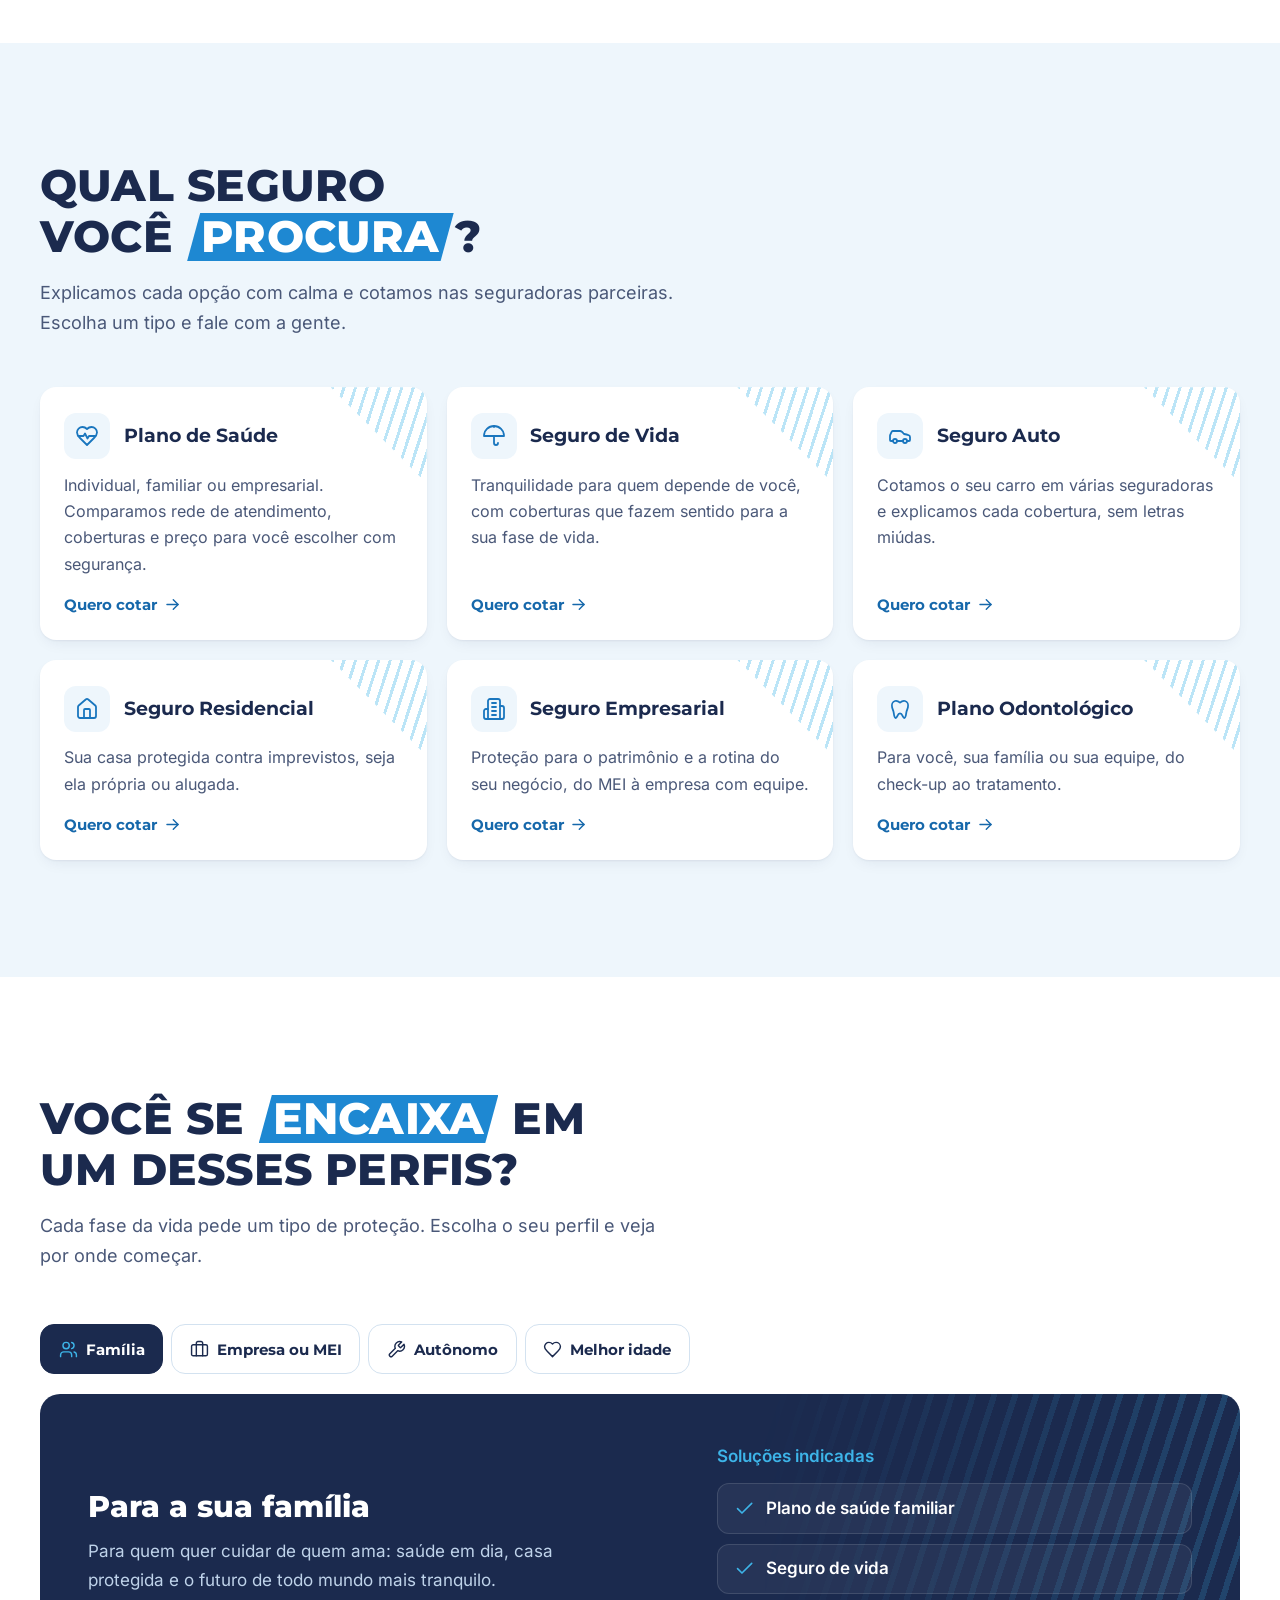
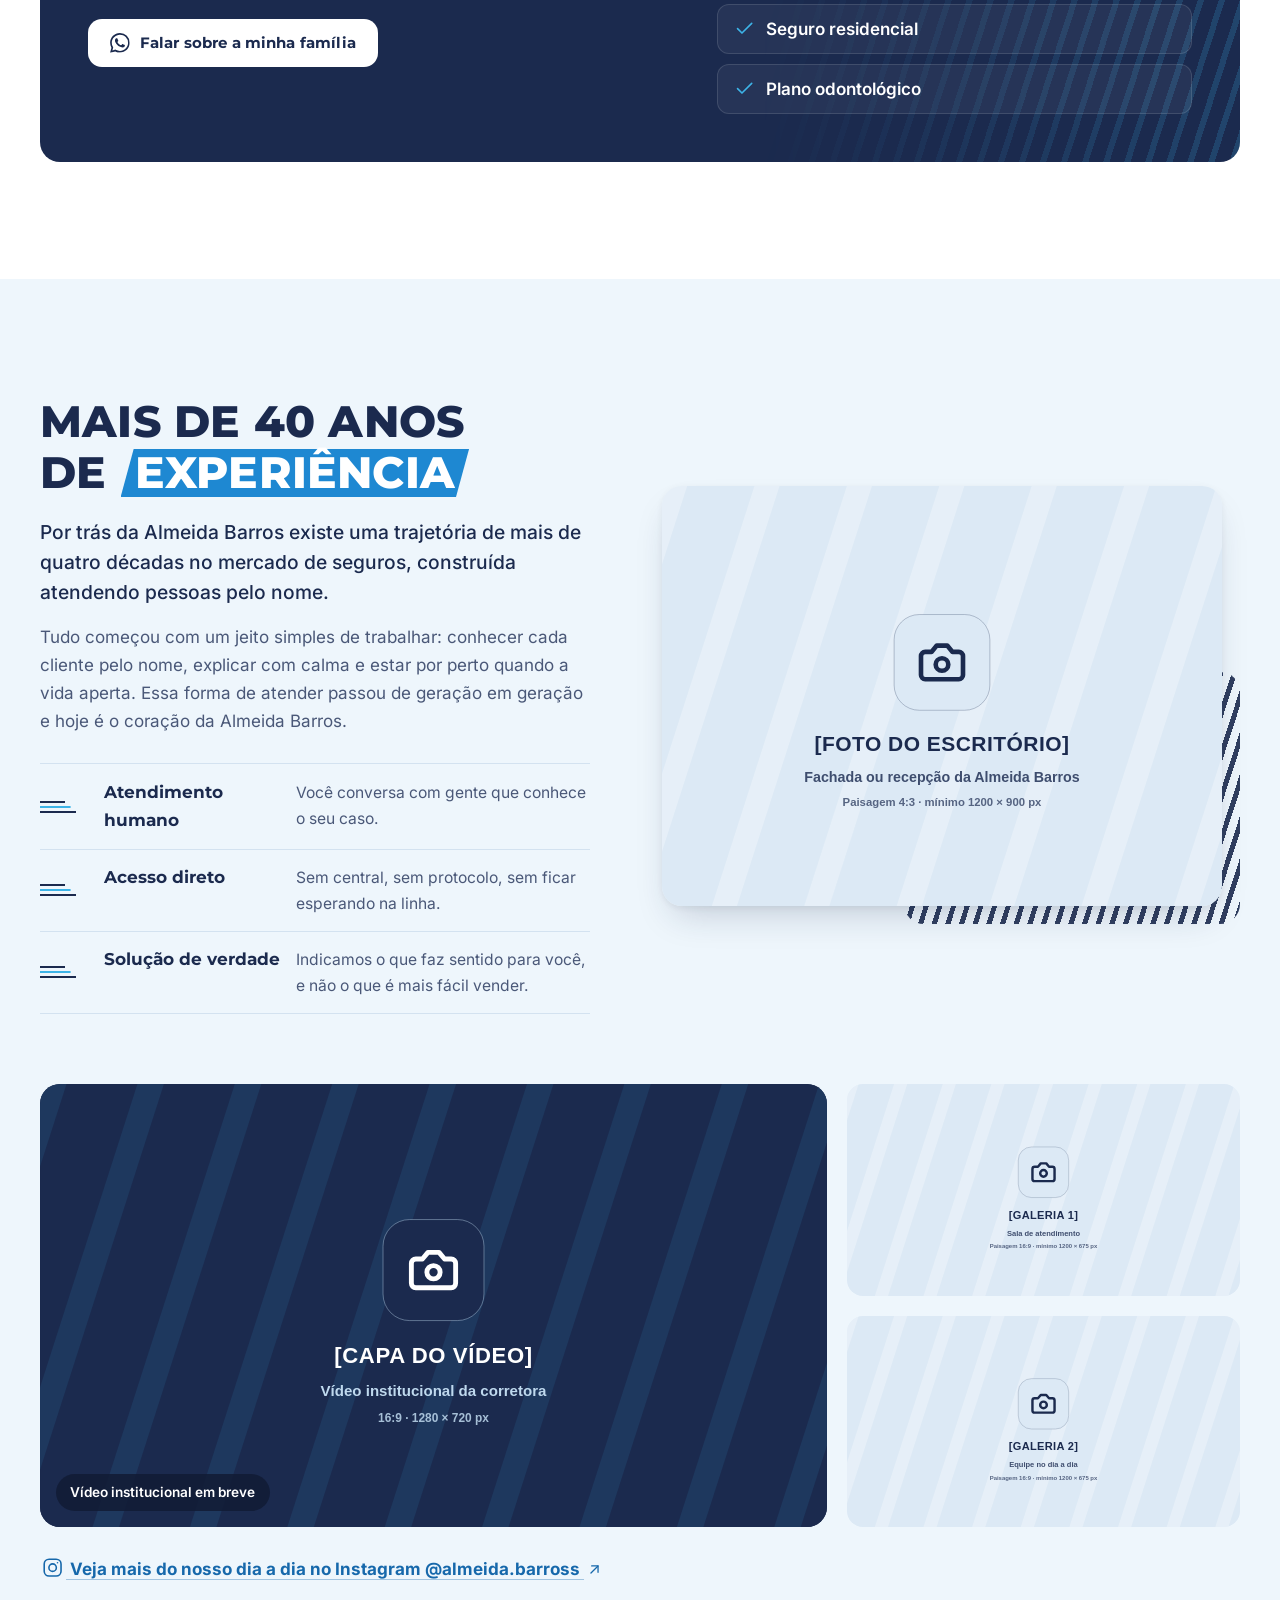
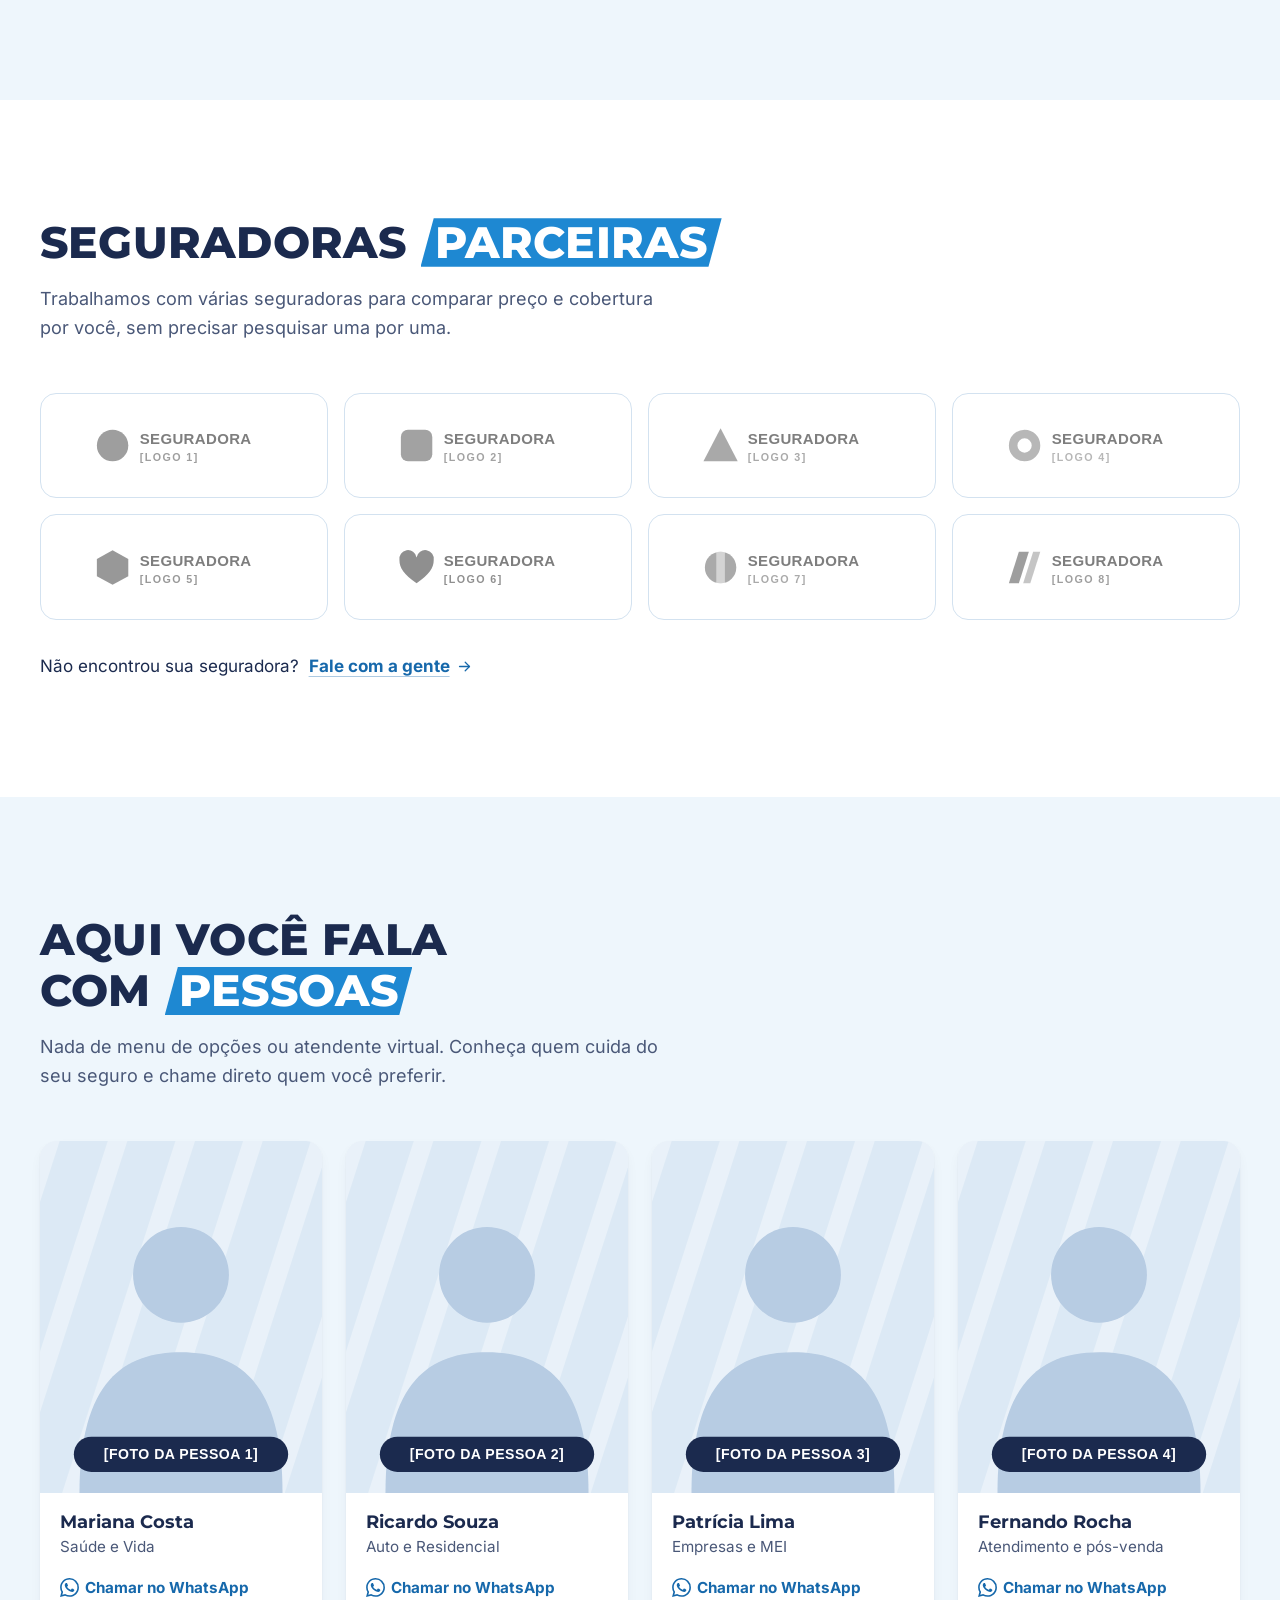
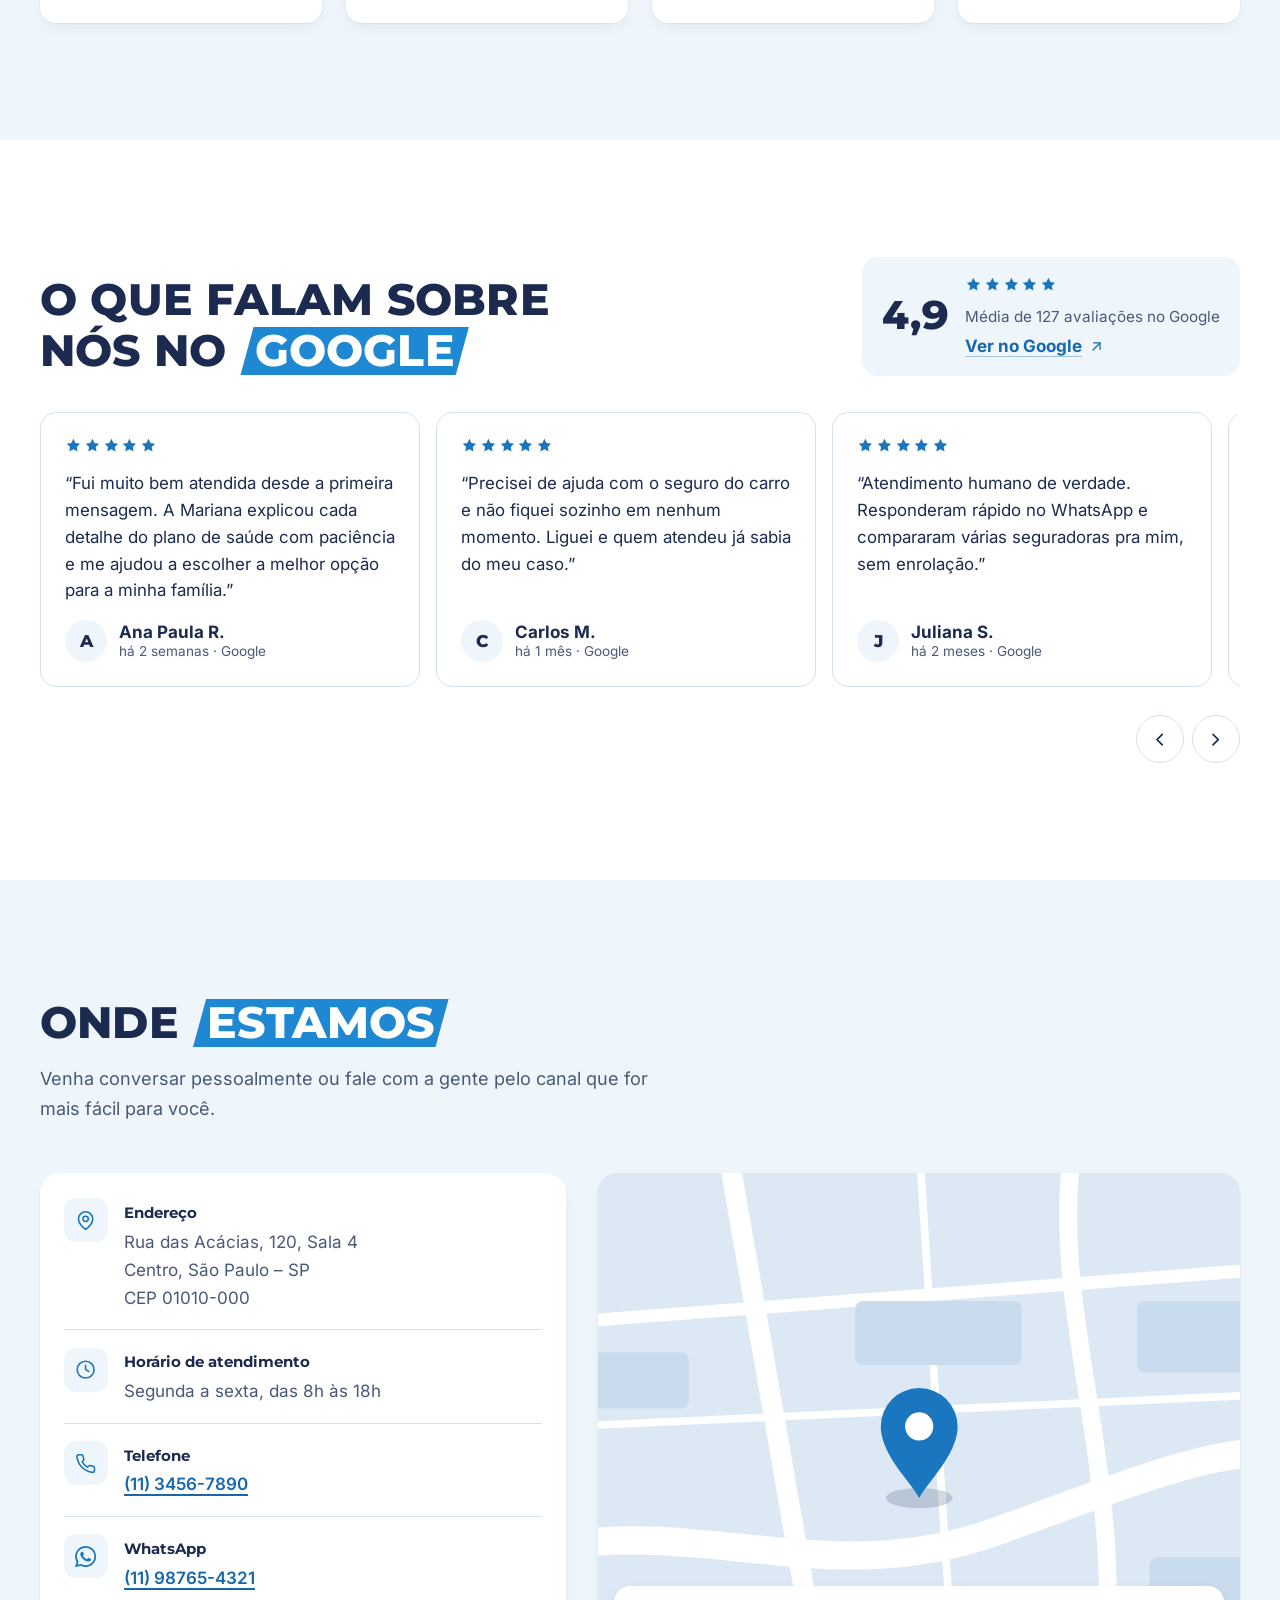
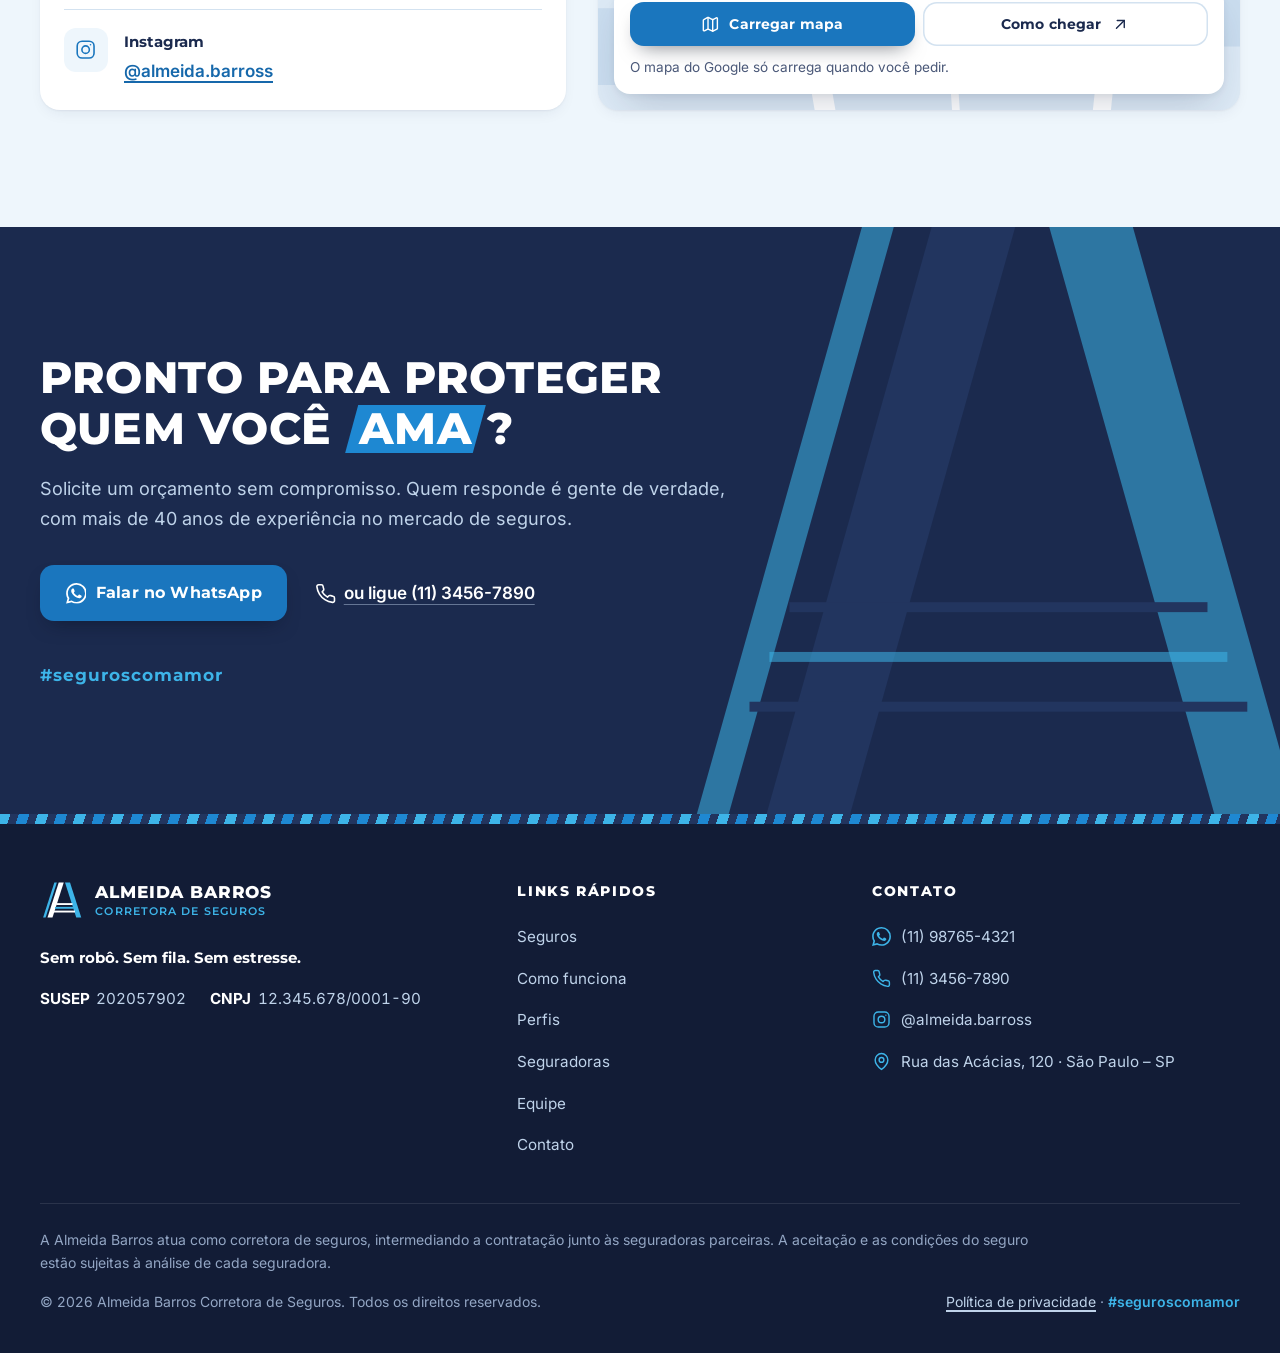
<file: demo/index.html>
<!doctype html>
<html lang="pt-BR">
<head>
  <meta charset="utf-8">
  <meta name="viewport" content="width=device-width, initial-scale=1, viewport-fit=cover">
  <title>Almeida Barros Corretora de Seguros | Atendimento humano</title>
  <meta name="description" content="Corretora de seguros com mais de 40 anos de experiência no mercado. Plano de saúde, vida, auto, residencial e empresarial com atendimento humano. Solicite um orçamento sem compromisso pelo WhatsApp.">
  <meta name="theme-color" content="#1B2A4E">
  <meta name="color-scheme" content="light">
  <meta name="robots" content="noindex, nofollow">
  <meta name="format-detection" content="telephone=no">

  <!-- Open Graph / redes sociais -->
  <meta property="og:type" content="website">
  <meta property="og:locale" content="pt_BR">
  <meta property="og:site_name" content="Almeida Barros Corretora de Seguros">
  <meta property="og:title" content="Almeida Barros | Seguros com amor, atendimento de gente">
  <meta property="og:description" content="Sem robô. Sem fila. Sem estresse. Mais de 40 anos de experiência no mercado de seguros. Solicite um orçamento sem compromisso.">
  <meta property="og:url" content="https://davimbraz-del.github.io/almeida-barros-/demo/">
  <meta property="og:image" content="https://davimbraz-del.github.io/almeida-barros-/assets/img/og-image.jpg">
  <meta property="og:image:width" content="1200">
  <meta property="og:image:height" content="630">
  <meta property="og:image:alt" content="Almeida Barros Corretora de Seguros: seguros com amor, atendimento de gente.">
  <meta name="twitter:card" content="summary_large_image">

  <link rel="icon" href="../favicon.svg" type="image/svg+xml">
  <link rel="icon" href="../assets/img/favicon-32.png" sizes="32x32" type="image/png">
  <link rel="apple-touch-icon" href="../assets/img/apple-touch-icon.png">

  <link rel="preload" href="../assets/fonts/montserrat-var-latin.woff2" as="font" type="font/woff2" crossorigin>
  <link rel="preload" href="../assets/fonts/inter-var-latin.woff2" as="font" type="font/woff2" crossorigin>
  <link rel="stylesheet" href="../css/styles.css">

  <script>document.documentElement.classList.add('js');</script>
  <style>
    /* faixa "versão demonstrativa" acima do header */
    :root { --demo-h: 28px; }
    html { scroll-padding-top: calc(var(--header-h) + var(--demo-h) + 12px); }
    .demo-strip {
      position: fixed;
      inset: 0 0 auto;
      z-index: 51;
      display: flex;
      align-items: center;
      justify-content: center;
      height: var(--demo-h);
      margin: 0;
      padding: 0 12px;
      background: #3db4e8;
      color: #121c36;
      font-size: 0.75rem;
      font-weight: 700;
      letter-spacing: 0.02em;
      white-space: nowrap;
      overflow: hidden;
    }
    .site-header { top: var(--demo-h); }
    .hero { padding-top: calc(var(--header-h) + var(--demo-h) + 1.5rem); }
    @media (min-width: 960px) {
      .hero { padding-top: calc(var(--header-h) + var(--demo-h)); }
      .hero__a { top: calc(-1 * (var(--header-h) + var(--demo-h))); height: calc(100% + var(--header-h) + var(--demo-h)); }
    }
    @media (max-width: 420px) { .demo-strip__extra { display: none; } }
  </style>
</head>
<body>
  <!-- Ícones (SVG desenhados à mão, traço único) -->
  <svg class="sprite" xmlns="http://www.w3.org/2000/svg" aria-hidden="true" focusable="false">
    <symbol id="logo" viewBox="0 0 72 64">
      <polygon fill="var(--logo-sky, #3DB4E8)" points="23,4 27,4 9,60 5,60"/>
      <polygon fill="currentColor" points="30,4 38,4 20,60 12,60"/>
      <polygon fill="var(--logo-sky, #3DB4E8)" points="40,4 48,4 66,60 58,60"/>
      <rect fill="currentColor" x="26" y="37" width="26" height="3"/>
      <rect fill="var(--logo-sky, #3DB4E8)" x="24" y="43" width="30" height="3"/>
      <rect fill="currentColor" x="22" y="49" width="34" height="3"/>
    </symbol>
    <symbol id="i-whatsapp" viewBox="0 0 24 24"><path fill="currentColor" stroke="none" d="M17.472 14.382c-.297-.149-1.758-.867-2.03-.967-.273-.099-.471-.148-.67.15-.197.297-.767.966-.94 1.164-.173.199-.347.223-.644.075-.297-.15-1.255-.463-2.39-1.475-.883-.788-1.48-1.761-1.653-2.059-.173-.297-.018-.458.13-.606.134-.133.298-.347.446-.52.149-.174.198-.298.298-.497.099-.198.05-.371-.025-.52-.075-.149-.669-1.612-.916-2.207-.242-.579-.487-.5-.669-.51-.173-.008-.371-.01-.57-.01-.198 0-.52.074-.792.372-.272.297-1.04 1.016-1.04 2.479 0 1.462 1.065 2.875 1.213 3.074.149.198 2.096 3.2 5.077 4.487.709.306 1.262.489 1.694.625.712.227 1.36.195 1.871.118.571-.085 1.758-.719 2.006-1.413.248-.694.248-1.289.173-1.413-.074-.124-.272-.198-.57-.347m-5.421 7.403h-.004a9.87 9.87 0 0 1-5.031-1.378l-.361-.214-3.741.982.998-3.648-.235-.374a9.86 9.86 0 0 1-1.51-5.26c.001-5.45 4.436-9.884 9.888-9.884 2.64 0 5.122 1.03 6.988 2.898a9.825 9.825 0 0 1 2.893 6.994c-.003 5.45-4.437 9.884-9.885 9.884m8.413-18.297A11.815 11.815 0 0 0 12.05 0C5.495 0 .16 5.335.157 11.892c0 2.096.547 4.142 1.588 5.945L.057 24l6.305-1.654a11.882 11.882 0 0 0 5.683 1.448h.005c6.554 0 11.89-5.335 11.893-11.893a11.821 11.821 0 0 0-3.48-8.413Z"/></symbol>
    <symbol id="i-arrow" viewBox="0 0 24 24"><path d="M5 12h14"/><path d="m13 6 6 6-6 6"/></symbol>
    <symbol id="i-external" viewBox="0 0 24 24"><path d="M8 7h9v9"/><path d="M7 17 17 7"/></symbol>
    <symbol id="i-down" viewBox="0 0 24 24"><path d="M12 5v14"/><path d="m6 13 6 6 6-6"/></symbol>
    <symbol id="i-phone" viewBox="0 0 24 24"><path d="M22 16.92v3a2 2 0 0 1-2.18 2 19.79 19.79 0 0 1-8.63-3.07 19.5 19.5 0 0 1-6-6 19.79 19.79 0 0 1-3.07-8.67A2 2 0 0 1 4.11 2h3a2 2 0 0 1 2 1.72c.13.96.36 1.9.7 2.81a2 2 0 0 1-.45 2.11L8.09 9.91a16 16 0 0 0 6 6l1.27-1.27a2 2 0 0 1 2.11-.45c.91.34 1.85.57 2.81.7A2 2 0 0 1 22 16.92z"/></symbol>
    <symbol id="i-pin" viewBox="0 0 24 24"><path d="M20 10c0 6-8 12-8 12s-8-6-8-12a8 8 0 0 1 16 0Z"/><circle cx="12" cy="10" r="3"/></symbol>
    <symbol id="i-clock" viewBox="0 0 24 24"><circle cx="12" cy="12" r="9.5"/><path d="M12 7v5l3.5 2"/></symbol>
    <symbol id="i-instagram" viewBox="0 0 24 24"><rect x="2.5" y="2.5" width="19" height="19" rx="5.5"/><circle cx="12" cy="12" r="4.2"/><path d="M17.5 6.5h.01"/></symbol>
    <symbol id="i-shield" viewBox="0 0 24 24"><path d="M20 13c0 5-3.5 7.5-7.66 8.95a1 1 0 0 1-.67-.01C7.5 20.5 4 18 4 13V6a1 1 0 0 1 1-1c2 0 4.5-1.2 6.24-2.72a1.17 1.17 0 0 1 1.52 0C14.51 3.81 17 5 19 5a1 1 0 0 1 1 1z"/><path d="m9 12 2 2 4-4"/></symbol>
    <symbol id="i-check" viewBox="0 0 24 24"><path d="M20 6 9 17l-5-5"/></symbol>
    <symbol id="i-chat" viewBox="0 0 24 24"><path d="M7.9 20A9 9 0 1 0 4 16.1L2 22Z"/></symbol>
    <symbol id="i-help" viewBox="0 0 24 24"><path d="M7.9 20A9 9 0 1 0 4 16.1L2 22Z"/><path d="M9.3 9a2.8 2.8 0 0 1 5.4 1c0 1.9-2.7 2.6-2.7 2.6"/><path d="M12 16.5h.01"/></symbol>
    <symbol id="i-compare" viewBox="0 0 24 24"><path d="m3 17 2 2 4-4"/><path d="m3 7 2 2 4-4"/><path d="M13 6h8"/><path d="M13 12h8"/><path d="M13 18h8"/></symbol>
    <symbol id="i-health" viewBox="0 0 24 24"><path d="M19 14c1.49-1.46 3-3.21 3-5.5A5.5 5.5 0 0 0 16.5 3c-1.76 0-3 .5-4.5 2-1.5-1.5-2.74-2-4.5-2A5.5 5.5 0 0 0 2 8.5c0 2.3 1.5 4.05 3 5.5l7 7Z"/><path d="M3.5 12h5l1.5-2.5 2.5 5 1.5-2.5h6"/></symbol>
    <symbol id="i-umbrella" viewBox="0 0 24 24"><path d="M22 12a10 10 0 0 0-20 0Z"/><path d="M12 12v7a2 2 0 0 0 4 0"/><path d="M12 2v1"/></symbol>
    <symbol id="i-car" viewBox="0 0 24 24"><path d="M19 17h2c.6 0 1-.4 1-1v-3c0-.9-.7-1.7-1.5-1.9C18.7 10.6 16 10 16 10s-1.3-1.4-2.2-2.3c-.5-.4-1.1-.7-1.8-.7H5c-.6 0-1.1.4-1.4.9l-1.4 2.9A3.7 3.7 0 0 0 2 12v4c0 .6.4 1 1 1h2"/><circle cx="7" cy="17" r="2"/><path d="M9 17h6"/><circle cx="17" cy="17" r="2"/></symbol>
    <symbol id="i-home" viewBox="0 0 24 24"><path d="M15 21v-8a1 1 0 0 0-1-1h-4a1 1 0 0 0-1 1v8"/><path d="M3 10a2 2 0 0 1 .71-1.53l7-6a2 2 0 0 1 2.58 0l7 6A2 2 0 0 1 21 10v9a2 2 0 0 1-2 2H5a2 2 0 0 1-2-2z"/></symbol>
    <symbol id="i-building" viewBox="0 0 24 24"><path d="M6 22V4a2 2 0 0 1 2-2h8a2 2 0 0 1 2 2v18Z"/><path d="M6 12H4a2 2 0 0 0-2 2v6a2 2 0 0 0 2 2h2"/><path d="M18 9h2a2 2 0 0 1 2 2v9a2 2 0 0 1-2 2h-2"/><path d="M10 6h4"/><path d="M10 10h4"/><path d="M10 14h4"/><path d="M10 18h4"/></symbol>
    <symbol id="i-tooth" viewBox="0 0 24 24"><path d="M12 5.6C10.4 4.2 8.6 3.6 7 4 4.6 4.6 3.4 7.4 4.1 10.4c.4 1.7 1.2 3 1.5 4.7.4 2.3.6 5.9 2.1 5.9 1.7 0 1.6-4.6 4.3-4.6s2.6 4.6 4.3 4.6c1.5 0 1.7-3.6 2.1-5.9.3-1.7 1.1-3 1.5-4.7.7-3-.5-5.8-2.9-6.4-1.6-.4-3.4.2-5 1.6Z"/></symbol>
    <symbol id="i-users" viewBox="0 0 24 24"><path d="M16 21v-2a4 4 0 0 0-4-4H6a4 4 0 0 0-4 4v2"/><circle cx="9" cy="7" r="4"/><path d="M22 21v-2a4 4 0 0 0-3-3.87"/><path d="M16 3.13a4 4 0 0 1 0 7.75"/></symbol>
    <symbol id="i-briefcase" viewBox="0 0 24 24"><path d="M16 20V4a2 2 0 0 0-2-2h-4a2 2 0 0 0-2 2v16"/><rect x="2" y="6" width="20" height="14" rx="2"/></symbol>
    <symbol id="i-tool" viewBox="0 0 24 24"><path d="M14.7 6.3a1 1 0 0 0 0 1.4l1.6 1.6a1 1 0 0 0 1.4 0l3.77-3.77a6 6 0 0 1-7.94 7.94l-6.91 6.91a2.12 2.12 0 0 1-3-3l6.91-6.91a6 6 0 0 1 7.94-7.94l-3.76 3.76z"/></symbol>
    <symbol id="i-heart" viewBox="0 0 24 24"><path d="M19 14c1.49-1.46 3-3.21 3-5.5A5.5 5.5 0 0 0 16.5 3c-1.76 0-3 .5-4.5 2-1.5-1.5-2.74-2-4.5-2A5.5 5.5 0 0 0 2 8.5c0 2.3 1.5 4.05 3 5.5l7 7Z"/></symbol>
    <symbol id="i-left" viewBox="0 0 24 24"><path d="m15 18-6-6 6-6"/></symbol>
    <symbol id="i-right" viewBox="0 0 24 24"><path d="m9 18 6-6-6-6"/></symbol>
    <symbol id="i-close" viewBox="0 0 24 24"><path d="M18 6 6 18"/><path d="m6 6 12 12"/></symbol>
    <symbol id="i-menu" viewBox="0 0 24 24"><path d="M4 7h16"/><path d="M4 12h16"/><path d="M4 17h16"/></symbol>
    <symbol id="i-play" viewBox="0 0 24 24"><path d="M7 4.5v15l12.5-7.5z" fill="currentColor" stroke="none"/></symbol>
    <symbol id="i-map" viewBox="0 0 24 24"><path d="M14.1 5.6 9.9 3.5a2 2 0 0 0-1.8 0L3.6 5.8A1 1 0 0 0 3 6.7v12.7a1 1 0 0 0 1.4.9l3.7-1.9a2 2 0 0 1 1.8 0l4.2 2.1a2 2 0 0 0 1.8 0l4.5-2.3a1 1 0 0 0 .6-.9V4.6a1 1 0 0 0-1.4-.9l-3.7 1.9a2 2 0 0 1-1.8 0Z"/><path d="M15 5.8v15"/><path d="M9 3.2v15"/></symbol>
    <symbol id="i-star" viewBox="0 0 24 24"><path fill="currentColor" stroke="none" d="M12 2.5l2.94 6.07 6.56.95-4.75 4.63 1.12 6.53L12 17.6l-5.87 3.08 1.12-6.53L2.5 9.52l6.56-.95z"/></symbol>
  </svg>

  <p class="demo-strip" role="note">Versão demonstrativa&nbsp;·&nbsp;conteúdo de exemplo<span class="demo-strip__extra">&nbsp;para aprovação</span></p>

  <a class="skip-link" href="#conteudo">Pular para o conteúdo</a>

  <!-- ═══════════ 1. HEADER ═══════════ -->
  <header class="site-header" data-header>
    <div class="container site-header__inner">
      <a class="brand" href="#topo" aria-label="Almeida Barros Corretora de Seguros, voltar ao início">
        <svg class="brand__mark" aria-hidden="true"><use href="#logo"/></svg>
        <span class="brand__text">
          <span class="brand__name">Almeida Barros</span>
          <span class="brand__tag">Corretora de Seguros</span>
        </span>
      </a>

      <nav class="nav" aria-label="Principal">
        <button class="nav__toggle" type="button" aria-expanded="false" aria-controls="menu-principal" data-menu-toggle>
          <svg class="icon" aria-hidden="true"><use href="#i-menu"/></svg>
          <span class="nav__toggle-label">Menu</span>
        </button>
        <div class="nav__panel" id="menu-principal" data-menu>
          <ul class="nav__list">
            <li><a href="#seguros">Seguros</a></li>
            <li><a href="#como-funciona">Como Funciona</a></li>
            <li><a href="#seguradoras">Seguradoras</a></li>
            <li><a href="#equipe">Equipe</a></li>
            <li><a href="#contato">Contato</a></li>
          </ul>
          <a class="btn btn--primary btn--sm nav__cta" href="https://wa.me/5500000000000" data-wa-msg="Olá! Vim pelo site e quero fazer uma cotação." target="_blank" rel="noopener">
            <svg class="icon" aria-hidden="true"><use href="#i-whatsapp"/></svg>
            Fazer cotação
          </a>
        </div>
      </nav>
    </div>
  </header>

  <main id="conteudo" tabindex="-1">

    <!-- ═══════════ 2. HERO ═══════════ -->
    <section class="hero on-dark" id="topo" aria-labelledby="hero-title">
      <div class="container hero__grid">
        <div class="hero__copy">
          <h1 class="title title--hero" id="hero-title" data-tarja>
            Seguros com amor, atendimento de <span class="tarja">gente</span><span class="tarja-punct">.</span>
          </h1>
          <p class="hero__motto">Atendimento <span class="hand">humano</span>. Acesso direto. Solução de verdade.</p>
          <p class="hero__lead">São mais de 40 anos de experiência no mercado de seguros. Você fala direto com a nossa equipe, a gente compara as opções de várias seguradoras parceiras e explica tudo sem juridiquês.</p>

          <div class="hero__actions">
            <a class="btn btn--primary btn--lg" href="https://wa.me/5500000000000" data-wa-msg="Olá! Gostaria de solicitar um orçamento sem compromisso." target="_blank" rel="noopener">
              <svg class="icon" aria-hidden="true"><use href="#i-whatsapp"/></svg>
              Solicitar orçamento sem compromisso
            </a>
            <a class="link-quiet" href="#como-funciona">
              Ver como funciona
              <svg class="icon" aria-hidden="true"><use href="#i-down"/></svg>
            </a>
          </div>

          <ul class="hero__promises" aria-label="Nosso jeito de atender">
            <li><svg class="icon" aria-hidden="true"><use href="#i-check"/></svg>Sem robô.</li>
            <li><svg class="icon" aria-hidden="true"><use href="#i-check"/></svg>Sem fila.</li>
            <li><svg class="icon" aria-hidden="true"><use href="#i-check"/></svg>Sem estresse.</li>
          </ul>

          <p class="susep">
            <svg class="icon" aria-hidden="true"><use href="#i-shield"/></svg>
            Corretora registrada na SUSEP nº 202057902
          </p>
        </div>

        <div class="hero__art">
          <!-- O "A" do logo em escala grande, atrás da foto -->
          <svg class="hero__a" viewBox="0 0 720 640" preserveAspectRatio="xMidYMax slice" aria-hidden="true" focusable="false">
            <polygon class="hero__leg hero__leg--thin" points="230,0 262,0 82,640 50,640"/>
            <polygon class="hero__leg hero__leg--navy" points="300,0 384,0 204,640 120,640"/>
            <polygon class="hero__leg hero__leg--sky" points="404,0 488,0 668,640 584,640"/>
            <rect class="hero__stroke" x="150" y="402" width="420" height="10"/>
            <rect class="hero__stroke hero__stroke--sky" x="130" y="452" width="460" height="10"/>
            <rect class="hero__stroke" x="110" y="502" width="500" height="10"/>
          </svg>

          <div class="hero__frame">
            <figure class="hero__photo">
              <img src="../assets/img/hero-atendimento.svg" width="1000" height="1200" alt="Corretora da Almeida Barros conversando com uma cliente no escritório" fetchpriority="high" decoding="async">
            </figure>
            <p class="seal">
              <span class="seal__num">+40</span>
              <span class="seal__label">anos de experiência</span>
            </p>
          </div>
        </div>
      </div>
    </section>

    <!-- ═══════════ 3. COMO FUNCIONA ═══════════ -->
    <section class="section steps-section" id="como-funciona" aria-labelledby="como-title">
      <div class="container">
        <header class="section__head">
          <h2 class="title" id="como-title" data-tarja>Como <span class="tarja">funciona</span></h2>
          <p class="section__intro">Sem robô. Sem fila. Sem estresse. Em três passos você sai com o seguro certo para o seu momento e com alguém de confiança para chamar quando precisar.</p>
        </header>

        <ol class="steps">
          <li class="step" data-reveal style="--i:0">
            <span class="step__num" aria-hidden="true">1</span>
            <div class="step__body">
              <h3 class="step__title">Fale com a gente</h3>
              <p>Chame no WhatsApp, ligue ou venha até o escritório. Quem responde é uma pessoa da equipe, não um robô.</p>
            </div>
          </li>
          <li class="step" data-reveal style="--i:1">
            <span class="step__num" aria-hidden="true">2</span>
            <div class="step__body">
              <h3 class="step__title">Comparamos as melhores opções</h3>
              <p>Cotamos nas seguradoras parceiras e mostramos, em português claro, o que cada opção cobre e quanto custa.</p>
            </div>
          </li>
          <li class="step" data-reveal style="--i:2">
            <span class="step__num" aria-hidden="true">3</span>
            <div class="step__body">
              <h3 class="step__title">Você fica protegido</h3>
              <p>Você decide com calma. Depois da contratação, seguimos por perto para tirar dúvidas e ajudar no que precisar.</p>
            </div>
          </li>
        </ol>

        <p class="steps__cta">
          <a class="btn btn--primary" href="https://wa.me/5500000000000" data-wa-msg="Olá! Quero começar minha cotação." target="_blank" rel="noopener">
            <svg class="icon" aria-hidden="true"><use href="#i-whatsapp"/></svg>
            Começar pelo passo 1
          </a>
        </p>
      </div>
    </section>

    <!-- ═══════════ 4. TIPOS DE SEGURO ═══════════ -->
    <section class="section section--ice" id="seguros" aria-labelledby="seguros-title">
      <div class="container">
        <header class="section__head">
          <h2 class="title" id="seguros-title" data-tarja>Qual seguro você <span class="tarja">procura</span>?</h2>
          <p class="section__intro">Explicamos cada opção com calma e cotamos nas seguradoras parceiras. Escolha um tipo e fale com a gente.</p>
        </header>

        <!-- [EDITAR] Lista PROVISÓRIA de seguros: ajuste títulos, textos e a mensagem do WhatsApp (data-wa-msg).
             Para adicionar um seguro, copie um <li class="card"> inteiro; para remover, apague o <li>. -->
        <ul class="cards" role="list">
          <li class="card" data-reveal style="--i:0">
            <div class="card__head">
              <span class="card__icon" aria-hidden="true"><svg class="icon"><use href="#i-health"/></svg></span>
              <h3 class="card__title">Plano de Saúde</h3>
            </div>
            <p class="card__text">Individual, familiar ou empresarial. Comparamos rede de atendimento, coberturas e preço para você escolher com segurança.</p>
            <a class="card__link" href="https://wa.me/5500000000000" data-wa-msg="Olá! Quero cotar um plano de saúde." target="_blank" rel="noopener">Quero cotar <span class="visually-hidden">plano de saúde</span><svg class="icon" aria-hidden="true"><use href="#i-arrow"/></svg></a>
          </li>
          <li class="card" data-reveal style="--i:1">
            <div class="card__head">
              <span class="card__icon" aria-hidden="true"><svg class="icon"><use href="#i-umbrella"/></svg></span>
              <h3 class="card__title">Seguro de Vida</h3>
            </div>
            <p class="card__text">Tranquilidade para quem depende de você, com coberturas que fazem sentido para a sua fase de vida.</p>
            <a class="card__link" href="https://wa.me/5500000000000" data-wa-msg="Olá! Quero cotar um seguro de vida." target="_blank" rel="noopener">Quero cotar <span class="visually-hidden">seguro de vida</span><svg class="icon" aria-hidden="true"><use href="#i-arrow"/></svg></a>
          </li>
          <li class="card" data-reveal style="--i:2">
            <div class="card__head">
              <span class="card__icon" aria-hidden="true"><svg class="icon"><use href="#i-car"/></svg></span>
              <h3 class="card__title">Seguro Auto</h3>
            </div>
            <p class="card__text">Cotamos o seu carro em várias seguradoras e explicamos cada cobertura, sem letras miúdas.</p>
            <a class="card__link" href="https://wa.me/5500000000000" data-wa-msg="Olá! Quero cotar um seguro auto." target="_blank" rel="noopener">Quero cotar <span class="visually-hidden">seguro auto</span><svg class="icon" aria-hidden="true"><use href="#i-arrow"/></svg></a>
          </li>
          <li class="card" data-reveal style="--i:3">
            <div class="card__head">
              <span class="card__icon" aria-hidden="true"><svg class="icon"><use href="#i-home"/></svg></span>
              <h3 class="card__title">Seguro Residencial</h3>
            </div>
            <p class="card__text">Sua casa protegida contra imprevistos, seja ela própria ou alugada.</p>
            <a class="card__link" href="https://wa.me/5500000000000" data-wa-msg="Olá! Quero cotar um seguro residencial." target="_blank" rel="noopener">Quero cotar <span class="visually-hidden">seguro residencial</span><svg class="icon" aria-hidden="true"><use href="#i-arrow"/></svg></a>
          </li>
          <li class="card" data-reveal style="--i:4">
            <div class="card__head">
              <span class="card__icon" aria-hidden="true"><svg class="icon"><use href="#i-building"/></svg></span>
              <h3 class="card__title">Seguro Empresarial</h3>
            </div>
            <p class="card__text">Proteção para o patrimônio e a rotina do seu negócio, do MEI à empresa com equipe.</p>
            <a class="card__link" href="https://wa.me/5500000000000" data-wa-msg="Olá! Quero cotar um seguro empresarial." target="_blank" rel="noopener">Quero cotar <span class="visually-hidden">seguro empresarial</span><svg class="icon" aria-hidden="true"><use href="#i-arrow"/></svg></a>
          </li>
          <li class="card" data-reveal style="--i:5">
            <div class="card__head">
              <span class="card__icon" aria-hidden="true"><svg class="icon"><use href="#i-tooth"/></svg></span>
              <h3 class="card__title">Plano Odontológico</h3>
            </div>
            <p class="card__text">Para você, sua família ou sua equipe, do check-up ao tratamento.</p>
            <a class="card__link" href="https://wa.me/5500000000000" data-wa-msg="Olá! Quero cotar um plano odontológico." target="_blank" rel="noopener">Quero cotar <span class="visually-hidden">plano odontológico</span><svg class="icon" aria-hidden="true"><use href="#i-arrow"/></svg></a>
          </li>
        </ul>
      </div>
    </section>

    <!-- ═══════════ 5. PERFIS ═══════════ -->
    <section class="section" id="perfis" aria-labelledby="perfis-title">
      <div class="container">
        <header class="section__head">
          <h2 class="title" id="perfis-title" data-tarja>Você se <span class="tarja">encaixa</span> em um desses perfis?</h2>
          <p class="section__intro">Cada fase da vida pede um tipo de proteção. Escolha o seu perfil e veja por onde começar.</p>
        </header>

        <div class="profiles" data-tabs>
          <div class="profiles__tabs" role="tablist" aria-label="Perfis">
            <button class="profiles__tab" type="button" role="tab" id="tab-familia" aria-controls="painel-familia" aria-selected="true">
              <svg class="icon" aria-hidden="true"><use href="#i-users"/></svg>Família
            </button>
            <button class="profiles__tab" type="button" role="tab" id="tab-empresa" aria-controls="painel-empresa" aria-selected="false" tabindex="-1">
              <svg class="icon" aria-hidden="true"><use href="#i-briefcase"/></svg>Empresa ou MEI
            </button>
            <button class="profiles__tab" type="button" role="tab" id="tab-autonomo" aria-controls="painel-autonomo" aria-selected="false" tabindex="-1">
              <svg class="icon" aria-hidden="true"><use href="#i-tool"/></svg>Autônomo
            </button>
            <button class="profiles__tab" type="button" role="tab" id="tab-melhor-idade" aria-controls="painel-melhor-idade" aria-selected="false" tabindex="-1">
              <svg class="icon" aria-hidden="true"><use href="#i-heart"/></svg>Melhor idade
            </button>
          </div>

          <div class="profiles__panel on-dark" role="tabpanel" id="painel-familia" aria-labelledby="tab-familia" tabindex="0">
            <div class="profiles__copy">
              <h3 class="profiles__title">Para a sua família</h3>
              <p>Para quem quer cuidar de quem ama: saúde em dia, casa protegida e o futuro de todo mundo mais tranquilo.</p>
              <a class="btn btn--light" href="https://wa.me/5500000000000" data-wa-msg="Olá! Quero proteger a minha família. Por onde começo?" target="_blank" rel="noopener">
                <svg class="icon" aria-hidden="true"><use href="#i-whatsapp"/></svg>Falar sobre a minha família
              </a>
            </div>
            <div class="profiles__solutions">
              <p class="profiles__label">Soluções indicadas</p>
              <ul role="list">
                <li><svg class="icon" aria-hidden="true"><use href="#i-check"/></svg>Plano de saúde familiar</li>
                <li><svg class="icon" aria-hidden="true"><use href="#i-check"/></svg>Seguro de vida</li>
                <li><svg class="icon" aria-hidden="true"><use href="#i-check"/></svg>Seguro residencial</li>
                <li><svg class="icon" aria-hidden="true"><use href="#i-check"/></svg>Plano odontológico</li>
              </ul>
            </div>
          </div>

          <div class="profiles__panel on-dark" role="tabpanel" id="painel-empresa" aria-labelledby="tab-empresa" tabindex="0">
            <div class="profiles__copy">
              <h3 class="profiles__title">Para a sua empresa ou MEI</h3>
              <p>Proteja o seu negócio e ofereça benefícios que ajudam a cuidar da equipe, com alguém que entende a rotina de quem empreende.</p>
              <a class="btn btn--light" href="https://wa.me/5500000000000" data-wa-msg="Olá! Tenho uma empresa/MEI e quero entender quais seguros fazem sentido." target="_blank" rel="noopener">
                <svg class="icon" aria-hidden="true"><use href="#i-whatsapp"/></svg>Falar sobre a minha empresa
              </a>
            </div>
            <div class="profiles__solutions">
              <p class="profiles__label">Soluções indicadas</p>
              <ul role="list">
                <li><svg class="icon" aria-hidden="true"><use href="#i-check"/></svg>Plano de saúde empresarial</li>
                <li><svg class="icon" aria-hidden="true"><use href="#i-check"/></svg>Seguro empresarial</li>
                <li><svg class="icon" aria-hidden="true"><use href="#i-check"/></svg>Seguro de vida em grupo</li>
                <li><svg class="icon" aria-hidden="true"><use href="#i-check"/></svg>Plano odontológico para a equipe</li>
              </ul>
            </div>
          </div>

          <div class="profiles__panel on-dark" role="tabpanel" id="painel-autonomo" aria-labelledby="tab-autonomo" tabindex="0">
            <div class="profiles__copy">
              <h3 class="profiles__title">Para quem trabalha por conta própria</h3>
              <p>Quem é autônomo não pode simplesmente parar. A gente ajuda a montar uma proteção que cabe no seu bolso e na sua rotina.</p>
              <a class="btn btn--light" href="https://wa.me/5500000000000" data-wa-msg="Olá! Sou autônomo e quero entender quais seguros fazem sentido para mim." target="_blank" rel="noopener">
                <svg class="icon" aria-hidden="true"><use href="#i-whatsapp"/></svg>Falar sobre o meu trabalho
              </a>
            </div>
            <div class="profiles__solutions">
              <p class="profiles__label">Soluções indicadas</p>
              <ul role="list">
                <li><svg class="icon" aria-hidden="true"><use href="#i-check"/></svg>Seguro de vida</li>
                <li><svg class="icon" aria-hidden="true"><use href="#i-check"/></svg>Plano de saúde individual</li>
                <li><svg class="icon" aria-hidden="true"><use href="#i-check"/></svg>Seguro auto para quem trabalha com o carro</li>
                <li><svg class="icon" aria-hidden="true"><use href="#i-check"/></svg>Plano odontológico</li>
              </ul>
            </div>
          </div>

          <div class="profiles__panel on-dark" role="tabpanel" id="painel-melhor-idade" aria-labelledby="tab-melhor-idade" tabindex="0">
            <div class="profiles__copy">
              <h3 class="profiles__title">Para a melhor idade</h3>
              <p>Atendimento com paciência, explicação clara e uma pessoa de verdade do outro lado da linha, sempre que precisar.</p>
              <a class="btn btn--light" href="https://wa.me/5500000000000" data-wa-msg="Olá! Quero conhecer opções de seguro para a melhor idade." target="_blank" rel="noopener">
                <svg class="icon" aria-hidden="true"><use href="#i-whatsapp"/></svg>Conversar com calma
              </a>
            </div>
            <div class="profiles__solutions">
              <p class="profiles__label">Soluções indicadas</p>
              <ul role="list">
                <li><svg class="icon" aria-hidden="true"><use href="#i-check"/></svg>Plano de saúde</li>
                <li><svg class="icon" aria-hidden="true"><use href="#i-check"/></svg>Seguro de vida</li>
                <li><svg class="icon" aria-hidden="true"><use href="#i-check"/></svg>Seguro residencial</li>
                <li><svg class="icon" aria-hidden="true"><use href="#i-check"/></svg>Plano odontológico</li>
              </ul>
            </div>
          </div>
        </div>
      </div>
    </section>

    <!-- ═══════════ 6. SOBRE / NOSSA ESTRUTURA ═══════════ -->
    <section class="section section--ice" id="sobre" aria-labelledby="sobre-title">
      <div class="container">
        <div class="about">
          <div class="about__copy">
            <h2 class="title" id="sobre-title" data-tarja>Mais de 40 anos de <span class="tarja">experiência</span></h2>
            <p class="about__lead">Por trás da Almeida Barros existe uma trajetória de mais de quatro décadas no mercado de seguros, construída atendendo pessoas pelo nome.</p>
            <p>Tudo começou com um jeito simples de trabalhar: conhecer cada cliente pelo nome, explicar com calma e estar por perto quando a vida aperta. Essa forma de atender passou de geração em geração e hoje é o coração da Almeida Barros.</p>
            <ul class="values" role="list">
              <li>
                <h3>Atendimento humano</h3>
                <p>Você conversa com gente que conhece o seu caso.</p>
              </li>
              <li>
                <h3>Acesso direto</h3>
                <p>Sem central, sem protocolo, sem ficar esperando na linha.</p>
              </li>
              <li>
                <h3>Solução de verdade</h3>
                <p>Indicamos o que faz sentido para você, e não o que é mais fácil vender.</p>
              </li>
            </ul>
          </div>

          <figure class="about__photo">
            <img src="../assets/img/sobre-escritorio.svg" width="1200" height="900" loading="lazy" decoding="async" alt="Recepção do escritório da Almeida Barros">
          </figure>
        </div>

        <div class="structure">
          <div class="video" data-video data-youtube-id="">
            <img class="video__poster" src="../assets/img/video-capa.svg" width="1280" height="720" loading="lazy" decoding="async" alt="">
            <button class="video__play" type="button" data-video-play hidden>
              <svg class="icon" aria-hidden="true"><use href="#i-play"/></svg>
              <span>Assistir ao vídeo institucional</span>
            </button>
            <p class="video__soon" data-video-soon>Vídeo institucional em breve</p>
          </div>
          <figure class="structure__item">
            <img src="../assets/img/galeria-1.svg" width="1200" height="675" loading="lazy" decoding="async" alt="Sala de atendimento da Almeida Barros">
          </figure>
          <figure class="structure__item">
            <img src="../assets/img/galeria-2.svg" width="1200" height="675" loading="lazy" decoding="async" alt="Equipe da Almeida Barros no dia a dia do escritório">
          </figure>
        </div>
        <p class="structure__more">
          <a class="link-strong" href="https://www.instagram.com/almeida.barross/" target="_blank" rel="noopener">
            <svg class="icon" aria-hidden="true"><use href="#i-instagram"/></svg>
            Veja mais do nosso dia a dia no Instagram @almeida.barross
            <svg class="icon icon--sm" aria-hidden="true"><use href="#i-external"/></svg>
            <span class="visually-hidden">(abre em nova aba)</span>
          </a>
        </p>
      </div>
    </section>

    <!-- ═══════════ 7. SEGURADORAS PARCEIRAS ═══════════ -->
    <section class="section" id="seguradoras" aria-labelledby="seguradoras-title">
      <div class="container">
        <header class="section__head">
          <h2 class="title" id="seguradoras-title" data-tarja>Seguradoras <span class="tarja">parceiras</span></h2>
          <p class="section__intro">Trabalhamos com várias seguradoras para comparar preço e cobertura por você, sem precisar pesquisar uma por uma.</p>
        </header>
        <ul class="partners" role="list">
          <li class="partner"><img src="../assets/img/seguradora-1.svg" width="280" height="96" loading="lazy" decoding="async" alt="Seguradora parceira 1"></li>
          <li class="partner"><img src="../assets/img/seguradora-2.svg" width="280" height="96" loading="lazy" decoding="async" alt="Seguradora parceira 2"></li>
          <li class="partner"><img src="../assets/img/seguradora-3.svg" width="280" height="96" loading="lazy" decoding="async" alt="Seguradora parceira 3"></li>
          <li class="partner"><img src="../assets/img/seguradora-4.svg" width="280" height="96" loading="lazy" decoding="async" alt="Seguradora parceira 4"></li>
          <li class="partner"><img src="../assets/img/seguradora-5.svg" width="280" height="96" loading="lazy" decoding="async" alt="Seguradora parceira 5"></li>
          <li class="partner"><img src="../assets/img/seguradora-6.svg" width="280" height="96" loading="lazy" decoding="async" alt="Seguradora parceira 6"></li>
          <li class="partner"><img src="../assets/img/seguradora-7.svg" width="280" height="96" loading="lazy" decoding="async" alt="Seguradora parceira 7"></li>
          <li class="partner"><img src="../assets/img/seguradora-8.svg" width="280" height="96" loading="lazy" decoding="async" alt="Seguradora parceira 8"></li>
        </ul>

        <p class="partners__note">
          Não encontrou sua seguradora?
          <a class="link-strong" href="https://wa.me/5500000000000" data-wa-msg="Olá! Vocês trabalham com a minha seguradora?" target="_blank" rel="noopener">Fale com a gente<svg class="icon icon--sm" aria-hidden="true"><use href="#i-arrow"/></svg></a>
        </p>
      </div>
    </section>

    <!-- ═══════════ 8. EQUIPE ═══════════ -->
    <section class="section section--ice" id="equipe" aria-labelledby="equipe-title">
      <div class="container">
        <header class="section__head">
          <h2 class="title" id="equipe-title" data-tarja>Aqui você fala com <span class="tarja">pessoas</span></h2>
          <p class="section__intro">Nada de menu de opções ou atendente virtual. Conheça quem cuida do seu seguro e chame direto quem você preferir.</p>
        </header>
        <ul class="team" role="list">
          <li class="person" data-reveal style="--i:0">
            <img class="person__photo" src="../assets/img/equipe-1.svg" width="600" height="750" loading="lazy" decoding="async" alt="Foto de Mariana Costa">
            <div class="person__body">
              <h3 class="person__name">Mariana Costa</h3>
              <p class="person__role">Saúde e Vida</p>
              <a class="person__link" href="https://wa.me/5500000000000" data-wa-msg="Olá, Mariana! Vim pelo site e gostaria de conversar." target="_blank" rel="noopener"><svg class="icon" aria-hidden="true"><use href="#i-whatsapp"/></svg>Chamar no WhatsApp<span class="visually-hidden"> com Mariana Costa</span></a>
            </div>
          </li>
          <li class="person" data-reveal style="--i:1">
            <img class="person__photo" src="../assets/img/equipe-2.svg" width="600" height="750" loading="lazy" decoding="async" alt="Foto de Ricardo Souza">
            <div class="person__body">
              <h3 class="person__name">Ricardo Souza</h3>
              <p class="person__role">Auto e Residencial</p>
              <a class="person__link" href="https://wa.me/5500000000000" data-wa-msg="Olá, Ricardo! Vim pelo site e gostaria de conversar." target="_blank" rel="noopener"><svg class="icon" aria-hidden="true"><use href="#i-whatsapp"/></svg>Chamar no WhatsApp<span class="visually-hidden"> com Ricardo Souza</span></a>
            </div>
          </li>
          <li class="person" data-reveal style="--i:2">
            <img class="person__photo" src="../assets/img/equipe-3.svg" width="600" height="750" loading="lazy" decoding="async" alt="Foto de Patrícia Lima">
            <div class="person__body">
              <h3 class="person__name">Patrícia Lima</h3>
              <p class="person__role">Empresas e MEI</p>
              <a class="person__link" href="https://wa.me/5500000000000" data-wa-msg="Olá, Patrícia! Vim pelo site e gostaria de conversar." target="_blank" rel="noopener"><svg class="icon" aria-hidden="true"><use href="#i-whatsapp"/></svg>Chamar no WhatsApp<span class="visually-hidden"> com Patrícia Lima</span></a>
            </div>
          </li>
          <li class="person" data-reveal style="--i:3">
            <img class="person__photo" src="../assets/img/equipe-4.svg" width="600" height="750" loading="lazy" decoding="async" alt="Foto de Fernando Rocha">
            <div class="person__body">
              <h3 class="person__name">Fernando Rocha</h3>
              <p class="person__role">Atendimento e pós-venda</p>
              <a class="person__link" href="https://wa.me/5500000000000" data-wa-msg="Olá, Fernando! Vim pelo site e gostaria de conversar." target="_blank" rel="noopener"><svg class="icon" aria-hidden="true"><use href="#i-whatsapp"/></svg>Chamar no WhatsApp<span class="visually-hidden"> com Fernando Rocha</span></a>
            </div>
          </li>
        </ul>
      </div>
    </section>

    <!-- ═══════════ 9. DEPOIMENTOS ═══════════ -->
    <section class="section" id="depoimentos" aria-labelledby="depo-title">
      <div class="container">
        <div class="reviews__head">
          <header class="section__head">
            <h2 class="title" id="depo-title" data-tarja>O que falam sobre nós no <span class="tarja">Google</span></h2>
          </header>
          <div class="rating">
            <p class="rating__score"><span class="rating__num">4,9</span><span class="visually-hidden"> de 5 estrelas</span></p>
            <div class="rating__meta">
              <span class="stars" aria-hidden="true">
                <svg class="icon"><use href="#i-star"/></svg><svg class="icon"><use href="#i-star"/></svg><svg class="icon"><use href="#i-star"/></svg><svg class="icon"><use href="#i-star"/></svg><svg class="icon"><use href="#i-star"/></svg>
              </span>
              <p>Média de 127 avaliações no Google</p>
              <a class="link-strong" href="https://www.google.com/maps/search/?api=1&amp;query=Almeida+Barros+Corretora+de+Seguros" target="_blank" rel="noopener">Ver no Google<svg class="icon icon--sm" aria-hidden="true"><use href="#i-external"/></svg><span class="visually-hidden"> (abre em nova aba)</span></a>
            </div>
          </div>
        </div>

        <div class="carousel" data-carousel>
          <ul class="carousel__track" role="list" tabindex="0" aria-label="Avaliações de clientes no Google" data-carousel-track>
            <li class="review">
              <span class="stars" aria-label="5 de 5 estrelas" role="img"><svg class="icon" aria-hidden="true"><use href="#i-star"/></svg><svg class="icon" aria-hidden="true"><use href="#i-star"/></svg><svg class="icon" aria-hidden="true"><use href="#i-star"/></svg><svg class="icon" aria-hidden="true"><use href="#i-star"/></svg><svg class="icon" aria-hidden="true"><use href="#i-star"/></svg></span>
              <blockquote><p>“Fui muito bem atendida desde a primeira mensagem. A Mariana explicou cada detalhe do plano de saúde com paciência e me ajudou a escolher a melhor opção para a minha família.”</p></blockquote>
              <p class="review__author"><span class="review__avatar" aria-hidden="true">A</span><span><strong>Ana Paula R.</strong><span class="review__when">há 2 semanas · Google</span></span></p>
            </li>
            <li class="review">
              <span class="stars" aria-label="5 de 5 estrelas" role="img"><svg class="icon" aria-hidden="true"><use href="#i-star"/></svg><svg class="icon" aria-hidden="true"><use href="#i-star"/></svg><svg class="icon" aria-hidden="true"><use href="#i-star"/></svg><svg class="icon" aria-hidden="true"><use href="#i-star"/></svg><svg class="icon" aria-hidden="true"><use href="#i-star"/></svg></span>
              <blockquote><p>“Precisei de ajuda com o seguro do carro e não fiquei sozinho em nenhum momento. Liguei e quem atendeu já sabia do meu caso.”</p></blockquote>
              <p class="review__author"><span class="review__avatar" aria-hidden="true">C</span><span><strong>Carlos M.</strong><span class="review__when">há 1 mês · Google</span></span></p>
            </li>
            <li class="review">
              <span class="stars" aria-label="5 de 5 estrelas" role="img"><svg class="icon" aria-hidden="true"><use href="#i-star"/></svg><svg class="icon" aria-hidden="true"><use href="#i-star"/></svg><svg class="icon" aria-hidden="true"><use href="#i-star"/></svg><svg class="icon" aria-hidden="true"><use href="#i-star"/></svg><svg class="icon" aria-hidden="true"><use href="#i-star"/></svg></span>
              <blockquote><p>“Atendimento humano de verdade. Responderam rápido no WhatsApp e compararam várias seguradoras pra mim, sem enrolação.”</p></blockquote>
              <p class="review__author"><span class="review__avatar" aria-hidden="true">J</span><span><strong>Juliana S.</strong><span class="review__when">há 2 meses · Google</span></span></p>
            </li>
            <li class="review">
              <span class="stars" aria-label="5 de 5 estrelas" role="img"><svg class="icon" aria-hidden="true"><use href="#i-star"/></svg><svg class="icon" aria-hidden="true"><use href="#i-star"/></svg><svg class="icon" aria-hidden="true"><use href="#i-star"/></svg><svg class="icon" aria-hidden="true"><use href="#i-star"/></svg><svg class="icon" aria-hidden="true"><use href="#i-star"/></svg></span>
              <blockquote><p>“Contratamos o plano odontológico para a equipe da loja. Tudo resolvido sem burocracia e com um preço justo.”</p></blockquote>
              <p class="review__author"><span class="review__avatar" aria-hidden="true">R</span><span><strong>Roberto A.</strong><span class="review__when">há 3 meses · Google</span></span></p>
            </li>
            <li class="review">
              <span class="stars" aria-label="5 de 5 estrelas" role="img"><svg class="icon" aria-hidden="true"><use href="#i-star"/></svg><svg class="icon" aria-hidden="true"><use href="#i-star"/></svg><svg class="icon" aria-hidden="true"><use href="#i-star"/></svg><svg class="icon" aria-hidden="true"><use href="#i-star"/></svg><svg class="icon" aria-hidden="true"><use href="#i-star"/></svg></span>
              <blockquote><p>“Minha mãe tem 72 anos e foi tratada com todo o carinho. Explicaram tudo devagar, sem pressa nenhuma.”</p></blockquote>
              <p class="review__author"><span class="review__avatar" aria-hidden="true">F</span><span><strong>Fernanda T.</strong><span class="review__when">há 4 meses · Google</span></span></p>
            </li>
          </ul>
          <div class="carousel__controls">
            <button class="carousel__btn" type="button" data-carousel-prev aria-label="Avaliação anterior"><svg class="icon" aria-hidden="true"><use href="#i-left"/></svg></button>
            <button class="carousel__btn" type="button" data-carousel-next aria-label="Próxima avaliação"><svg class="icon" aria-hidden="true"><use href="#i-right"/></svg></button>
          </div>
        </div>
      </div>
    </section>

    <!-- ═══════════ 10. LOCALIZAÇÃO E CONTATO ═══════════ -->
    <section class="section section--ice" id="contato" aria-labelledby="contato-title">
      <div class="container">
        <header class="section__head">
          <h2 class="title" id="contato-title" data-tarja>Onde <span class="tarja">estamos</span></h2>
          <p class="section__intro">Venha conversar pessoalmente ou fale com a gente pelo canal que for mais fácil para você.</p>
        </header>

        <div class="contact">
          <ul class="contact__list" role="list">
            <li>
              <span class="contact__icon" aria-hidden="true"><svg class="icon"><use href="#i-pin"/></svg></span>
              <div>
                <h3>Endereço</h3>
                <address>Rua das Acácias, 120, Sala 4<br>Centro, São Paulo – SP<br>CEP 01010-000</address>
              </div>
            </li>
            <li>
              <span class="contact__icon" aria-hidden="true"><svg class="icon"><use href="#i-clock"/></svg></span>
              <div>
                <h3>Horário de atendimento</h3>
                <p>Segunda a sexta, das 8h às 18h</p>
              </div>
            </li>
            <li>
              <span class="contact__icon" aria-hidden="true"><svg class="icon"><use href="#i-phone"/></svg></span>
              <div>
                <h3>Telefone</h3>
                <p><a href="tel:+550000000000">(11) 3456-7890</a></p>
              </div>
            </li>
            <li>
              <span class="contact__icon" aria-hidden="true"><svg class="icon"><use href="#i-whatsapp"/></svg></span>
              <div>
                <h3>WhatsApp</h3>
                <p><a href="https://wa.me/5500000000000" data-wa-msg="Olá! Vim pelo site da Almeida Barros." target="_blank" rel="noopener">(11) 98765-4321</a></p>
              </div>
            </li>
            <li>
              <span class="contact__icon" aria-hidden="true"><svg class="icon"><use href="#i-instagram"/></svg></span>
              <div>
                <h3>Instagram</h3>
                <p><a href="https://www.instagram.com/almeida.barross/" target="_blank" rel="noopener">@almeida.barross<span class="visually-hidden"> (abre em nova aba)</span></a></p>
              </div>
            </li>
          </ul>
          <div class="map" data-map data-map-query="Almeida Barros Corretora de Seguros">
            <div class="map__placeholder">
              <svg class="map__art" viewBox="0 0 600 420" preserveAspectRatio="xMidYMid slice" aria-hidden="true" focusable="false">
                <rect width="600" height="420" fill="#DCE9F5"/>
                <g fill="none" stroke="#FFFFFF" stroke-linecap="round">
                  <path d="M-20 300 C120 260 220 330 360 280 S560 200 640 230" stroke-width="22"/>
                  <path d="M150 -20 L230 440" stroke-width="16"/>
                  <path d="M420 -20 C400 120 470 240 440 440" stroke-width="14"/>
                  <path d="M-20 120 L640 70" stroke-width="10"/>
                  <path d="M-20 200 L640 170" stroke-width="6"/>
                  <path d="M300 -20 L330 440" stroke-width="6"/>
                </g>
                <g fill="#C9DCEE"><rect x="40" y="140" width="80" height="44" rx="6"/><rect x="250" y="100" width="130" height="50" rx="6"/><rect x="470" y="100" width="90" height="56" rx="6"/><rect x="40" y="340" width="120" height="60" rx="6"/><rect x="480" y="300" width="100" height="70" rx="6"/></g>
                <g transform="translate(300 214)">
                  <ellipse cx="0" cy="40" rx="26" ry="8" fill="#1B2A4E" opacity=".18"/>
                  <path d="M0 40 C-6 28 -30 6 -30 -16 a30 30 0 0 1 60 0 C30 6 6 28 0 40Z" fill="#1A76BE"/>
                  <circle cx="0" cy="-16" r="11" fill="#FFFFFF"/>
                </g>
              </svg>
              <div class="map__card">
                <div class="map__actions">
                  <button class="btn btn--primary btn--sm" type="button" data-map-load>
                    <svg class="icon" aria-hidden="true"><use href="#i-map"/></svg>Carregar mapa
                  </button>
                  <a class="btn btn--ghost btn--sm" href="https://www.google.com/maps/search/?api=1&amp;query=Almeida+Barros+Corretora+de+Seguros" target="_blank" rel="noopener" data-map-link>Como chegar<svg class="icon icon--sm" aria-hidden="true"><use href="#i-external"/></svg><span class="visually-hidden"> (abre em nova aba)</span></a>
                </div>
                <p class="map__note">O mapa do Google só carrega quando você pedir.</p>
              </div>
            </div>
          </div>
        </div>
      </div>
    </section>

    <!-- ═══════════ 11. CTA FINAL ═══════════ -->
    <section class="cta-final on-dark" aria-labelledby="cta-title">
      <svg class="cta-final__a" viewBox="0 0 720 640" preserveAspectRatio="xMaxYMid slice" aria-hidden="true" focusable="false">
        <polygon points="230,0 262,0 82,640 50,640" fill="#3DB4E8" opacity=".55"/>
        <polygon points="300,0 384,0 204,640 120,640" fill="#22355F"/>
        <polygon points="404,0 488,0 668,640 584,640" fill="#3DB4E8" opacity=".55"/>
        <rect x="150" y="402" width="420" height="10" fill="#22355F"/>
        <rect x="130" y="452" width="460" height="10" fill="#3DB4E8" opacity=".55"/>
        <rect x="110" y="502" width="500" height="10" fill="#22355F"/>
      </svg>
      <div class="container cta-final__inner">
        <h2 class="title title--light" id="cta-title" data-tarja>Pronto para proteger quem você <span class="tarja">ama</span>?</h2>
        <p class="cta-final__text">Solicite um orçamento sem compromisso. Quem responde é gente de verdade, com mais de 40 anos de experiência no mercado de seguros.</p>
        <div class="cta-final__actions">
          <a class="btn btn--primary btn--lg" href="https://wa.me/5500000000000" data-wa-msg="Olá! Quero proteger quem eu amo. Pode me ajudar com um orçamento?" target="_blank" rel="noopener">
            <svg class="icon" aria-hidden="true"><use href="#i-whatsapp"/></svg>
            Falar no WhatsApp
          </a>
          <a class="link-quiet" href="tel:+550000000000">
            <svg class="icon" aria-hidden="true"><use href="#i-phone"/></svg>
            ou ligue (11) 3456-7890
          </a>
        </div>
        <p class="cta-final__tag">#seguroscomamor</p>
      </div>
    </section>
  </main>

  <!-- ═══════════ 12. RODAPÉ ═══════════ -->
  <footer class="site-footer on-dark">
    <div class="ribbon" aria-hidden="true"></div>
    <div class="container site-footer__grid">
      <div class="site-footer__brand">
        <a class="brand brand--footer" href="#topo" aria-label="Almeida Barros Corretora de Seguros, voltar ao início">
          <svg class="brand__mark" aria-hidden="true"><use href="#logo"/></svg>
          <span class="brand__text">
            <span class="brand__name">Almeida Barros</span>
            <span class="brand__tag">Corretora de Seguros</span>
          </span>
        </a>
        <p class="site-footer__motto">Sem robô. Sem fila. Sem estresse.</p>
        <dl class="site-footer__legal">
          <div><dt>SUSEP</dt><dd>202057902</dd></div>
          <div><dt>CNPJ</dt><dd>12.345.678/0001-90</dd></div>
        </dl>
      </div>

      <nav class="site-footer__col" aria-label="Links rápidos">
        <h2 class="site-footer__heading">Links rápidos</h2>
        <ul role="list">
          <li><a href="#seguros">Seguros</a></li>
          <li><a href="#como-funciona">Como funciona</a></li>
          <li><a href="#perfis">Perfis</a></li>
          <li><a href="#seguradoras">Seguradoras</a></li>
          <li><a href="#equipe">Equipe</a></li>
          <li><a href="#contato">Contato</a></li>
        </ul>
      </nav>

      <div class="site-footer__col">
        <h2 class="site-footer__heading">Contato</h2>
        <ul role="list" class="site-footer__contacts">
          <li><svg class="icon" aria-hidden="true"><use href="#i-whatsapp"/></svg><a href="https://wa.me/5500000000000" data-wa-msg="Olá! Vim pelo site da Almeida Barros." target="_blank" rel="noopener">(11) 98765-4321</a></li>
          <li><svg class="icon" aria-hidden="true"><use href="#i-phone"/></svg><a href="tel:+550000000000">(11) 3456-7890</a></li>
          <li><svg class="icon" aria-hidden="true"><use href="#i-instagram"/></svg><a href="https://www.instagram.com/almeida.barross/" target="_blank" rel="noopener">@almeida.barross</a></li>
          <li><svg class="icon" aria-hidden="true"><use href="#i-pin"/></svg><span>Rua das Acácias, 120 · São Paulo – SP</span></li>
        </ul>
      </div>
    </div>

    <div class="container site-footer__bottom">
      <p class="site-footer__disclaimer">A Almeida Barros atua como corretora de seguros, intermediando a contratação junto às seguradoras parceiras. A aceitação e as condições do seguro estão sujeitas à análise de cada seguradora.</p>
      <div class="site-footer__meta">
        <p>© <span data-year>2026</span> Almeida Barros Corretora de Seguros. Todos os direitos reservados.</p>
        <p><a href="../privacidade.html">Política de privacidade</a> · <span class="site-footer__hashtag">#seguroscomamor</span></p>
      </div>
    </div>
  </footer>

  <!-- ═══════════ 13. WIDGET DE DÚVIDAS + WHATSAPP FLUTUANTE ═══════════ -->
  <div class="floating">
    <section class="faq" id="faq-painel" aria-labelledby="faq-title" data-faq-panel hidden>
      <header class="faq__head">
        <span class="faq__avatar" aria-hidden="true"><svg><use href="#logo"/></svg></span>
        <div>
          <h2 class="faq__title" id="faq-title" tabindex="-1">Dúvidas frequentes</h2>
          <p class="faq__sub">Equipe Almeida Barros</p>
        </div>
        <button class="faq__close" type="button" aria-label="Fechar dúvidas frequentes" data-faq-close>
          <svg class="icon" aria-hidden="true"><use href="#i-close"/></svg>
        </button>
      </header>
      <div class="faq__log" role="log" aria-live="polite" data-faq-log>
        <p class="bubble bubble--them">Olá! Que bom ter você por aqui. Escolha uma dúvida abaixo. Se preferir, chame a gente no WhatsApp: quem responde é gente de verdade.</p>
      </div>
      <div class="faq__chips" aria-label="Perguntas" role="group">
        <button type="button" class="chip" data-faq-q="cotar">Como cotar?</button>
        <button type="button" class="chip" data-faq-q="seguros">Quais seguros vocês fazem?</button>
        <button type="button" class="chip" data-faq-q="horarios">Horários</button>
        <button type="button" class="chip" data-faq-q="seguradoras">Seguradoras</button>
      </div>
      <a class="btn btn--primary btn--block btn--sm" href="https://wa.me/5500000000000" data-wa-msg="Olá! Tenho uma dúvida e prefiro falar com uma pessoa." target="_blank" rel="noopener">
        <svg class="icon" aria-hidden="true"><use href="#i-whatsapp"/></svg>Falar com uma pessoa
      </a>
    </section>

    <button class="faq-launcher" type="button" aria-expanded="false" aria-controls="faq-painel" data-faq-toggle>
      <svg class="icon" aria-hidden="true"><use href="#i-help"/></svg>
      <span class="faq-launcher__label">Dúvidas?</span>
    </button>

    <a class="wa-float" href="https://wa.me/5500000000000" data-wa-msg="Olá! Vim pelo site e gostaria de falar com a equipe." target="_blank" rel="noopener" aria-label="Falar no WhatsApp com a Almeida Barros">
      <svg aria-hidden="true"><use href="#i-whatsapp"/></svg>
      <span class="wa-float__label" aria-hidden="true">Fale com a gente</span>
    </a>
  </div>
  <template id="faq-answers">
    <div data-a="cotar">É simples: chame a gente no WhatsApp e conte o que você quer proteger. Se tiver em mãos, mande alguns dados básicos, como a idade de quem vai no plano ou o modelo do carro. A gente compara as opções e explica tudo, sem compromisso.</div>
    <div data-a="seguros">Trabalhamos com plano de saúde, seguro de vida, auto, residencial, empresarial e odontológico. Não achou o que procura? Pergunte pra gente. <a href="#seguros">Ver os seguros</a></div>
    <div data-a="horarios">Atendemos de segunda a sexta, das 8h às 18h. Fora desse horário, deixe sua mensagem no WhatsApp e a gente responde assim que possível.</div>
    <div data-a="seguradoras">Trabalhamos com várias seguradoras parceiras. Assim conseguimos comparar preço e cobertura para você. <a href="#seguradoras">Ver as seguradoras</a></div>
  </template>

  <script src="../js/main.js" defer></script>
</body>
</html>
</file>
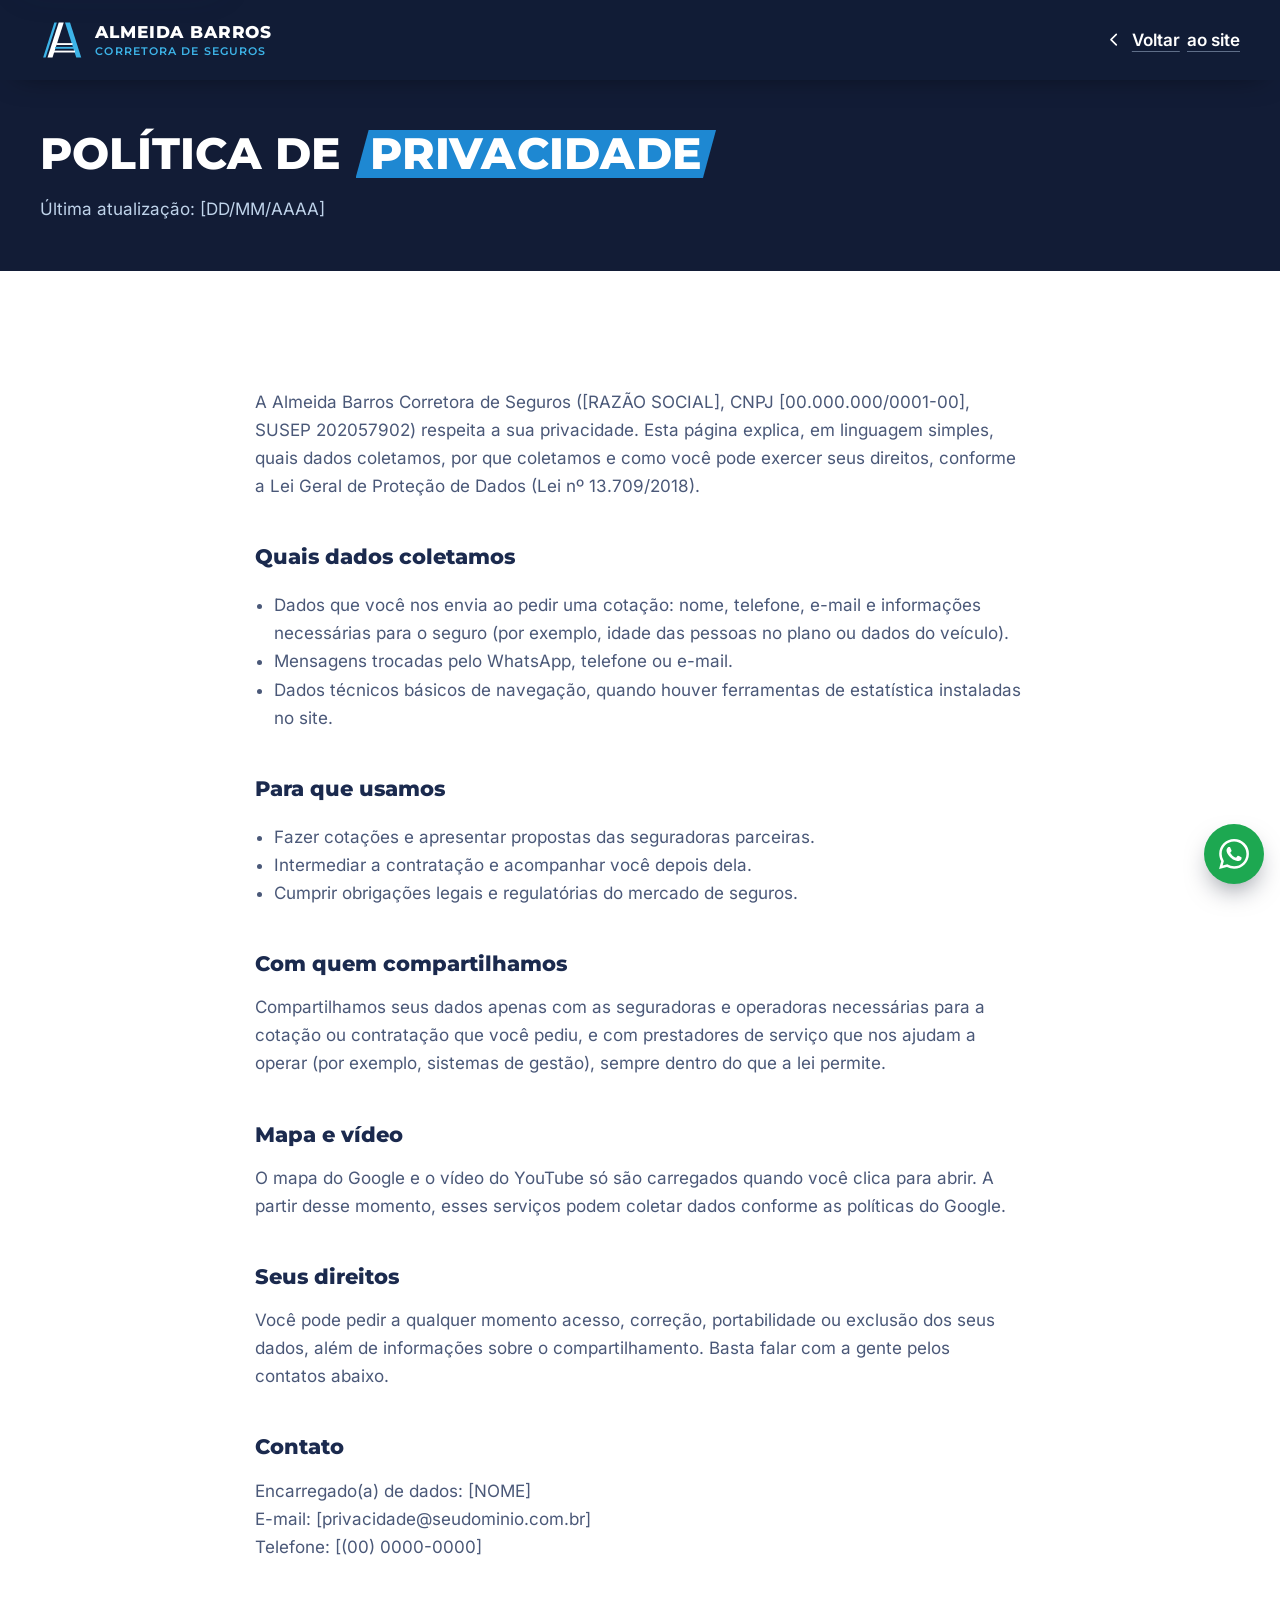
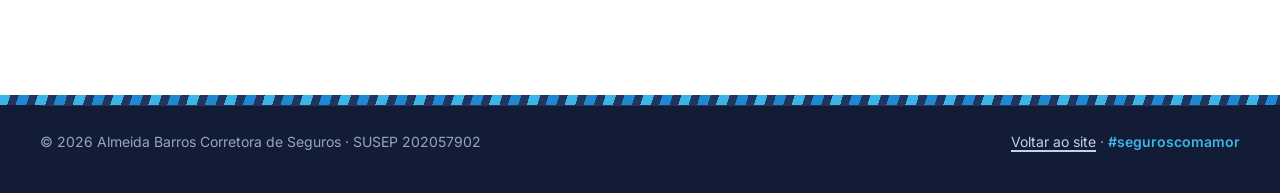
<file: privacidade.html>
<!doctype html>
<html lang="pt-BR">
<head>
  <meta charset="utf-8">
  <meta name="viewport" content="width=device-width, initial-scale=1, viewport-fit=cover">
  <title>Política de privacidade | Almeida Barros Corretora de Seguros</title>
  <meta name="description" content="Como a Almeida Barros Corretora de Seguros trata os seus dados pessoais, de acordo com a LGPD.">
  <meta name="robots" content="noindex, follow">
  <meta name="theme-color" content="#1B2A4E">
  <meta name="color-scheme" content="light">
  <link rel="icon" href="favicon.svg" type="image/svg+xml">
  <link rel="icon" href="assets/img/favicon-32.png" sizes="32x32" type="image/png">
  <link rel="apple-touch-icon" href="assets/img/apple-touch-icon.png">
  <link rel="preload" href="assets/fonts/montserrat-var-latin.woff2" as="font" type="font/woff2" crossorigin>
  <link rel="stylesheet" href="css/styles.css">
  <script>document.documentElement.classList.add('js');</script>
</head>
<body>
  <svg class="sprite" xmlns="http://www.w3.org/2000/svg" aria-hidden="true" focusable="false">
    <symbol id="logo" viewBox="0 0 72 64">
      <polygon fill="var(--logo-sky, #3DB4E8)" points="23,4 27,4 9,60 5,60"/>
      <polygon fill="currentColor" points="30,4 38,4 20,60 12,60"/>
      <polygon fill="var(--logo-sky, #3DB4E8)" points="40,4 48,4 66,60 58,60"/>
      <rect fill="currentColor" x="26" y="37" width="26" height="3"/>
      <rect fill="var(--logo-sky, #3DB4E8)" x="24" y="43" width="30" height="3"/>
      <rect fill="currentColor" x="22" y="49" width="34" height="3"/>
    </symbol>
    <symbol id="i-left" viewBox="0 0 24 24"><path d="m15 18-6-6 6-6"/></symbol>
    <symbol id="i-whatsapp" viewBox="0 0 24 24"><path fill="currentColor" stroke="none" d="M17.472 14.382c-.297-.149-1.758-.867-2.03-.967-.273-.099-.471-.148-.67.15-.197.297-.767.966-.94 1.164-.173.199-.347.223-.644.075-.297-.15-1.255-.463-2.39-1.475-.883-.788-1.48-1.761-1.653-2.059-.173-.297-.018-.458.13-.606.134-.133.298-.347.446-.52.149-.174.198-.298.298-.497.099-.198.05-.371-.025-.52-.075-.149-.669-1.612-.916-2.207-.242-.579-.487-.5-.669-.51-.173-.008-.371-.01-.57-.01-.198 0-.52.074-.792.372-.272.297-1.04 1.016-1.04 2.479 0 1.462 1.065 2.875 1.213 3.074.149.198 2.096 3.2 5.077 4.487.709.306 1.262.489 1.694.625.712.227 1.36.195 1.871.118.571-.085 1.758-.719 2.006-1.413.248-.694.248-1.289.173-1.413-.074-.124-.272-.198-.57-.347m-5.421 7.403h-.004a9.87 9.87 0 0 1-5.031-1.378l-.361-.214-3.741.982.998-3.648-.235-.374a9.86 9.86 0 0 1-1.51-5.26c.001-5.45 4.436-9.884 9.888-9.884 2.64 0 5.122 1.03 6.988 2.898a9.825 9.825 0 0 1 2.893 6.994c-.003 5.45-4.437 9.884-9.885 9.884m8.413-18.297A11.815 11.815 0 0 0 12.05 0C5.495 0 .16 5.335.157 11.892c0 2.096.547 4.142 1.588 5.945L.057 24l6.305-1.654a11.882 11.882 0 0 0 5.683 1.448h.005c6.554 0 11.89-5.335 11.893-11.893a11.821 11.821 0 0 0-3.48-8.413Z"/></symbol>
  </svg>

  <a class="skip-link" href="#conteudo">Pular para o conteúdo</a>

  <header class="site-header is-scrolled">
    <div class="container site-header__inner">
      <a class="brand" href="index.html" aria-label="Almeida Barros Corretora de Seguros, página inicial">
        <svg class="brand__mark" aria-hidden="true"><use href="#logo"/></svg>
        <span class="brand__text">
          <span class="brand__name">Almeida Barros</span>
          <span class="brand__tag">Corretora de Seguros</span>
        </span>
      </a>
      <a class="link-quiet back-link" href="index.html">
        <svg class="icon" aria-hidden="true"><use href="#i-left"/></svg>
        Voltar<span class="back-link__extra"> ao site</span>
      </a>
    </div>
  </header>

  <main id="conteudo" tabindex="-1">
    <section class="page-hero on-dark">
      <div class="container">
        <h1 class="title title--light">Política de <span class="tarja">privacidade</span></h1>
        <p>Última atualização: [DD/MM/AAAA]</p>
      </div>
    </section>

    <section class="section">
      <div class="container prose">
        <!-- [EDITAR] Modelo inicial. Revise com o responsável jurídico/DPO da corretora antes de publicar. -->
        <p>A Almeida Barros Corretora de Seguros ([RAZÃO SOCIAL], CNPJ [00.000.000/0001-00], SUSEP 202057902) respeita a sua privacidade. Esta página explica, em linguagem simples, quais dados coletamos, por que coletamos e como você pode exercer seus direitos, conforme a Lei Geral de Proteção de Dados (Lei nº 13.709/2018).</p>

        <h2>Quais dados coletamos</h2>
        <ul>
          <li>Dados que você nos envia ao pedir uma cotação: nome, telefone, e-mail e informações necessárias para o seguro (por exemplo, idade das pessoas no plano ou dados do veículo).</li>
          <li>Mensagens trocadas pelo WhatsApp, telefone ou e-mail.</li>
          <li>Dados técnicos básicos de navegação, quando houver ferramentas de estatística instaladas no site.</li>
        </ul>

        <h2>Para que usamos</h2>
        <ul>
          <li>Fazer cotações e apresentar propostas das seguradoras parceiras.</li>
          <li>Intermediar a contratação e acompanhar você depois dela.</li>
          <li>Cumprir obrigações legais e regulatórias do mercado de seguros.</li>
        </ul>

        <h2>Com quem compartilhamos</h2>
        <p>Compartilhamos seus dados apenas com as seguradoras e operadoras necessárias para a cotação ou contratação que você pediu, e com prestadores de serviço que nos ajudam a operar (por exemplo, sistemas de gestão), sempre dentro do que a lei permite.</p>

        <h2>Mapa e vídeo</h2>
        <p>O mapa do Google e o vídeo do YouTube só são carregados quando você clica para abrir. A partir desse momento, esses serviços podem coletar dados conforme as políticas do Google.</p>

        <h2>Seus direitos</h2>
        <p>Você pode pedir a qualquer momento acesso, correção, portabilidade ou exclusão dos seus dados, além de informações sobre o compartilhamento. Basta falar com a gente pelos contatos abaixo.</p>

        <h2>Contato</h2>
        <p>Encarregado(a) de dados: [NOME]<br>E-mail: [privacidade@seudominio.com.br]<br>Telefone: [(00) 0000-0000]</p>
      </div>
    </section>
  </main>

  <footer class="site-footer on-dark">
    <div class="ribbon" aria-hidden="true"></div>
    <div class="container site-footer__bottom">
      <div class="site-footer__meta">
        <p>© 2026 Almeida Barros Corretora de Seguros · SUSEP 202057902</p>
        <p><a href="index.html">Voltar ao site</a> · <span class="site-footer__hashtag">#seguroscomamor</span></p>
      </div>
    </div>
  </footer>

  <div class="floating">
    <a class="wa-float" href="https://wa.me/5500000000000" data-wa-msg="Olá! Vim pelo site e gostaria de falar com a equipe." target="_blank" rel="noopener" aria-label="Falar no WhatsApp com a Almeida Barros">
      <svg aria-hidden="true"><use href="#i-whatsapp"/></svg>
      <span class="wa-float__label" aria-hidden="true">Fale com a gente</span>
    </a>
  </div>

  <script src="js/main.js" defer></script>
</body>
</html>
</file>
<file: css/styles.css>
/* ==========================================================================
   Almeida Barros – Corretora de Seguros
   Folha de estilo única, mobile-first. Sem dependências.
   ========================================================================== */

/* ---------- Fontes (auto-hospedadas, subconjunto latino) ---------- */
@font-face {
  font-family: "Montserrat";
  src: url("../assets/fonts/montserrat-var-latin.woff2") format("woff2");
  font-weight: 100 900;
  font-style: normal;
  font-display: swap;
}
@font-face {
  font-family: "Inter";
  src: url("../assets/fonts/inter-var-latin.woff2") format("woff2");
  font-weight: 100 900;
  font-style: normal;
  font-display: swap;
}
@font-face {
  font-family: "Caveat";
  src: url("../assets/fonts/caveat-600-latin.woff2") format("woff2");
  font-weight: 400 700;
  font-style: normal;
  font-display: swap;
}

/* ---------- Tokens ---------- */
:root {
  /* Paleta da marca */
  --navy: #1b2a4e;        /* primária: textos e fundos escuros */
  --navy-2: #22355f;      /* marinho um tom acima, para faixas sobre o profundo */
  --deep: #121c36;        /* hero e rodapé */
  --blue: #1e88d2;        /* azul vivo: tarjas e grafismos */
  --blue-aa: #1a76be;     /* azul vivo ajustado: botões com texto branco (AA 4.6:1) */
  --blue-aa-hover: #155f9c;
  --link: #1668ab;        /* links sobre branco/gelo (AA 5.8:1) */
  --sky: #3db4e8;         /* celeste: ícones, detalhes, textos sobre escuro */
  --ice: #eef6fc;         /* fundos claros */
  --ice-2: #dce9f5;
  --white: #ffffff;
  --gold: #c9b27c;        /* só em selos */
  --star: var(--blue-aa);
  --whatsapp: #1da851;

  /* Texto */
  --ink: var(--navy);
  --ink-2: #4a5878;       /* secundário sobre claro (7:1) */
  --on-dark-2: #bfd3ea;   /* secundário sobre escuro (9:1+) */
  --line: #d3e2f0;

  /* Forma */
  --r-sm: 12px;
  --r: 16px;
  --r-lg: 20px;
  --shadow-sm: 0 1px 2px rgba(18, 28, 54, 0.05), 0 6px 16px -6px rgba(27, 42, 78, 0.1);
  --shadow-md: 0 2px 6px rgba(18, 28, 54, 0.06), 0 18px 36px -12px rgba(27, 42, 78, 0.22);
  --shadow-lg: 0 30px 60px -18px rgba(8, 14, 30, 0.55);

  /* Ritmo */
  --gutter: 20px;
  --header-h: 68px;
  --section-y: clamp(4rem, 2.5rem + 6vw, 7.5rem);
  --ease-out: cubic-bezier(0.16, 1, 0.3, 1);

  /* Ângulo das pernas do "A" do logo */
  --stripe-angle: 108deg;

  --focus: var(--blue-aa);
  color-scheme: light;
}

@media (min-width: 768px) {
  :root { --gutter: 32px; }
}
@media (min-width: 1024px) {
  :root { --header-h: 80px; }
}

/* ---------- Base ---------- */
*,
*::before,
*::after { box-sizing: border-box; }

html {
  -webkit-text-size-adjust: 100%;
  text-size-adjust: 100%;
  scroll-padding-top: calc(var(--header-h) + 12px);
  scrollbar-color: var(--navy) var(--ice);
}
@media (prefers-reduced-motion: no-preference) {
  html { scroll-behavior: smooth; }
}

body {
  margin: 0;
  font-family: "Inter", system-ui, -apple-system, "Segoe UI", Roboto, sans-serif;
  font-size: 1.0625rem;
  line-height: 1.65;
  color: var(--ink);
  background: var(--white);
  caret-color: var(--blue-aa);
  -webkit-font-smoothing: antialiased;
  -webkit-tap-highlight-color: transparent;
  text-rendering: optimizeLegibility;
}

img,
svg { display: block; max-width: 100%; }
img { height: auto; }

h1, h2, h3 { margin: 0; }
p { margin: 0 0 1em; }

a { color: var(--link); text-underline-offset: 0.22em; text-decoration-thickness: 1.5px; }

button { font: inherit; }

::selection { background: var(--sky); color: var(--deep); }

:focus-visible {
  outline: 3px solid var(--focus);
  outline-offset: 3px;
  border-radius: 6px;
}
.on-dark { --focus: var(--sky); }

main:focus { outline: none; }

.sprite { position: absolute; width: 0; height: 0; overflow: hidden; }

.icon {
  width: 1.25em;
  height: 1.25em;
  flex: none;
  fill: none;
  stroke: currentColor;
  stroke-width: 1.8;
  stroke-linecap: round;
  stroke-linejoin: round;
}
.icon--sm { width: 1em; height: 1em; }

.visually-hidden {
  position: absolute !important;
  width: 1px; height: 1px;
  padding: 0; margin: -1px;
  overflow: hidden; clip: rect(0 0 0 0);
  white-space: nowrap; border: 0;
}

.container {
  width: min(100% - 2 * var(--gutter), 1200px);
  margin-inline: auto;
}

.skip-link {
  position: fixed;
  top: 12px; left: 12px;
  z-index: 100;
  padding: 0.75rem 1.1rem;
  background: var(--white);
  color: var(--navy);
  font-weight: 700;
  border-radius: var(--r-sm);
  box-shadow: var(--shadow-md);
  transform: translateY(-160%);
  transition: transform 0.2s var(--ease-out);
}
.skip-link:focus { transform: none; }

/* ---------- Botões e links ---------- */
.btn {
  display: inline-flex;
  align-items: center;
  justify-content: center;
  gap: 0.6rem;
  min-height: 48px;
  padding: 0.8rem 1.4rem;
  border: 0;
  border-radius: 14px;
  font-family: "Montserrat", sans-serif;
  font-weight: 700;
  font-size: 0.95rem;
  line-height: 1.3;
  letter-spacing: 0.01em;
  text-align: center;
  text-decoration: none;
  cursor: pointer;
  transition: background-color 0.2s, color 0.2s, box-shadow 0.25s, transform 0.25s var(--ease-out);
}
.btn:active { transform: scale(0.98); }
.btn .icon { width: 1.3em; height: 1.3em; }

.btn--primary {
  background: var(--blue-aa);
  color: var(--white);
  box-shadow: 0 10px 20px -10px rgba(8, 14, 30, 0.55);
}
.btn--primary:hover { background: var(--blue-aa-hover); transform: translateY(-1px); }

.btn--light { background: var(--white); color: var(--navy); }
.btn--light:hover { background: var(--ice); transform: translateY(-1px); }

.btn--ghost {
  background: var(--white);
  color: var(--navy);
  box-shadow: inset 0 0 0 1.5px var(--line);
}
.btn--ghost:hover { box-shadow: inset 0 0 0 1.5px var(--navy); }

.btn--lg { min-height: 56px; padding: 1rem 1.6rem; font-size: 1rem; }
.btn--sm { min-height: 44px; padding: 0.6rem 1.05rem; font-size: 0.9rem; }
.btn--block { display: flex; width: 100%; }

.link-quiet {
  display: inline-flex;
  align-items: center;
  gap: 0.45rem;
  min-height: 44px;
  color: inherit;
  font-weight: 600;
  text-decoration: underline;
  text-decoration-color: rgba(191, 211, 234, 0.45);
  text-underline-offset: 0.3em;
  transition: text-decoration-color 0.2s;
}
.link-quiet:hover { text-decoration-color: currentColor; }

.link-strong {
  display: inline-flex;
  align-items: center;
  gap: 0.4rem;
  color: var(--link);
  font-weight: 700;
  text-decoration: underline;
  text-decoration-color: rgba(22, 104, 171, 0.35);
  transition: text-decoration-color 0.2s, color 0.2s;
}
.link-strong:hover { color: var(--blue-aa-hover); text-decoration-color: currentColor; }

/* ---------- Títulos com tarja ---------- */
.title {
  font-family: "Montserrat", sans-serif;
  font-weight: 800;
  font-size: clamp(1.7rem, 1.15rem + 2.3vw, 2.75rem);
  line-height: 1.16;
  letter-spacing: 0.005em;
  text-transform: uppercase;
  color: var(--navy);
  text-wrap: balance;
}
.title--hero {
  font-size: clamp(2.2rem, 1.45rem + 3.3vw, 3.85rem);
  line-height: 1.08;
  color: var(--white);
}
.title--light { color: var(--white); }

.tarja {
  position: relative;
  z-index: 0;
  display: inline-block;
  padding: 0 0.32em;
  margin-inline: 0.02em;
  color: var(--white);
  white-space: nowrap;
  transition: color 0.35s 0.2s;
}
.tarja::before {
  content: "";
  position: absolute;
  inset: 0.04em 0 0.02em;
  z-index: -1;
  background: var(--blue);
  /* paralelogramo com o mesmo ângulo das pernas do "A" */
  clip-path: polygon(0.3em 0, 100% 0, calc(100% - 0.3em) 100%, 0 100%);
  transform-origin: left center;
  transition: transform 0.85s var(--ease-out);
}
.reveal-ready [data-tarja]:not(.is-in) .tarja { color: inherit; transition-delay: 0s; }
.reveal-ready [data-tarja]:not(.is-in) .tarja::before { transform: scaleX(0); }

.tarja-punct { margin-left: -0.14em; }

.hand {
  display: inline-block;
  font-family: "Caveat", "Segoe Script", cursive;
  font-weight: 600;
  font-size: 1.55em;
  line-height: 0.8;
  letter-spacing: 0;
  color: var(--sky);
  transform: rotate(-4deg) translateY(0.04em);
}

/* ---------- Seções ---------- */
.section { padding-block: var(--section-y); }
.section--ice { background: var(--ice); }

.section__head {
  max-width: 46rem;
  margin-bottom: clamp(2rem, 1.5rem + 2vw, 3.25rem);
}
.section__intro {
  margin: 1rem 0 0;
  max-width: 40rem;
  font-size: 1.125rem;
  color: var(--ink-2);
}

/* ---------- Revelar ao rolar ---------- */
.reveal-ready [data-reveal] {
  opacity: 0;
  translate: 0 18px;
  transition: opacity 0.7s var(--ease-out), translate 0.8s var(--ease-out);
  transition-delay: calc(var(--i, 0) * 70ms);
}
.reveal-ready [data-reveal].is-in { opacity: 1; translate: 0 0; }

/* ==========================================================================
   1. Header
   ========================================================================== */
.site-header {
  position: fixed;
  inset: 0 0 auto;
  z-index: 50;
  height: var(--header-h);
  color: var(--white);
  /* mesmo tom do hero: as faixas do "A" passam por baixo do header */
  background: var(--deep);
  transition: background-color 0.3s, box-shadow 0.3s;
  --focus: var(--sky);
}
.site-header.is-scrolled,
.site-header.is-open {
  background: rgba(18, 28, 54, 0.97);
  box-shadow: 0 10px 30px -18px rgba(0, 0, 0, 0.6);
}
@supports (backdrop-filter: blur(8px)) {
  .site-header.is-scrolled { background: rgba(18, 28, 54, 0.93); backdrop-filter: blur(14px) saturate(1.2); }
}
.site-header__inner {
  height: 100%;
  display: flex;
  align-items: center;
  justify-content: space-between;
  gap: 1rem;
}

.brand {
  display: inline-flex;
  align-items: center;
  gap: 0.65rem;
  color: var(--white);
  text-decoration: none;
  border-radius: 8px;
}
.brand__mark { width: 45px; height: 40px; color: var(--white); --logo-sky: var(--sky); }
.brand__text { display: flex; flex-direction: column; line-height: 1.1; white-space: nowrap; }
.brand__name {
  font-family: "Montserrat", sans-serif;
  font-weight: 800;
  font-size: 1.05rem;
  letter-spacing: 0.05em;
  text-transform: uppercase;
}
.brand__tag {
  margin-top: 0.2rem;
  font-family: "Montserrat", sans-serif;
  font-weight: 600;
  font-size: 0.6875rem;
  letter-spacing: 0.1em;
  text-transform: uppercase;
  color: var(--sky);
}

.nav__toggle {
  display: inline-flex;
  align-items: center;
  gap: 0.5rem;
  min-height: 44px;
  padding: 0.5rem 0.9rem;
  border: 1.5px solid rgba(255, 255, 255, 0.28);
  border-radius: var(--r-sm);
  background: transparent;
  color: var(--white);
  font-family: "Montserrat", sans-serif;
  font-weight: 700;
  font-size: 0.9rem;
  cursor: pointer;
}
.nav__toggle[aria-expanded="true"] { background: rgba(255, 255, 255, 0.1); }

.nav__panel {
  position: absolute;
  top: var(--header-h);
  left: 0;
  right: 0;
  padding: 0.5rem var(--gutter) 1.5rem;
  background: var(--deep);
  border-top: 1px solid rgba(255, 255, 255, 0.08);
  box-shadow: 0 30px 40px -20px rgba(0, 0, 0, 0.6);
  visibility: hidden;
  opacity: 0;
  translate: 0 -8px;
  transition: opacity 0.25s, translate 0.35s var(--ease-out), visibility 0s 0.35s;
}
html.menu-open { overflow: hidden; }
html.menu-open body::after {
  content: "";
  position: fixed;
  inset: 0;
  z-index: 40;
  background: rgba(18, 28, 54, 0.6);
}
.nav__panel { max-height: calc(100svh - var(--header-h)); overflow-y: auto; }
.nav__panel.is-open {
  visibility: visible;
  opacity: 1;
  translate: 0 0;
  transition: opacity 0.25s, translate 0.35s var(--ease-out), visibility 0s;
}
.nav__list { list-style: none; margin: 0; padding: 0; }
.nav__list a {
  display: flex;
  align-items: center;
  min-height: 52px;
  border-bottom: 1px solid rgba(255, 255, 255, 0.08);
  color: var(--white);
  font-family: "Montserrat", sans-serif;
  font-weight: 700;
  font-size: 1.1rem;
  text-decoration: none;
}
.nav__cta { margin-top: 1.25rem; width: 100%; }

html:not(.js) .nav__toggle { display: none; }
html:not(.js) .nav__panel { visibility: visible; opacity: 1; translate: none; position: static; }

@media (min-width: 1024px) {
  .nav__toggle { display: none; }
  .nav__panel,
  .nav__panel.is-open {
    position: static;
    display: flex;
    align-items: center;
    gap: 2rem;
    padding: 0;
    background: none;
    border: 0;
    box-shadow: none;
    visibility: visible;
    opacity: 1;
    translate: none;
    transition: none;
  }
  .nav__list { display: flex; gap: 1.75rem; }
  .nav__list a {
    position: relative;
    min-height: 44px;
    border: 0;
    font-family: "Inter", sans-serif;
    font-weight: 500;
    font-size: 0.95rem;
    color: var(--on-dark-2);
    transition: color 0.2s;
  }
  .nav__list a::after {
    content: "";
    position: absolute;
    left: 0; right: 0; bottom: 8px;
    height: 2px;
    background: var(--sky);
    transform: scaleX(0);
    transform-origin: left;
    transition: transform 0.35s var(--ease-out);
  }
  .nav__list a:hover { color: var(--white); }
  .nav__list a:hover::after { transform: scaleX(1); }
  .nav__cta { margin: 0; width: auto; }
}

/* ==========================================================================
   2. Hero
   ========================================================================== */
.hero {
  position: relative;
  overflow: hidden;
  padding-top: calc(var(--header-h) + 1.5rem);
  background: var(--deep);
  color: var(--white);
}
.hero__grid { display: grid; gap: 1.25rem; }
.hero__copy { position: relative; z-index: 2; max-width: 38rem; }

.hero__motto {
  margin: 1.4rem 0 0;
  font-family: "Montserrat", sans-serif;
  font-weight: 700;
  font-size: clamp(1.1rem, 1rem + 0.5vw, 1.35rem);
  line-height: 1.35;
}
.hero__lead {
  margin: 0.75rem 0 0;
  max-width: 34rem;
  font-size: 1rem;
  color: var(--on-dark-2);
}
.hero__actions {
  display: flex;
  flex-direction: column;
  align-items: stretch;
  gap: 0.25rem;
  margin-top: 1.5rem;
}
.hero__actions .btn--lg { padding-inline: 1rem; }
.hero__actions .link-quiet { justify-content: center; }

.hero__promises {
  display: flex;
  flex-wrap: wrap;
  gap: 0.4rem 0.9rem;
  margin: 1rem 0 0;
  padding: 0;
  list-style: none;
  font-weight: 600;
}
.hero__promises li { display: inline-flex; align-items: center; gap: 0.4rem; }
.hero__promises .icon { color: var(--sky); width: 1.1em; height: 1.1em; }

.susep {
  display: inline-flex;
  align-items: center;
  gap: 0.5rem;
  margin: 0.75rem 0 0;
  font-size: 0.875rem;
  color: var(--on-dark-2);
}
.susep .icon { color: var(--sky); }

.hero__art {
  position: relative;
  display: flex;
  align-items: flex-end;
  justify-content: center;
  margin-inline: calc(-1 * var(--gutter));
  padding: 2.5rem var(--gutter) 0;
}
.hero__a {
  position: absolute;
  inset: 0;
  width: 100%;
  height: 100%;
  overflow: visible;
}
.hero__leg--thin { fill: var(--sky); opacity: 0.85; }
.hero__leg--navy { fill: var(--navy-2); }
.hero__leg--sky { fill: var(--sky); opacity: 0.9; }
.hero__stroke { fill: var(--navy-2); }
.hero__stroke--sky { fill: var(--sky); opacity: 0.9; }

.hero__frame {
  position: relative;
  z-index: 1;
  width: min(74%, 420px);
}
.hero__photo {
  margin: 0;
  aspect-ratio: 5 / 6;
  overflow: hidden;
  border-radius: var(--r-lg) var(--r-lg) 0 0;
  box-shadow: var(--shadow-lg);
}
.hero__photo img { width: 100%; height: 100%; object-fit: cover; }

.seal {
  position: absolute;
  top: -22px;
  left: -30px;
  z-index: 2;
  display: grid;
  place-content: center;
  width: 120px;
  height: 120px;
  margin: 0;
  border-radius: 50%;
  background: var(--gold);
  color: var(--navy);
  text-align: center;
  rotate: -8deg;
  box-shadow: 0 14px 28px -10px rgba(0, 0, 0, 0.55);
}
.seal::after {
  content: "";
  position: absolute;
  inset: 6px;
  border: 1.5px solid rgba(27, 42, 78, 0.4);
  border-radius: 50%;
}
.seal__num {
  font-family: "Montserrat", sans-serif;
  font-weight: 800;
  font-size: 2.2rem;
  line-height: 1;
  letter-spacing: -0.02em;
}
.seal__label {
  max-width: 9ch;
  margin: 0.25rem auto 0;
  font-family: "Montserrat", sans-serif;
  font-weight: 700;
  font-size: 0.6875rem;
  line-height: 1.2;
  letter-spacing: 0.04em;
  text-transform: uppercase;
}

@media (min-width: 560px) {
  .hero__actions { flex-direction: row; flex-wrap: wrap; align-items: center; gap: 1rem 1.5rem; margin-top: 2rem; }
  .hero__actions .btn--lg { padding-inline: 1.6rem; }
  .hero__promises { gap: 0.5rem 1.4rem; margin-top: 1.5rem; }
  .hero__lead { font-size: 1.0625rem; }
}

@media (min-width: 960px) {
  .hero {
    min-height: min(100svh, 920px);
    display: flex;
    padding-top: var(--header-h);
  }
  .hero > .container { display: grid; }
  .hero__grid {
    grid-template-columns: minmax(0, 1.08fr) minmax(0, 0.92fr);
    align-items: stretch;
    gap: 2rem;
  }
  .hero__grid { gap: 2rem; }
  .hero__copy { align-self: center; padding-block: 3rem 4.5rem; }
  .hero__art { min-height: 0; margin: 0; padding: 2.5rem 0 0; }
  .hero__a { top: calc(-1 * var(--header-h)); height: calc(100% + var(--header-h)); }
  .hero__frame { width: min(80%, 470px); }
  .seal { width: 136px; height: 136px; top: auto; left: -56px; bottom: 20%; }
  .seal__num { font-size: 2.6rem; }
  .seal__label { font-size: 0.75rem; }
}

/* Entrada do hero: o "A" se monta, a foto chega, o selo encaixa */
@media (prefers-reduced-motion: no-preference) {
  .js .hero__leg,
  .js .hero__stroke { animation: rise 1s var(--ease-out) both; }
  .js .hero__leg--navy { animation-delay: 0.08s; }
  .js .hero__leg--sky { animation-delay: 0.16s; }
  .js .hero__stroke { animation-name: slide; animation-delay: 0.35s; }
  .js .hero__stroke--sky { animation-delay: 0.42s; }
  .js .hero__stroke:last-child { animation-delay: 0.49s; }
  .js .hero__photo { animation: rise 1s 0.2s var(--ease-out) both; }
  .js .seal { animation: stamp 0.7s 0.75s var(--ease-out) both; }
}
@keyframes rise {
  from { opacity: 0; translate: 0 48px; }
}
@keyframes slide {
  from { opacity: 0; translate: -40px 0; }
}
@keyframes stamp {
  from { opacity: 0; scale: 1.25; rotate: -20deg; }
}

/* ==========================================================================
   3. Como funciona
   ========================================================================== */
.steps {
  display: grid;
  gap: 2rem;
  margin: 0;
  padding: 0;
  list-style: none;
}
.step {
  position: relative;
  display: grid;
  grid-template-columns: auto 1fr;
  gap: 1.25rem;
  align-items: start;
}
.step:not(:last-child)::after {
  content: "";
  position: absolute;
  top: 64px;
  bottom: -1.6rem;
  left: 27px;
  width: 2px;
  background: repeating-linear-gradient(to bottom, var(--line) 0 6px, transparent 6px 12px);
}
.step__num {
  display: grid;
  place-items: center;
  width: 58px;
  height: 56px;
  background: var(--navy);
  color: var(--white);
  font-family: "Montserrat", sans-serif;
  font-weight: 800;
  font-size: 1.6rem;
  font-variant-numeric: tabular-nums;
  clip-path: polygon(15px 0, 100% 0, calc(100% - 15px) 100%, 0 100%);
}
.step:nth-child(2) .step__num { background: var(--blue-aa); }
.step:nth-child(3) .step__num { background: var(--blue); }
.step__title {
  margin: 0.55rem 0 0.4rem;
  font-family: "Montserrat", sans-serif;
  font-weight: 700;
  font-size: 1.25rem;
  line-height: 1.3;
  color: var(--navy);
}
.step__body p { margin: 0; max-width: 32rem; color: var(--ink-2); }
.steps__cta { margin: 2.75rem 0 0; }

@media (min-width: 860px) {
  .steps { grid-template-columns: repeat(3, 1fr); gap: 2.5rem; }
  .step { grid-template-columns: 1fr; gap: 1.1rem; }
  /* os três traços horizontais do "A" ligando os passos */
  .step:not(:last-child)::after {
    top: 22px;
    bottom: auto;
    left: 78px;
    right: -1.5rem;
    width: auto;
    height: 12px;
    background:
      linear-gradient(var(--navy), var(--navy)) 0 0 / 100% 2px no-repeat,
      linear-gradient(var(--sky), var(--sky)) 0 5px / 88% 2px no-repeat,
      linear-gradient(var(--navy), var(--navy)) 0 10px / 76% 2px no-repeat;
  }
}

/* ==========================================================================
   4. Tipos de seguro
   ========================================================================== */
.cards {
  display: grid;
  grid-template-columns: 1fr;
  gap: 1rem;
  margin: 0;
  padding: 0;
  list-style: none;
}
.card {
  position: relative;
  display: flex;
  flex-direction: column;
  gap: 0.55rem;
  padding: 1.6rem 1.5rem 1.4rem;
  overflow: hidden;
  background: var(--white);
  border-radius: var(--r);
  box-shadow: var(--shadow-sm);
  transition: transform 0.4s var(--ease-out), box-shadow 0.4s var(--ease-out);
}
/* canto com as faixas diagonais do logo */
.card::before {
  content: "";
  position: absolute;
  top: 0;
  right: 0;
  width: 96px;
  height: 96px;
  background: repeating-linear-gradient(var(--stripe-angle), var(--sky) 0 3px, transparent 3px 11px);
  clip-path: polygon(0 0, 100% 0, 100% 100%);
  opacity: 0.35;
  transition: opacity 0.4s, background-position 0.6s var(--ease-out);
}
.card:hover { transform: translateY(-4px); box-shadow: var(--shadow-md); }
.card:hover::before { opacity: 0.85; background-position: 22px 0; }
.card:focus-within { box-shadow: 0 0 0 3px var(--blue-aa), var(--shadow-md); }

.card__head {
  display: flex;
  align-items: center;
  gap: 0.85rem;
  padding-right: 3.5rem;
  margin-bottom: 0.25rem;
}
.card__icon {
  display: grid;
  place-items: center;
  flex: none;
  width: 46px;
  height: 46px;
  border-radius: var(--r-sm);
  background: var(--ice);
  color: var(--blue-aa);
}
.card__icon .icon { width: 24px; height: 24px; }
.card__title {
  font-family: "Montserrat", sans-serif;
  font-weight: 700;
  font-size: 1.2rem;
  line-height: 1.3;
  color: var(--navy);
}
.card__text { flex: 1; margin: 0; font-size: 1rem; color: var(--ink-2); }
.card__link {
  display: inline-flex;
  align-items: center;
  gap: 0.35rem;
  margin-top: 0.4rem;
  font-family: "Montserrat", sans-serif;
  font-weight: 700;
  font-size: 0.95rem;
  color: var(--link);
  text-decoration: none;
}
.card__link::after { content: ""; position: absolute; inset: 0; border-radius: inherit; }
.card__link:focus-visible { outline: none; }
.card__link .icon { transition: transform 0.35s var(--ease-out); }
.card:hover .card__link .icon { transform: translateX(4px); }

@media (min-width: 600px) {
  .cards { grid-template-columns: repeat(2, 1fr); gap: 1.25rem; }
}
@media (min-width: 1000px) {
  .cards { grid-template-columns: repeat(3, 1fr); }
}

/* ==========================================================================
   5. Perfis
   ========================================================================== */
.profiles__tabs {
  display: flex;
  gap: 0.5rem;
  margin: 0 calc(-1 * var(--gutter)) 1rem;
  padding: 0.25rem var(--gutter);
  overflow-x: auto;
  scrollbar-width: none;
}
.profiles__tabs::-webkit-scrollbar { display: none; }
.profiles__tab {
  display: inline-flex;
  flex: none;
  align-items: center;
  gap: 0.5rem;
  min-height: 48px;
  padding: 0.7rem 1.1rem;
  border: 1.5px solid var(--line);
  border-radius: 14px;
  background: var(--white);
  color: var(--navy);
  font-family: "Montserrat", sans-serif;
  font-weight: 700;
  font-size: 0.95rem;
  white-space: nowrap;
  cursor: pointer;
  transition: background-color 0.2s, border-color 0.2s, color 0.2s;
}
.profiles__tab:hover { border-color: var(--blue-aa); color: var(--blue-aa); }
.profiles__tab[aria-selected="true"] { background: var(--navy); border-color: var(--navy); color: var(--white); }
.profiles__tab[aria-selected="true"] .icon { color: var(--sky); }

.profiles__panel {
  position: relative;
  isolation: isolate;
  display: grid;
  gap: 2rem;
  padding: clamp(1.75rem, 1rem + 3vw, 3rem);
  overflow: hidden;
  background: var(--navy);
  color: var(--white);
  border-radius: var(--r-lg);
}
.profiles__panel + .profiles__panel { margin-top: 1rem; }
.profiles__panel[hidden] { display: none; }
.profiles__panel::after {
  content: "";
  position: absolute;
  inset: 0 0 0 auto;
  z-index: -1;
  width: 40%;
  background: repeating-linear-gradient(var(--stripe-angle), rgba(61, 180, 232, 0.2) 0 6px, transparent 6px 20px);
  -webkit-mask-image: linear-gradient(to left, #000, transparent);
  mask-image: linear-gradient(to left, #000, transparent);
}
.js .profiles__panel.is-entering { animation: panel-in 0.45s var(--ease-out); }
@keyframes panel-in {
  from { opacity: 0; translate: 0 10px; }
}

.profiles__title {
  margin-bottom: 0.75rem;
  font-family: "Montserrat", sans-serif;
  font-weight: 800;
  font-size: clamp(1.4rem, 1.1rem + 1vw, 1.9rem);
  line-height: 1.2;
}
.profiles__copy p { max-width: 34rem; margin: 0 0 1.6rem; color: var(--on-dark-2); }
.profiles__label { margin: 0 0 0.85rem; font-weight: 600; color: var(--sky); }
.profiles__solutions ul { display: grid; gap: 0.6rem; margin: 0; padding: 0; list-style: none; }
.profiles__solutions li {
  display: flex;
  align-items: center;
  gap: 0.7rem;
  padding: 0.8rem 1rem;
  border: 1px solid rgba(255, 255, 255, 0.12);
  border-radius: var(--r-sm);
  background: rgba(255, 255, 255, 0.05);
  font-weight: 600;
  line-height: 1.35;
}
.profiles__solutions .icon { color: var(--sky); }

html:not(.js) .profiles__tabs { display: none; }

@media (max-width: 699px) {
  .profiles__tabs {
    display: grid;
    grid-template-columns: 1fr 1fr;
    margin-inline: 0;
    padding-inline: 0;
    overflow: visible;
  }
  .profiles__tab { justify-content: center; padding-inline: 0.6rem; white-space: normal; text-align: center; line-height: 1.25; }
}

@media (min-width: 700px) {
  .profiles__tabs { margin-inline: 0; padding-inline: 0; flex-wrap: wrap; overflow: visible; }
}
@media (min-width: 900px) {
  .profiles__panel { grid-template-columns: 1.1fr 0.9fr; align-items: center; gap: 3rem; }
}

/* ==========================================================================
   6. Sobre / estrutura
   ========================================================================== */
.about { display: grid; gap: 2.5rem; }
.about__lead {
  margin: 1.25rem 0 1rem;
  font-size: 1.2rem;
  font-weight: 500;
  line-height: 1.55;
  color: var(--navy);
}
.about__copy > p:not(.about__lead) { max-width: 38rem; color: var(--ink-2); }

.values {
  display: grid;
  gap: 1.5rem;
  margin: 2rem 0 0;
  padding: 0;
  list-style: none;
}
.values li::before {
  content: "";
  display: block;
  width: 36px;
  height: 12px;
  margin-bottom: 0.7rem;
  background:
    linear-gradient(var(--navy), var(--navy)) 0 0 / 70% 2px no-repeat,
    linear-gradient(var(--sky), var(--sky)) 0 5px / 85% 2px no-repeat,
    linear-gradient(var(--navy), var(--navy)) 0 10px / 100% 2px no-repeat;
}
.values h3 {
  font-family: "Montserrat", sans-serif;
  font-weight: 700;
  font-size: 1.05rem;
  color: var(--navy);
}
.values p { margin: 0.25rem 0 0; font-size: 0.975rem; color: var(--ink-2); }

.about__photo {
  position: relative;
  isolation: isolate;
  margin: 0 18px 18px 0;
}
.about__photo::before {
  content: "";
  position: absolute;
  right: -18px;
  bottom: -18px;
  z-index: -1;
  width: 60%;
  height: 60%;
  border-radius: var(--r-lg);
  background: repeating-linear-gradient(var(--stripe-angle), var(--navy) 0 5px, transparent 5px 13px);
  opacity: 0.9;
}
.about__photo img { width: 100%; border-radius: var(--r-lg); box-shadow: var(--shadow-md); }

.structure {
  display: grid;
  grid-template-columns: 1fr;
  gap: 1rem;
  margin-top: clamp(3rem, 2rem + 3vw, 4.5rem);
}
.structure__item { margin: 0; overflow: hidden; border-radius: var(--r); }
.structure__item img { width: 100%; height: 100%; aspect-ratio: 16 / 9; object-fit: cover; }
@media (min-width: 600px) {
  .structure { grid-template-columns: 1fr 1fr; }
}

.video {
  position: relative;
  grid-column: 1 / -1;
  aspect-ratio: 16 / 9;
  overflow: hidden;
  border-radius: var(--r-lg);
  background: var(--navy);
}
.video__poster,
.video iframe { position: absolute; inset: 0; width: 100%; height: 100%; object-fit: cover; border: 0; }
.video__play {
  position: absolute;
  inset: 0;
  display: flex;
  flex-direction: column;
  align-items: center;
  justify-content: center;
  gap: 0.85rem;
  border: 0;
  background: rgba(18, 28, 54, 0.3);
  color: var(--white);
  font-family: "Montserrat", sans-serif;
  font-weight: 700;
  cursor: pointer;
}
.video__play .icon {
  width: 76px;
  height: 76px;
  padding: 24px 22px 24px 26px;
  border-radius: 50%;
  background: var(--white);
  color: var(--navy);
  box-shadow: var(--shadow-lg);
  transition: transform 0.35s var(--ease-out);
}
.video__play:hover .icon { transform: scale(1.06); }
.video__play[hidden],
.video__soon[hidden] { display: none; }
.video__soon {
  position: absolute;
  left: 1rem;
  bottom: 1rem;
  margin: 0;
  padding: 0.45rem 0.9rem;
  border-radius: 999px;
  background: rgba(18, 28, 54, 0.88);
  color: var(--white);
  font-size: 0.85rem;
  font-weight: 600;
}
.structure__more { margin: 1.75rem 0 0; }
.structure__more .link-strong { display: inline; }
.structure__more .icon { display: inline-block; vertical-align: -0.2em; margin-inline: 0.15rem; }

@media (min-width: 600px) {
  .values { grid-template-columns: repeat(3, 1fr); gap: 1.25rem; }
}
@media (min-width: 960px) {
  .about { grid-template-columns: 1fr 1.05fr; align-items: center; gap: 4.5rem; }
  .values { grid-template-columns: 1fr; gap: 0; margin-top: 1.75rem; border-top: 1px solid var(--line); }
  .values li {
    display: grid;
    grid-template-columns: 48px 11rem 1fr;
    align-items: baseline;
    gap: 0 1rem;
    padding-block: 0.9rem;
    border-bottom: 1px solid var(--line);
  }
  .values li::before { margin: 0; align-self: center; }
  .values p { margin: 0; }
  .structure { grid-template-columns: 2fr 1fr; grid-template-rows: repeat(2, minmax(0, 1fr)); gap: 1.25rem; }
  .video { grid-column: 1; grid-row: 1 / span 2; }
  /* a altura das fotos da galeria acompanha o vídeo */
  .structure__item { position: relative; min-height: 0; }
  .structure__item img { position: absolute; inset: 0; aspect-ratio: auto; }
}

/* ==========================================================================
   7. Seguradoras
   ========================================================================== */
.partners {
  display: grid;
  grid-template-columns: repeat(2, 1fr);
  gap: 0.75rem;
  margin: 0;
  padding: 0;
  list-style: none;
}
.partner {
  display: grid;
  place-items: center;
  min-height: 96px;
  padding: 1.1rem 1rem;
  border: 1px solid var(--line);
  border-radius: var(--r);
  background: var(--white);
  transition: border-color 0.3s, box-shadow 0.3s;
}
.partner img {
  width: 100%;
  max-width: 200px;
  filter: grayscale(1);
  opacity: 0.6;
  transition: filter 0.45s, opacity 0.45s;
}
.partner:hover { border-color: transparent; box-shadow: var(--shadow-md); }
.partner:hover img { filter: none; opacity: 1; }
@media (hover: none) {
  .partner img { filter: none; opacity: 1; }
}
.partners__note {
  display: flex;
  flex-wrap: wrap;
  align-items: center;
  gap: 0.35rem 0.6rem;
  margin: 2rem 0 0;
  font-size: 1.0625rem;
}
@media (min-width: 720px) {
  .partners { grid-template-columns: repeat(4, 1fr); gap: 1rem; }
}

/* ==========================================================================
   8. Equipe
   ========================================================================== */
.team {
  display: grid;
  grid-template-columns: repeat(2, 1fr);
  gap: 0.85rem;
  margin: 0;
  padding: 0;
  list-style: none;
}
.person {
  display: flex;
  flex-direction: column;
  overflow: hidden;
  background: var(--white);
  border-radius: var(--r);
  box-shadow: var(--shadow-sm);
}
.person__photo { width: 100%; aspect-ratio: 4 / 5; object-fit: cover; }
.person__body {
  display: flex;
  flex: 1;
  flex-direction: column;
  gap: 0.15rem;
  padding: 0.9rem 0.9rem 1rem;
}
.person__name {
  font-family: "Montserrat", sans-serif;
  font-weight: 700;
  font-size: 1rem;
  line-height: 1.3;
  color: var(--navy);
}
.person__role { margin: 0; font-size: 0.875rem; line-height: 1.4; color: var(--ink-2); }
.person__link {
  display: inline-flex;
  align-items: center;
  gap: 0.4rem;
  margin-top: auto;
  padding-top: 0.75rem;
  min-height: 44px;
  font-weight: 700;
  font-size: 0.875rem;
  line-height: 1.35;
  color: var(--link);
  text-decoration: none;
}
.person__link:hover { text-decoration: underline; }

@media (max-width: 479px) {
  .team { grid-template-columns: 1fr; gap: 0.75rem; }
  .person { flex-direction: row; align-items: stretch; }
  .person__photo { width: 108px; flex: none; aspect-ratio: 4 / 5; height: auto; align-self: start; }
  .person__body { justify-content: center; padding: 0.85rem 1rem; }
  .person__name { font-size: 1.05rem; }
  .person__role { font-size: 0.925rem; }
  .person__link { margin-top: 0.35rem; padding-top: 0; font-size: 0.925rem; }
}

@media (min-width: 960px) {
  .team { grid-template-columns: repeat(4, 1fr); gap: 1.5rem; }
  .person__body { padding: 1.1rem 1.25rem 1.2rem; }
  .person__name { font-size: 1.1rem; }
  .person__role { font-size: 0.95rem; }
  .person__link { font-size: 0.95rem; }
}

/* ==========================================================================
   9. Depoimentos
   ========================================================================== */
.reviews__head {
  display: grid;
  gap: 1.5rem;
  margin-bottom: 2rem;
}
.reviews__head .section__head { margin-bottom: 0; }

.rating {
  display: flex;
  align-items: center;
  gap: 1rem;
  padding: 1rem 1.25rem;
  border-radius: var(--r);
  background: var(--ice);
  justify-self: start;
}
.rating__score { margin: 0; }
.rating__num {
  font-family: "Montserrat", sans-serif;
  font-weight: 800;
  font-size: 2.5rem;
  line-height: 1;
  color: var(--navy);
  font-variant-numeric: tabular-nums;
}
.rating__meta p { margin: 0.2rem 0 0.2rem; font-size: 0.95rem; color: var(--ink-2); }

.stars { display: inline-flex; gap: 2px; color: var(--star); }
.stars .icon { width: 1.05rem; height: 1.05rem; }

.carousel__track {
  display: grid;
  grid-auto-flow: column;
  grid-auto-columns: min(86%, 380px);
  gap: 1rem;
  margin: 0;
  padding: 0.25rem 0.25rem 0.75rem;
  list-style: none;
  overflow-x: auto;
  overscroll-behavior-x: contain;
  scroll-snap-type: x mandatory;
  scrollbar-width: thin;
  scrollbar-color: var(--ice-2) transparent;
  border-radius: var(--r);
}
.review {
  display: flex;
  flex-direction: column;
  gap: 1rem;
  padding: 1.5rem;
  scroll-snap-align: start;
  background: var(--white);
  border: 1px solid var(--line);
  border-radius: var(--r);
}
.review blockquote { flex: 1; margin: 0; font-size: 1.05rem; line-height: 1.6; }
.review blockquote p { margin: 0; }
.review__author { display: flex; align-items: center; gap: 0.75rem; margin: 0; line-height: 1.3; }
.review__author strong { display: block; color: var(--navy); }
.review__avatar {
  display: grid;
  place-items: center;
  flex: none;
  width: 42px;
  height: 42px;
  border-radius: 50%;
  background: var(--ice);
  color: var(--navy);
  font-family: "Montserrat", sans-serif;
  font-weight: 800;
}
.review__when { display: block; font-size: 0.85rem; color: var(--ink-2); }

.carousel__controls { display: flex; justify-content: flex-end; gap: 0.5rem; margin-top: 1rem; }
.carousel__btn {
  display: grid;
  place-items: center;
  width: 48px;
  height: 48px;
  border: 1.5px solid var(--line);
  border-radius: 50%;
  background: var(--white);
  color: var(--navy);
  cursor: pointer;
  transition: border-color 0.2s, background-color 0.2s, opacity 0.2s;
}
.carousel__btn:hover:not(:disabled) { border-color: var(--navy); background: var(--ice); }
.carousel__btn:disabled { opacity: 0.4; cursor: default; }
html:not(.js) .carousel__controls { display: none; }

@media (min-width: 860px) {
  .reviews__head { grid-template-columns: 1fr auto; align-items: end; }
  .rating { justify-self: end; }
}

/* ==========================================================================
   10. Contato
   ========================================================================== */
.contact { display: grid; gap: 1.5rem; }
.contact__list {
  display: grid;
  margin: 0;
  padding: 0.5rem 1.5rem;
  list-style: none;
  background: var(--white);
  border-radius: var(--r-lg);
  box-shadow: var(--shadow-sm);
}
.contact__list li { display: flex; align-items: flex-start; gap: 1rem; padding-block: 1.1rem; }
.contact__list li + li { border-top: 1px solid var(--line); }
.contact__icon {
  display: grid;
  place-items: center;
  flex: none;
  width: 44px;
  height: 44px;
  border-radius: var(--r-sm);
  background: var(--ice);
  color: var(--blue-aa);
}
.contact__list h3 {
  margin: 0.1rem 0 0.15rem;
  font-family: "Montserrat", sans-serif;
  font-weight: 700;
  font-size: 0.95rem;
  color: var(--navy);
}
.contact__list p,
.contact__list address { margin: 0; font-style: normal; color: var(--ink-2); }
.contact__list a { font-weight: 600; }

.map {
  position: relative;
  min-height: 420px;
  overflow: hidden;
  border-radius: var(--r-lg);
  background: var(--ice-2);
  box-shadow: var(--shadow-sm);
}
.map__placeholder { position: absolute; inset: 0; }
.map__art { position: absolute; inset: 0; width: 100%; height: 100%; }
.map__card {
  position: absolute;
  left: 1rem;
  right: 1rem;
  bottom: 1rem;
  padding: 1rem;
  border-radius: var(--r);
  background: var(--white);
  box-shadow: var(--shadow-md);
}
.map__actions { display: grid; grid-template-columns: 1fr 1fr; gap: 0.5rem; }
.map__actions .btn { padding-inline: 0.7rem; }
.map__note { margin: 0.6rem 0 0; font-size: 0.85rem; color: var(--ink-2); }
.map iframe { position: absolute; inset: 0; width: 100%; height: 100%; border: 0; }

@media (min-width: 960px) {
  .contact { grid-template-columns: 0.9fr 1.1fr; gap: 2rem; }
  .map { min-height: 100%; }
}

/* ==========================================================================
   11. CTA final
   ========================================================================== */
.cta-final {
  position: relative;
  isolation: isolate;
  overflow: hidden;
  padding-block: clamp(4.5rem, 3rem + 6vw, 8rem);
  background: var(--navy);
  color: var(--white);
}
.cta-final__a {
  position: absolute;
  top: 0;
  right: -30%;
  z-index: -1;
  width: 110%;
  height: 100%;
  opacity: 0.35;
}
.cta-final__inner > * { max-width: 44rem; }
.cta-final__text { margin: 1.25rem 0 2rem; font-size: 1.125rem; color: var(--on-dark-2); }
.cta-final__actions { display: flex; flex-direction: column; align-items: stretch; gap: 0.75rem; }
.cta-final__actions .link-quiet { justify-content: center; }
.cta-final__tag {
  margin: 2.5rem 0 0;
  font-family: "Montserrat", sans-serif;
  font-weight: 700;
  letter-spacing: 0.06em;
  color: var(--sky);
}
@media (min-width: 560px) {
  .cta-final__actions { flex-direction: row; flex-wrap: wrap; align-items: center; gap: 1rem 1.75rem; }
}
@media (min-width: 960px) {
  .cta-final__a { right: -6%; width: 56%; opacity: 1; }
}

/* ==========================================================================
   12. Rodapé
   ========================================================================== */
.site-footer {
  position: relative;
  padding-bottom: calc(6.5rem + env(safe-area-inset-bottom));
  background: var(--deep);
  color: var(--on-dark-2);
  font-size: 0.95rem;
}
.ribbon {
  height: 10px;
  background: repeating-linear-gradient(var(--stripe-angle), var(--sky) 0 10px, var(--navy-2) 10px 18px, var(--blue) 18px 28px, var(--navy-2) 28px 36px);
}
.site-footer__grid { display: grid; gap: 2.5rem; padding-block: 3.5rem 2.5rem; }
.site-footer__motto {
  margin: 1.1rem 0 1rem;
  font-family: "Montserrat", sans-serif;
  font-weight: 700;
  color: var(--white);
}
.site-footer__legal { display: flex; flex-wrap: wrap; gap: 0.4rem 1.5rem; margin: 0; }
.site-footer__legal div { display: flex; gap: 0.4rem; }
.site-footer__legal dt { font-weight: 700; color: var(--white); }
.site-footer__legal dd { margin: 0; font-variant-numeric: tabular-nums; }
.site-footer__heading {
  margin-bottom: 1rem;
  font-family: "Montserrat", sans-serif;
  font-weight: 800;
  font-size: 0.85rem;
  letter-spacing: 0.12em;
  text-transform: uppercase;
  color: var(--white);
}
.site-footer ul { display: grid; gap: 0.35rem; margin: 0; padding: 0; list-style: none; }
.site-footer__col a {
  display: inline-flex;
  align-items: center;
  min-height: 36px;
  color: var(--on-dark-2);
  text-decoration: none;
  transition: color 0.2s;
}
.site-footer__col a:hover { color: var(--white); text-decoration: underline; }
.site-footer__contacts li { display: flex; align-items: center; gap: 0.65rem; min-height: 36px; }
.site-footer__contacts .icon { color: var(--sky); }
.site-footer__bottom {
  display: grid;
  gap: 1rem;
  padding-top: 1.5rem;
  border-top: 1px solid rgba(255, 255, 255, 0.1);
  font-size: 0.875rem;
  color: #93a6c4;
}
.site-footer__disclaimer { max-width: 62rem; margin: 0; }
.site-footer__meta { display: flex; flex-wrap: wrap; justify-content: space-between; gap: 0.5rem 1.5rem; }
.site-footer__meta p { margin: 0; }
.site-footer__meta a { color: var(--on-dark-2); }
.site-footer__meta a:hover { color: var(--white); }
.site-footer__hashtag { color: var(--sky); font-weight: 600; }

@media (min-width: 860px) {
  .site-footer { padding-bottom: 2.5rem; }
  .site-footer__grid { grid-template-columns: 1.4fr 1fr 1.2fr; gap: 3rem; }
}

/* ==========================================================================
   13. Flutuantes: dúvidas + WhatsApp
   ========================================================================== */
.floating {
  position: fixed;
  right: max(16px, env(safe-area-inset-right));
  bottom: max(16px, env(safe-area-inset-bottom));
  z-index: 60;
  display: flex;
  flex-direction: column;
  align-items: flex-end;
  gap: 0.75rem;
  pointer-events: none;
}
.floating > * { pointer-events: auto; }

.wa-float {
  position: relative;
  display: grid;
  place-items: center;
  width: 60px;
  height: 60px;
  border-radius: 50%;
  background: var(--whatsapp);
  color: var(--white);
  box-shadow: 0 12px 26px -8px rgba(12, 20, 40, 0.5);
  transition: transform 0.3s var(--ease-out), background-color 0.2s;
  --focus: var(--navy);
}
.wa-float svg { width: 30px; height: 30px; }
.wa-float:hover { transform: scale(1.06); background: #178a43; }
.wa-float__label {
  position: absolute;
  top: 50%;
  right: calc(100% + 12px);
  padding: 0.5rem 0.8rem;
  border-radius: 10px;
  background: var(--white);
  color: var(--navy);
  font-weight: 700;
  font-size: 0.9rem;
  white-space: nowrap;
  box-shadow: var(--shadow-md);
  opacity: 0;
  translate: 6px -50%;
  pointer-events: none;
  transition: opacity 0.25s, translate 0.35s var(--ease-out);
}
@media (hover: hover) {
  .wa-float:hover .wa-float__label,
  .wa-float:focus-visible .wa-float__label { opacity: 1; translate: 0 -50%; }
}

.faq-launcher {
  display: inline-flex;
  align-items: center;
  gap: 0.5rem;
  min-height: 44px;
  padding: 0.55rem 1rem;
  border: 0;
  border-radius: 999px;
  background: var(--white);
  color: var(--navy);
  font-family: "Montserrat", sans-serif;
  font-weight: 700;
  font-size: 0.9rem;
  box-shadow: var(--shadow-md);
  cursor: pointer;
  transition: background-color 0.2s, color 0.2s;
}
.faq-launcher .icon { color: var(--blue-aa); }
.faq-launcher:hover { background: var(--ice); }
.faq-launcher[aria-expanded="true"] { background: var(--navy); color: var(--white); }
.faq-launcher[aria-expanded="true"] .icon { color: var(--sky); }
html:not(.js) .faq-launcher { display: none; }
@media (max-width: 559px) {
  .faq-launcher { width: 52px; height: 52px; padding: 0; justify-content: center; }
  .faq-launcher .icon { width: 1.5rem; height: 1.5rem; }
  .faq-launcher__label {
    position: absolute; width: 1px; height: 1px; overflow: hidden;
    clip: rect(0 0 0 0); white-space: nowrap;
  }
  .floating { gap: 0.6rem; }
}

.faq {
  display: flex;
  flex-direction: column;
  width: min(370px, calc(100vw - 32px));
  max-height: min(580px, calc(100svh - 170px));
  overflow: hidden;
  background: var(--white);
  border-radius: var(--r-lg);
  box-shadow: var(--shadow-lg), 0 0 0 1px rgba(27, 42, 78, 0.06);
  transform-origin: bottom right;
}
.faq[hidden] { display: none; }
@media (prefers-reduced-motion: no-preference) {
  .faq { animation: faq-in 0.35s var(--ease-out); }
}
@keyframes faq-in {
  from { opacity: 0; scale: 0.94; translate: 0 10px; }
}
.faq__head {
  display: flex;
  align-items: center;
  gap: 0.75rem;
  padding: 0.9rem 0.75rem 0.9rem 1rem;
  background: var(--navy);
  color: var(--white);
  --focus: var(--sky);
}
.faq__avatar {
  display: grid;
  place-items: center;
  flex: none;
  width: 40px;
  height: 40px;
  border-radius: var(--r-sm);
  background: var(--white);
  color: var(--navy);
}
.faq__avatar svg { width: 28px; height: 25px; }
.faq__title { font-family: "Montserrat", sans-serif; font-weight: 800; font-size: 1rem; line-height: 1.2; }
.faq__title:focus { outline: none; }
.faq__sub { margin: 0; font-size: 0.8rem; color: var(--on-dark-2); }
.faq__close {
  display: grid;
  place-items: center;
  width: 44px;
  height: 44px;
  margin-left: auto;
  border: 0;
  border-radius: 10px;
  background: transparent;
  color: var(--white);
  cursor: pointer;
}
.faq__close:hover { background: rgba(255, 255, 255, 0.1); }
.faq__log {
  display: flex;
  flex: 1;
  flex-direction: column;
  gap: 0.6rem;
  min-height: 120px;
  padding: 1rem;
  overflow-y: auto;
  background: var(--ice);
}
.bubble {
  max-width: 88%;
  margin: 0;
  padding: 0.7rem 0.9rem;
  border-radius: 14px;
  font-size: 0.95rem;
  line-height: 1.5;
}
.bubble--them {
  align-self: flex-start;
  background: var(--white);
  color: var(--ink);
  border-bottom-left-radius: 4px;
  box-shadow: var(--shadow-sm);
}
.bubble--me {
  align-self: flex-end;
  background: var(--blue-aa);
  color: var(--white);
  border-bottom-right-radius: 4px;
}
.bubble a { font-weight: 700; }
.bubble--typing { display: inline-flex; gap: 4px; padding: 0.85rem 1rem; }
.bubble--typing span {
  width: 6px;
  height: 6px;
  border-radius: 50%;
  background: var(--ink-2);
  animation: typing 1s infinite ease-in-out;
}
.bubble--typing span:nth-child(2) { animation-delay: 0.15s; }
.bubble--typing span:nth-child(3) { animation-delay: 0.3s; }
@keyframes typing {
  0%, 80%, 100% { opacity: 0.25; translate: 0 0; }
  40% { opacity: 1; translate: 0 -3px; }
}
.faq__chips {
  display: flex;
  flex-wrap: wrap;
  gap: 0.45rem;
  padding: 0.85rem 1rem 0.35rem;
  border-top: 1px solid var(--line);
}
.chip {
  min-height: 40px;
  padding: 0.45rem 0.85rem;
  border: 1.5px solid var(--line);
  border-radius: 999px;
  background: var(--white);
  color: var(--navy);
  font-size: 0.875rem;
  font-weight: 600;
  cursor: pointer;
  transition: border-color 0.2s, color 0.2s;
}
.chip:hover { border-color: var(--blue-aa); color: var(--blue-aa); }
.faq > .btn { margin: 0.6rem 1rem 1rem; width: auto; }

/* ==========================================================================
   Página interna (política de privacidade)
   ========================================================================== */
.page-hero {
  padding: calc(var(--header-h) + 3rem) 0 3rem;
  background: var(--deep);
  color: var(--white);
}
.page-hero p { margin: 1rem 0 0; color: var(--on-dark-2); }
.back-link { white-space: nowrap; }
@media (max-width: 419px) {
  .back-link__extra { display: none; }
}
.prose { max-width: 70ch; }
.prose h2 {
  margin: 2.5rem 0 0.75rem;
  font-family: "Montserrat", sans-serif;
  font-weight: 800;
  font-size: 1.3rem;
  color: var(--navy);
}
.prose p,
.prose li { color: var(--ink-2); }
.prose ul { padding-left: 1.2rem; }

/* ---------- Movimento reduzido ---------- */
@media (prefers-reduced-motion: reduce) {
  *,
  *::before,
  *::after {
    animation-duration: 0.01ms !important;
    animation-iteration-count: 1 !important;
    transition-duration: 0.01ms !important;
    transition-delay: 0s !important;
  }
  .reveal-ready [data-reveal] { opacity: 1; translate: none; }
  .reveal-ready [data-tarja]:not(.is-in) .tarja { color: var(--white); }
  .reveal-ready [data-tarja]:not(.is-in) .tarja::before { transform: none; }
}
</file>
